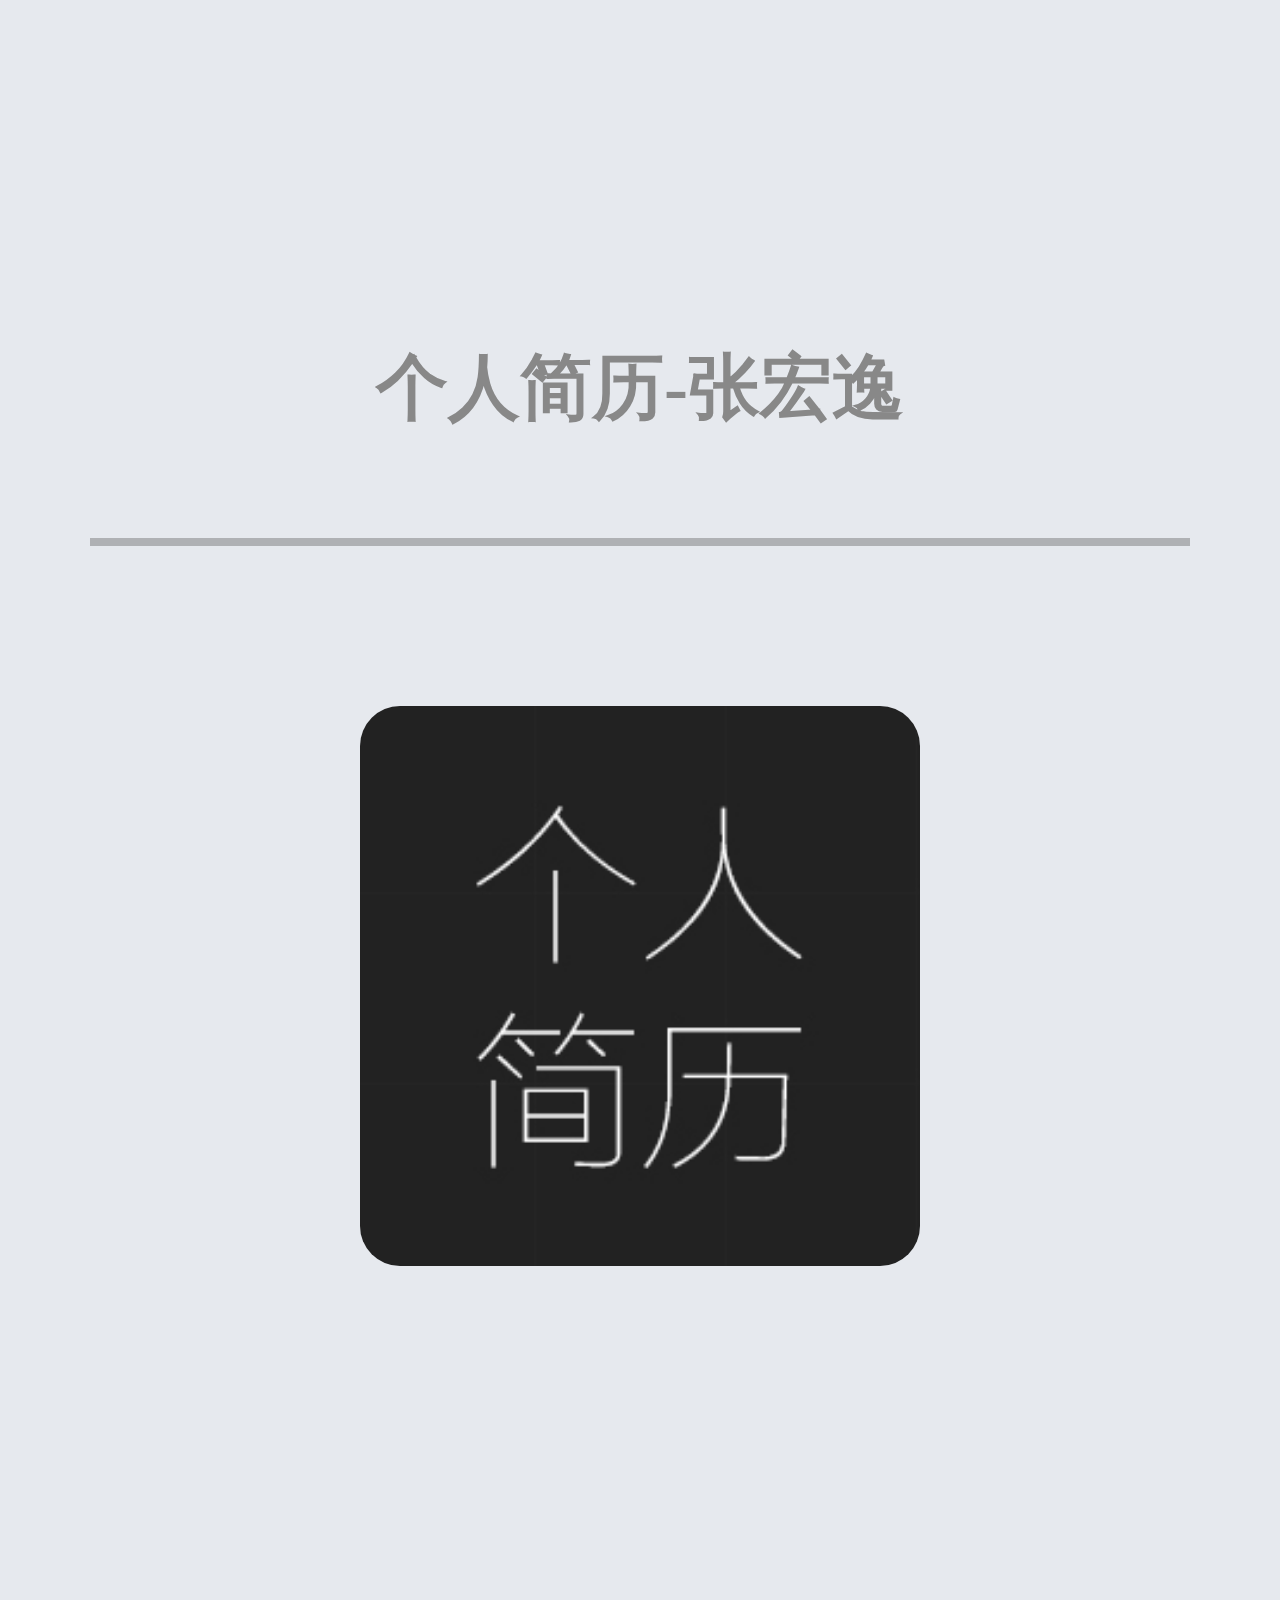
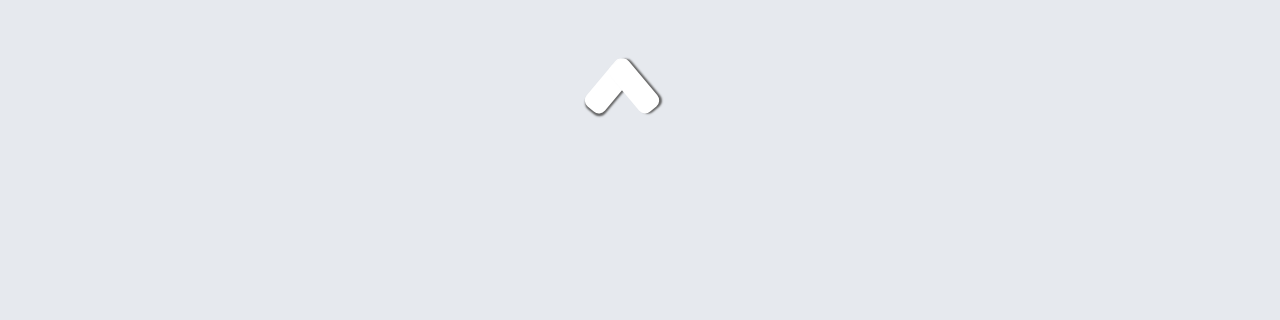
<file: 简历/index.html>
<!DOCTYPE html>
<html>
<head lang="en">
    <meta charset="UTF-8">
    <title>张宏逸的简历</title>
    <link rel="stylesheet" href="./Css/reset.css"/>
    <link rel="stylesheet" href="./Css/index.css"/>
    <meta name="viewport" content="width=device-width,initial-scale=1.0,user-scalable=no">
</head>
<body>

<div id="main" class="main">
    <ul class="list" id="list">
        <li class="active">
            <div>
                <h2>个人简历-张宏逸</h2>

                <div class="imitation-hr"></div>
                <img class="logoImg" src="images/logo.jpg"/>

                <div class="pre-wrap">
                    <div class="pre1"></div>
                    <div class="pre2"></div>
                </div>
            </div>
        </li>
        <li>
            <div class="a2">
                <div class="v-line">

                </div>
                <div class="headerBg"></div>
                <div class="headerImg">
                    <img src="images/two_1.png"/>
                </div>
                <div class="about">
                    <h2>张宏逸</h2>

                    <div class="w-line"></div>
                    <p> 我叫张宏逸，89年轻小伙。做了一年半web前端开发，因为喜欢前端的技术而一直投身前端开发。</p>

                    <p>
                        我毕业于北京航空航天大学，大专，这都不重要。重要的是，我喜欢学习。
                    </p>
                </div>

                <div class="pre-wrap">
                    <div class="pre1"></div>
                    <div class="pre2"></div>
                </div>
            </div>
        </li>
        <li>
            <div>
                <div class="joblist">
                    <div class="one-job">
                        <h3>前端学习</h3>

                        <p>2013.5-2013.10</p>

                        <p>北京珠峰世纪技术培训有限公司</p>
                    </div>

                    <div class="two-job">
                        <h3>web前端</h3>

                        <p>2014.8-至今</p>

                        <p>中艺神州科技有限公司</p>
                    </div>
                    <div class="three-job">
                        <h3>学生</h3>

                        <p>2009.9-2012.6</p>

                        <p>北京航空航天大学</p>
                    </div>
                    <h3 class="cue">!</h3>

                    <div class="new-job">
                        <h3>前端工程师</h3>

                        <p>2016.4-未来</p>

                        <p>期望就职于一家“靠谱”的企业</p>
                    </div>
                    <div class="splitline"></div>
                </div>
                <div class="left-bg">
                    <img src="images/bg_bottom.png"/>
                </div>
                <div class="pre-wrap">
                    <div class="pre1"></div>
                    <div class="pre2"></div>
                </div>
            </div>
        </li>
        <li>
            <div>
                <div class="skills">
                    <div class="myskill">

                    </div>
                    <div class="skill one-wrap"></div>
                    <p class="one-text">JS</p>

                    <div class="skill1 two-wrap"></div>
                    <p class="two-text">Html5</p>

                    <div class="skill1 three-wrap"></div>
                    <p class="three-text">Css3</p>

                    <div class="skill four-wrap"></div>
                    <p class="four-text">.Net</p>

                    <div class="skill five-wrap"></div>
                    <p class="five-text">sql server</p>

                    <div class="skill1 six-wrap"></div>
                    <p class="six-text">框架</p>
                </div>
                <div class="pre-wrap">
                    <div class="pre1"></div>
                    <div class="pre2"></div>
                </div>
            </div>
            <div class="skill-bottom">

            </div>
        </li>
        <li>
            <div class="a5">
                <h3>项目经验</h3>

                <div class="project project1">
                    <h4>青岛永旺东泰商业有限公司</h4>

                    <p>网上商场类的网站，页面简洁大方，实现pc端客户对商品的购买以及对人们关心的一些热卖品的推荐等。依据设计稿使用DIV+CSS制作相应的静态页面和jQuery动态效果。</p>

                    <p>项目中职责是<span>web前端开发</span></p>
                </div>

                <div class="project project2">
                    <h4>诸葛投资网</h4>

                    <p>诸葛投资网是一个以达到规范行业服务、降低投资者风险的金融投资实战三方服务平台。</p>

                    <p>项目中职责是<span>web前端开发</span></p>
                </div>

                <div class="project project3">
                    <h4>普惠众信</h4>

                    <p>金融投资类的商业网站，主要内容有：普惠金融，普惠财富，安全保障等页面。实现静态页面及一些简单的功能,并兼容各个浏览器,，通过jQuery实现各种交互效果</p>

                    <p>项目期间主要负责<span>web前端开发+前后端交互</span></p>
                </div>
            </div>
            <div class="pre-wrap">
                <div class="pre1"></div>
                <div class="pre2"></div>
            </div>
        </li>
        <li>
            <div class="a6">
                <div class="contact-me">
                    <span class="title1">CONTACT</span><span class="title2">联系我</span>
                </div>
                <div class="contact-information">
                    <ul class="content-1">
                        <li>
                            <i></i>
                        </li>
                        <li><i></i></li>
                        <li><i></i></li>
                        <li><i></i></li>
                    </ul>
                    <ul class="content-2">
                        <li>张宏逸</li>
                        <li>18600809039</li>
                        <li>329415684@qq.com</li>
                        <li>北京市</li>
                    </ul>
                </div>
            </div>
        </li>

    </ul>
</div>

<script type="text/javascript" src="Js/index.js"></script>
</body>
</html>
</file>
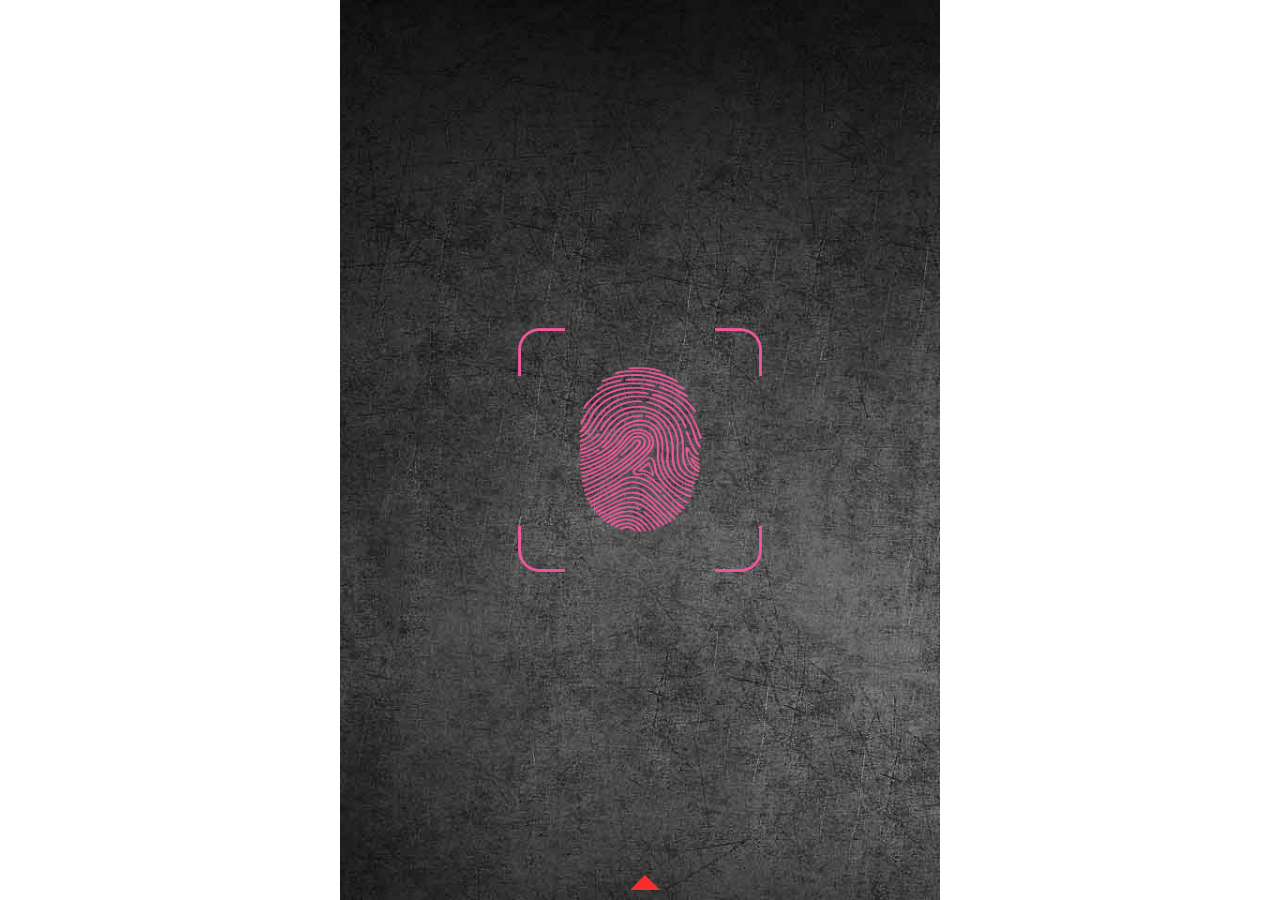
<file: jd/vita.html>
<!DOCTYPE html>
<html>
<head >
    <meta charset="UTF-8">
    <title></title>
    <meta name="viewport"
          content="width=device-width, user-scalable=no, initial-scale=1.0, maximum-scale=1.0, minimum-scale=1.0"/>
    <meta name="format-detection" content="telephone=no"/>
    <meta name="apple-mobile-web-app-capable" content="yes"/>
    <link rel="stylesheet" href="js/animate.css"/>
    <link rel="stylesheet" href="incss.css" type="text/css"/>
</head>
<body>
<div id="main">
    <ul id="list">
        <li class="zIndex">
            <p class="pp1"></p>
            <div class="d1">
                <div class="dd1" ></div>
            </div>
        </li>
        <li>
            <p class="p1">个人简历</p>
            <div >
                <img src="img/bg2down.png"/>
                <div class="Lt">
                    <span>努力不一定成功</span>
                </div>
                <div class="Ld">
                    <span>放弃就一定失败</span>
                </div>
            </div>
            <div class="ldd"></div>
            <div class="dd2"></div>
            <div class="ddt"></div>
        </li>
        <li>
               <p class="p2" >个人信息</p>
               <div class="im"><img src="img/103.png" alt=""/></div>
                <div class="im1"><img src="img/17.png" alt=""/></div>
          <div class="mess">
                    <p>姓   名:李文利</p>
                    <p>年   龄:23</p>
                    <p>学   历:大专</p>
                    <p>籍   贯:河北承德</p>
                    <p>出生年份:1993.12.24</p>
                    <p>邮   箱:lwl531466359@163.com</p>
          </div>
            <div class="mesImg"><img src="img/timer.gif" alt=""/></div>
        </li>
        <li >
            <p class="p4">专业技能</p>
             <span class="sp4"></span>
            <div class="aa">
                <p class="c1"><img src="img/c1.png" alt=""/></p>
                <p class="c2"><img src="img/c2.png" alt=""/></p>
                <p class="c3"><img src="img/c3.png" alt=""/></p>
                <p class="c4"><img src="img/c4.png" alt=""/></p>
                <p class="c5"><img src="img/c5.png" alt=""/></p>
                <p class="c6"><img src="img/c6.png" alt=""/></p>
                <div class="pc"></div>
            </div>
            <div class="text"></div>
            <div class="texts">
                <p>JS <span class="ss1">80%</span></p>
                <p>HTML5 <span class="ss2">75%</span></p>
                <p>CSS3 <span class="ss3">75%</span></p>
                <p>jQuery <span class="ss4">75%</span></p>
                <p>HTML
                    +CSS<span class="ss5">80%</span> </p>
                <p>GitHub <span class="ss6">80%</span> </p>
            </div>
        </li>
        <li>
            <div class="dd5"></div>
            <span class="pp5">自我评价</span>
            <div class="sEval">
            <p>1.热爱所从事的工作岗位，认同贵
            公司的企业文化，具有良好的团队合作精神。</p>
            <p>2.踏实，富有工作激情和强烈责任心以及良好的生活习惯和工作态度，
            与他人相处融洽，态度积极乐观、敢于挑战自我。  </p>
            <p>3.较强的团队精神，有良好的组织、协调和沟通能力，
            有强烈的集体荣誉感，能很快的融入新团队，始终以团队的利益为主。</p>
            <p> 4具有较好的沟通、协作和学习能力。工作认真负责，
            做事有责任感，吃苦耐劳，能够在强压力下工作；</p>
            </div>
        </li>
        <li>
            <div class="daa2"><img src="img/yes.png" alt=""/></div>
            <div class="daa1">
                <img src="img/wantyou.png" alt=""/>
            </div>
            <p class="ap1"></p>
            <p class="ap2"></p>
            <P class="ap3"></P>
            <span class="ssp1">lwl531466359@163.com</span>
            <span class="ssp2">QQ:156960864</span>
            <span class="ssp3">13311164764</span>
        </li>
    </ul>
</div>
<div class="tip"></div>
<div class="music">
    <audio src="img/I%20Stay%20In%20Love.mp3" loop preload="none"></audio>
</div>
<script src="js/animate.js" type="text/javascript"></script>
<script src="js/touch.js" type="text/javascript"></script>
<script src="injs.js" type="text/javascript"></script>
</body>
</html>
</file>
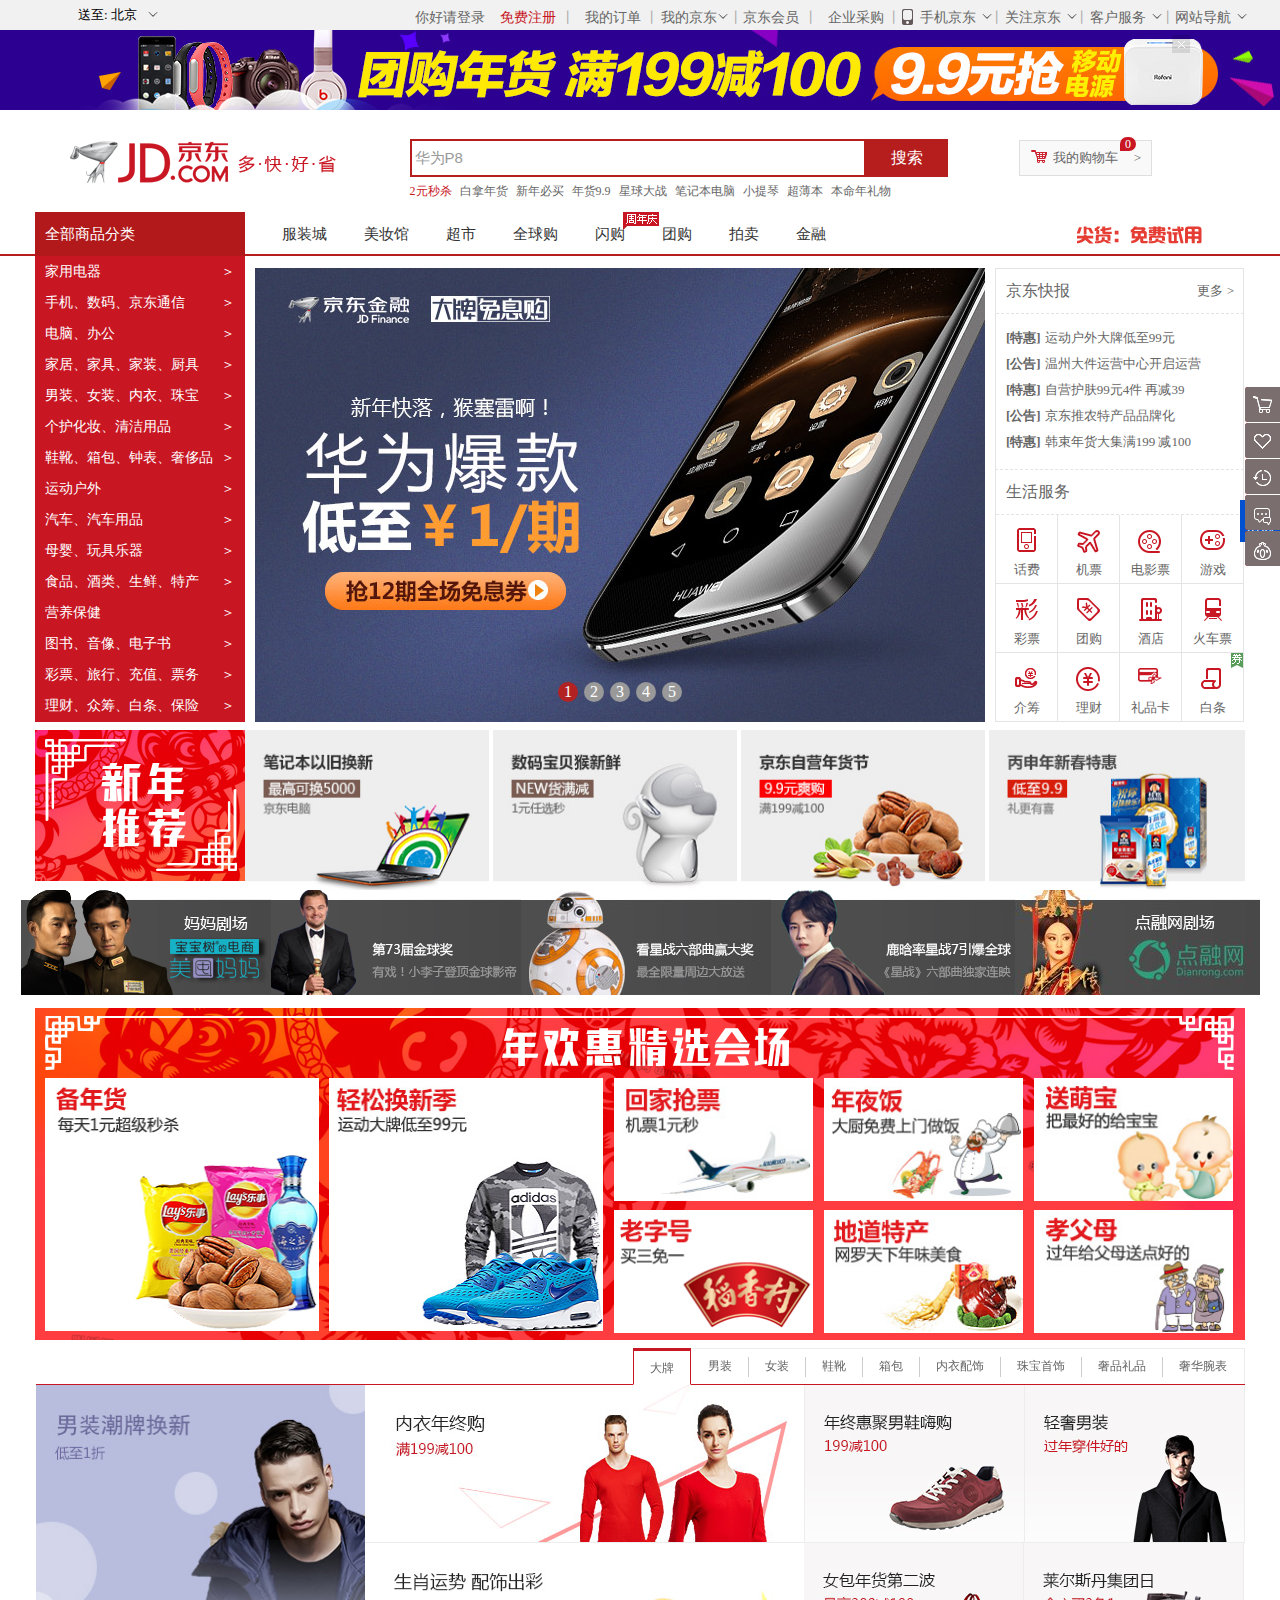
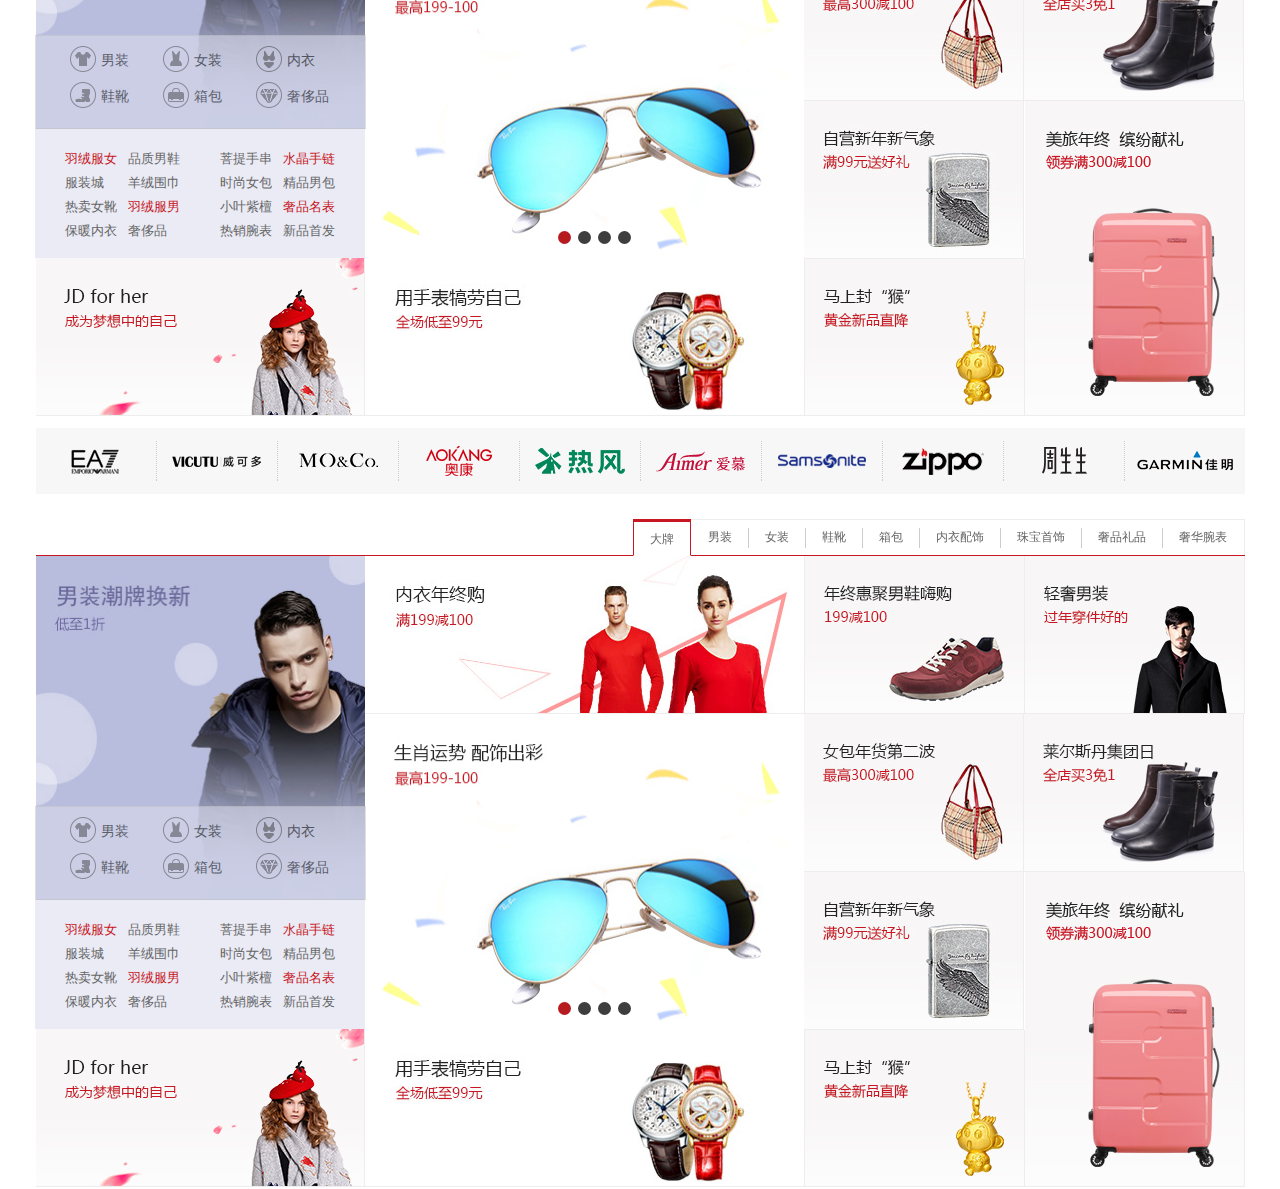
<file: jd/jd/jd.html>
<!DOCTYPE html>
<html>
<head >
    <meta charset="UTF-8">
    <title></title>
            <link rel="stylesheet" type="text/css" href="css/JD.css">
</head>
<body>
<div id="cont">
<div class="top1" id="top1">
    <ul class="topUl" id="topUl">
        <li id="topLi"><a class="topUla" id="topUla">送至:<span>北京</span></a></li>
    </ul>
    <ul class="addList" id="addList">
        <li><a href="javascript:;">北京</a></li>
        <li><a href="javascript:;">上海</a></li>
        <li><a href="javascript:;">天津</a></li>
        <li><a href="javascript:;">重庆</a></li>
        <li><a href="javascript:;">河北</a></li>
        <li><a href="javascript:;">山西</a></li>
        <li><a href="javascript:;">河南</a></li>
        <li><a href="javascript:;">辽宁</a></li>
        <li><a href="javascript:;">吉林</a></li>
        <li><a href="javascript:;">黑龙江</a></li>
        <li><a href="javascript:;">内蒙古</a></li>
        <li><a href="javascript:;">江苏</a></li>
        <li><a href="javascript:;">山东</a></li>
        <li><a href="javascript:;">安徽</a></li>
        <li><a href="javascript:;">浙江</a></li>
        <li><a href="javascript:;">福建</a></li>
        <li><a href="javascript:;">湖北</a></li>
        <li><a href="javascript:;">湖南</a></li>
        <li><a href="javascript:;">广东</a></li>
        <li><a href="javascript:;">广西</a></li>
        <li><a href="javascript:;">江西</a></li>
        <li><a href="javascript:;">四川</a></li>
        <li><a href="javascript:;">海南</a></li>
        <li><a href="javascript:;">贵州</a></li>
        <li><a href="javascript:;">云南</a></li>
        <li><a href="javascript:;">西藏</a></li>
        <li><a href="javascript:;">陕西</a></li>
        <li><a href="javascript:;">甘肃</a></li>
        <li><a href="javascript:;">青海</a></li>
        <li><a href="javascript:;">宁夏</a></li>
        <li><a href="javascript:;">新疆</a></li>
        <li><a href="javascript:;">台湾</a></li>
        <li><a href="javascript:;">香港</a></li>
        <li><a href="javascript:;">澳门</a></li>
        <li><a href="javascript:;">钓鱼岛</a></li>
        <li><a href="javascript:;">海外</a></li>
    </ul>
    <ul class="rightList" id="rightList">
        <li><a class="a1" href="">你好请登录</a></li>
        <li class="li2"><a class="a2" href="">免费注册</a><span>丨</span></li>
        <li class="li9"><a href="">我的订单</a><span>丨</span></li>
        <li id="li4" class="li4"><a class="a4" href="">我的京东</a><span>丨</span></li>
        <li class="li1"><a href="">京东会员</a><span>丨</span></li>
        <li class="li8"><a href="">企业采购</a><span>丨</span></li>
        <li class="li3" id="li3"><a class="a5" href="">手机京东</a><span class="lispan2">丨</span></li>
        <li  class="li7" id="li7"><a class="a3"href="">关注京东</a><span class="lispan">丨</span></li>
        <li  class="li5" id="li5"><a class="a3"href="">客户服务</a><span class="lispan1">丨</span></li>
        <li class="li6" id="li6"><a class="a3"href="">网站导航</a></li>
    </ul>
    <div class="myJd" id="myJd">
        <span></span>
        <h2 id="title"><a href="">你好，请登录</a></h2>
        <p class="tex"><a href="">优惠券</a>丨<a href="">消息</a></p>

        <ul>
            <li><a href="">待处理订单</a></li>
            <li><a href="">我的关注</a></li>
            <li><a href="">咨询回复</a></li>
            <li><a href="">我的京豆</a></li>
            <li><a href="">降价商品</a></li>
            <li><a href="">我的理财</a></li>
            <li><a href="">返修退换货</a></li>
            <li><a href="">我的白条</a></li>
        </ul>
    </div>
    <div class="saoma" id="saoma"> <span></span><img src="img/saoma.png" alt=""/></div>
    <div class="saoma1" id="saoma1"><img src="img/guanzhu.jpg" /></div>
    <div class="list" id="list">
        <span></span>
        <h2>客户</h2>
        <ul class="ul1">
            <li><a href="">帮助中心</a></li>
            <li><a href="">售后服务</a></li>
            <li><a href="">在线客服</a></li>
            <li><a href="">意见建议</a></li>
            <li><a href="">客服邮箱</a></li>
    </ul>
      <h2>商户</h2>
        <ul class="ul2">
            <li><a href="">京东商学院</a></li>
        </ul>
      <span></span>
    </div>
    <div id="navigation" class="navigation">
        <span></span>
        <div class="left1">
            <h3> 特色主题</h3>
            <ul>
                <li><a href="">品牌街</a></li>
                <li><a href="">今日抄底</a></li>
                <li><a href="">好东西</a></li>
                <li><a href="">京东预售</a></li>
                <li><a href="">尖er货</a></li>
                <li><a href="">京东首发</a></li>
                <li><a href="">今日团购</a></li>
                <li><a href="">优惠券</a></li>
                <li><a href="">闪购</a></li>
                <li><a href="">京东会员</a></li>
                <li><a href="">天天低价</a></li>
                <li><a href="">定期送</a></li>
                <li><a href="">装机大师</a></li>
                <li><a href="">新奇特</a></li>
                <li><a href="">京东试用</a></li>
                <li><a href="">礼品购</a></li>
                <li><a href="">智能馆</a></li>
                <li><a href="">玩bigger</a></li>
                <li><a href="">大牌免息</a></li>
                <li><a href="">北京老字号</a></li>
            </ul>
        </div>
        <div class="left2">
            <h3>行业频道</h3>
            <ul>
                <li><a href="">服装城</a></li>
                <li><a href="">家用电器</a></li>
                <li><a href="">电脑办公</a></li>
                <li><a href="">手机</a></li>
                <li><a href="">美妆馆</a></li>
                <li><a href="">食品</a></li>
                <li><a href="">数码</a></li>
                <li><a href="">母婴</a></li>
                <li><a href="">家装城</a></li>
                <li><a href="">运动户外</a></li>
                <li><a href="">整车</a></li>
                <li><a href="">图书</a></li>
                <li><a href="">农资频道</a></li>
                <li><a href="">京东智能</a></li>
            </ul>
        </div>
        <div class="left3">
            <h3>生活服务</h3>
            <ul>
                <li><a href="">京东众筹</a></li>
                <li><a href="">白条</a></li>
                <li><a href="">京东钱包</a></li>
                <li><a href="">京东小金库</a></li>
                <li><a href="">理财</a></li>
                <li><a href="">话费</a></li>
                <li><a href="">旅行</a></li>
                <li><a href="">彩票</a></li>
                <li><a href="">游戏</a></li>
                <li><a href="">机票</a></li>
                <li><a href="">电影票</a></li>
                <li><a href="">水电煤</a></li>
                <li><a href="">京东到家</a></li>
                <li><a href="">京东微联</a></li>
                <li><a href="">京东众测</a></li>
            </ul>
        </div>
        <div class="left4">
            <h3>更多精选</h3>
            <ul>
                <li><a href="">京东社区</a></li>
                <li><a href="">京东通信</a></li>
                <li><a href="">在线读书</a></li>
                <li><a href="">京东E卡</a></li>
                <li><a href="">智能社区</a></li>
                <li><a href="">游戏社区</a></li>
                <li><a href="">京友邦</a></li>
                <li><a href="">卖家入驻</a></li>
                <li><a href="">企业采购</a></li>
                <li><a href="">服务市场</a></li>
                <li><a href="">乡村招募</a></li>
                <li><a href="">校园加盟</a></li>
                <li><a href="">办公生活馆</a></li>
                <li><a href="">知识产权维权</a></li>
                <li><a href="">English Site</a></li>
            </ul>
        </div>
    </div>
</div>
    <div class="topImg" id="topImg">
        <img src="img/topImg.jpg" />
        <a  class="delete" href="javascript:;"></a>
    </div>
    <div class="searchTop" id="searchTop">
    <div class="search" id="search">
        <input id="text"class="text" type="text" value="华为P8"/>
        <input class="button" type="button" value="搜索"/>
         <ul id="boxList">
             <li><a class="lian"><p  class="p1" >手机壳</p><p>约48324个商品</p></a></li>
             <li><a class="lian"><p class="p1" >手机膜</p><p>约48324个商品</p></a></li>
             <li><a class="lian"><p class="p1" >手机支架</p><p>约48324个商品</p></a></li>
             <li><a class="lian"><p class="p1">手机内存卡</p><p>约48324个商品</p></a></li>
             <li><a class="lian"><p class="p1" >手机号</p><p>约48324个商品</p></a></li>
         </ul>
    </div>
        <div id="shopCart" class="shopCart"><a href="##">我的购物车</a>
        <i class="i-zero">0</i>
            <i class="i-right">></i>

            <div id="no-shop" class="no-shop">购物车中还没有商品，赶紧选购吧！ <div class="spacer"></div></div>
        </div>
        <div class="searchWord">
        <a class="title1" href="">2元秒杀</a>
        <a href="">白拿年货</a>
        <a href="">新年必买</a>
        <a href="">年货9.9</a>
        <a href="">星球大战</a>
        <a href="">笔记本电脑</a>
        <a href="">小提琴</a>
        <a href="">超薄本</a>
        <a href="">本命年礼物</a>
    </div>
        <div class="searchNav">
            <a  href="">服装城</a>
            <a href="">美妆馆</a>
            <a href="">超市</a>
            <a href="">全球购</a>
            <a class="goShop" href="">闪购 <i class="year"></i></a>
            <a href="">团购</a>
            <a href="">拍卖</a>
            <a href="">金融</a>
        </div>
        <div class="rightIm"><img src="img/jianhuo.png"/></div>
    </div>
    <div class="tBody">
        <div class="ttd">
        <!--<div  id="outer">-->
            <!--<div  id="inner"></div>-->
            <!--<ul id="tip"></ul>-->
            <!--<a href="javascript:;" id="left"></a>-->
            <!--<a href="javascript:;" id="right"></a>-->
        <!--</div>-->
            <div class="out">
                <ul class="img"></ul>
                <ul class="num"></ul>
                <div class="left btn"><</div>
                <div class="right btn">></div>
            </div>
        <div class="label">
        <ul id="store1" class="storeLabel">
            <li class="childLi">全部商品分类</li>
            <li class="ll" ><a class="aa" href="">家用电器<span>＞</span></a>
                <div id="houseApp" class="houseApp">
                    <ul class="hList">
                        <li><a href="">品牌日<i>></i></a></li>
                        <li><a href="">家电城 <i>></i></a></li>
                        <li><a href="">智能生活馆<i>></i></a></li>
                        <li><a href="">京东净化馆<i>></i></a></li>
                        <li><a href="">京东帮助服务店<i>></i></a></li>
                        <li><a href="">值得买精选<i>></i></a></li>
                    </ul>
                    <div class="homApp">
                        <dl class="dd1">
                            <dt><a href="">大家电<span>></span></a></dt>
                            <dd><a href="">平板电视</a>
                                <a href="">空调</a>
                                <a href="">冰箱</a>
                                <a href="">洗衣机</a>
                                <a href="">家庭影院</a>
                                <a href="">DVD</a>
                                <a href="">迷你音响</a>
                                <a href="">烟机/灶具</a>
                                <a href="">热水器</a>
                                <a href="">消毒柜/洗碗机</a>
                                <a href="">冰柜/冰吧</a>
                                <a href="">酒柜</a>
                                <a href="">家电配件</a>
                            </dd>
                        </dl>
                        <dl class="dd1">
                            <dt><a href="">大家电<span>></span></a></dt>
                            <dd><a href="">平板电视</a>
                                <a href="">空调</a>
                                <a href="">冰箱</a>
                                <a href="">洗衣机</a>
                                <a href="">家庭影院</a>
                                <a href="">DVD</a>
                                <a href="">迷你音响</a>
                                <a href="">烟机/灶具</a>
                                <a href="">热水器</a>
                                <a href="">消毒柜/洗碗机</a>
                                <a href="">冰柜/冰吧</a>
                                <a href="">酒柜</a>
                                <a href="">家电配件</a>
                            </dd>
                        </dl>
                        <dl class="dd1">
                            <dt><a href="">大家电<span>></span></a></dt>
                            <dd><a href="">平板电视</a>
                                <a href="">空调</a>
                                <a href="">冰箱</a>
                                <a href="">洗衣机</a>
                                <a href="">家庭影院</a>
                                <a href="">DVD</a>
                                <a href="">迷你音响</a>
                                <a href="">烟机/灶具</a>
                                <a href="">热水器</a>
                                <a href="">消毒柜/洗碗机</a>
                                <a href="">冰柜/冰吧</a>
                                <a href="">酒柜</a>
                                <a href="">家电配件</a>
                            </dd>
                        </dl>
                        <dl class="dd1">
                            <dt><a href="">大家电<span>></span></a></dt>
                            <dd><a href="">平板电视</a>
                                <a href="">空调</a>
                                <a href="">冰箱</a>
                                <a href="">洗衣机</a>
                                <a href="">家庭影院</a>
                                <a href="">DVD</a>
                                <a href="">迷你音响</a>
                                <a href="">烟机/灶具</a>
                                <a href="">热水器</a>
                                <a href="">消毒柜/洗碗机</a>
                                <a href="">冰柜/冰吧</a>
                                <a href="">酒柜</a>
                                <a href="">家电配件</a>
                            </dd>
                        </dl>
                        <dl class="dd1">
                            <dt><a href="">大家电<span>></span></a></dt>
                            <dd><a href="">平板电视</a>
                                <a href="">空调</a>
                                <a href="">冰箱</a>
                                <a href="">洗衣机</a>
                                <a href="">家庭影院</a>
                                <a href="">DVD</a>
                                <a href="">迷你音响</a>
                                <a href="">烟机/灶具</a>
                                <a href="">热水器</a>
                                <a href="">消毒柜/洗碗机</a>
                                <a href="">冰柜/冰吧</a>
                                <a href="">酒柜</a>
                                <a href="">家电配件</a>
                            </dd>
                        </dl>
                        <dl class="dd1">
                            <dt><a href="">大家电<span>></span></a></dt>
                            <dd><a href="">平板电视</a>
                                <a href="">空调</a>
                                <a href="">冰箱</a>
                                <a href="">洗衣机</a>
                                <a href="">家庭影院</a>
                                <a href="">DVD</a>
                                <a href="">迷你音响</a>
                                <a href="">烟机/灶具</a>
                                <a href="">热水器</a>
                                <a href="">消毒柜/洗碗机</a>
                                <a href="">冰柜/冰吧</a>
                                <a href="">酒柜</a>
                                <a href="">家电配件</a>
                            </dd>
                        </dl>
                    </div>
                    <div class="rTop1"><img src="img/rtop.png"/></div>
                    <div class="rTop2"><img src="img/rtop2.jpg"/></div>
                    <div class="rTop3"><img src="img/rtop3.jpg"/></div>
                </div></li>
            <li class="ll" ><a class="aa" href="">手机、数码、京东通信<span>＞</span></a>
                <div  class="houseApp">
                    <ul class="hList">
                        <li><a href="">品牌日<i>></i></a></li>
                        <li><a href="">家电城 <i>></i></a></li>
                        <li><a href="">智能生活馆<i>></i></a></li>
                        <li><a href="">京东净化馆<i>></i></a></li>
                        <li><a href="">京东帮助服务店<i>></i></a></li>
                        <li><a href="">值得买精选<i>></i></a></li>
                    </ul>
                    <div class="homApp">
                        <dl class="dd1">
                            <dt><a href="">大家电<span>></span></a></dt>
                            <dd><a href="">平板电视</a>
                                <a href="">空调</a>
                                <a href="">冰箱</a>
                                <a href="">洗衣机</a>
                                <a href="">家庭影院</a>
                                <a href="">DVD</a>
                                <a href="">迷你音响</a>
                                <a href="">烟机/灶具</a>
                                <a href="">热水器</a>
                                <a href="">消毒柜/洗碗机</a>
                                <a href="">冰柜/冰吧</a>
                                <a href="">酒柜</a>
                                <a href="">家电配件</a>
                            </dd>
                        </dl>
                        <dl class="dd1">
                            <dt><a href="">大家电<span>></span></a></dt>
                            <dd><a href="">平板电视</a>
                                <a href="">空调</a>
                                <a href="">冰箱</a>
                                <a href="">洗衣机</a>
                                <a href="">家庭影院</a>
                                <a href="">DVD</a>
                                <a href="">迷你音响</a>
                                <a href="">烟机/灶具</a>
                                <a href="">热水器</a>
                                <a href="">消毒柜/洗碗机</a>
                                <a href="">冰柜/冰吧</a>
                                <a href="">酒柜</a>
                                <a href="">家电配件</a>
                            </dd>
                        </dl>
                        <dl class="dd1">
                            <dt><a href="">大家电<span>></span></a></dt>
                            <dd><a href="">平板电视</a>
                                <a href="">空调</a>
                                <a href="">冰箱</a>
                                <a href="">洗衣机</a>
                                <a href="">家庭影院</a>
                                <a href="">DVD</a>
                                <a href="">迷你音响</a>
                                <a href="">烟机/灶具</a>
                                <a href="">热水器</a>
                                <a href="">消毒柜/洗碗机</a>
                                <a href="">冰柜/冰吧</a>
                                <a href="">酒柜</a>
                                <a href="">家电配件</a>
                            </dd>
                        </dl>
                        <dl class="dd1">
                            <dt><a href="">大家电<span>></span></a></dt>
                            <dd><a href="">平板电视</a>
                                <a href="">空调</a>
                                <a href="">冰箱</a>
                                <a href="">洗衣机</a>
                                <a href="">家庭影院</a>
                                <a href="">DVD</a>
                                <a href="">迷你音响</a>
                                <a href="">烟机/灶具</a>
                                <a href="">热水器</a>
                                <a href="">消毒柜/洗碗机</a>
                                <a href="">冰柜/冰吧</a>
                                <a href="">酒柜</a>
                                <a href="">家电配件</a>
                            </dd>
                        </dl>
                        <dl class="dd1">
                            <dt><a href="">大家电<span>></span></a></dt>
                            <dd><a href="">平板电视</a>
                                <a href="">空调</a>
                                <a href="">冰箱</a>
                                <a href="">洗衣机</a>
                                <a href="">家庭影院</a>
                                <a href="">DVD</a>
                                <a href="">迷你音响</a>
                                <a href="">烟机/灶具</a>
                                <a href="">热水器</a>
                                <a href="">消毒柜/洗碗机</a>
                                <a href="">冰柜/冰吧</a>
                                <a href="">酒柜</a>
                                <a href="">家电配件</a>
                            </dd>
                        </dl>
                        <dl class="dd1">
                            <dt><a href="">大家电<span>></span></a></dt>
                            <dd><a href="">平板电视</a>
                                <a href="">空调</a>
                                <a href="">冰箱</a>
                                <a href="">洗衣机</a>
                                <a href="">家庭影院</a>
                                <a href="">DVD</a>
                                <a href="">迷你音响</a>
                                <a href="">烟机/灶具</a>
                                <a href="">热水器</a>
                                <a href="">消毒柜/洗碗机</a>
                                <a href="">冰柜/冰吧</a>
                                <a href="">酒柜</a>
                                <a href="">家电配件</a>
                            </dd>
                        </dl>
                    </div>
                    <div class="rTop1"><img src="img/rtop.png"/></div>
                    <div class="rTop2"><img src="img/rtop2.jpg"/></div>
                    <div class="rTop3"><img src="img/rtop3.jpg"/></div>
                </div></li>
            <li class="ll" ><a class="aa" href="">电脑、办公<span>＞</span></a>
                <div  class="houseApp">
                    <ul class="hList">
                        <li><a href="">品牌日<i>></i></a></li>
                        <li><a href="">家电城 <i>></i></a></li>
                        <li><a href="">智能生活馆<i>></i></a></li>
                        <li><a href="">京东净化馆<i>></i></a></li>
                        <li><a href="">京东帮助服务店<i>></i></a></li>
                        <li><a href="">值得买精选<i>></i></a></li>
                    </ul>
                    <div class="homApp">
                        <dl class="dd1">
                            <dt><a href="">大家电<span>></span></a></dt>
                            <dd><a href="">平板电视</a>
                                <a href="">空调</a>
                                <a href="">冰箱</a>
                                <a href="">洗衣机</a>
                                <a href="">家庭影院</a>
                                <a href="">DVD</a>
                                <a href="">迷你音响</a>
                                <a href="">烟机/灶具</a>
                                <a href="">热水器</a>
                                <a href="">消毒柜/洗碗机</a>
                                <a href="">冰柜/冰吧</a>
                                <a href="">酒柜</a>
                                <a href="">家电配件</a>
                            </dd>
                        </dl>
                        <dl class="dd1">
                            <dt><a href="">大家电<span>></span></a></dt>
                            <dd><a href="">平板电视</a>
                                <a href="">空调</a>
                                <a href="">冰箱</a>
                                <a href="">洗衣机</a>
                                <a href="">家庭影院</a>
                                <a href="">DVD</a>
                                <a href="">迷你音响</a>
                                <a href="">烟机/灶具</a>
                                <a href="">热水器</a>
                                <a href="">消毒柜/洗碗机</a>
                                <a href="">冰柜/冰吧</a>
                                <a href="">酒柜</a>
                                <a href="">家电配件</a>
                            </dd>
                        </dl>
                        <dl class="dd1">
                            <dt><a href="">大家电<span>></span></a></dt>
                            <dd><a href="">平板电视</a>
                                <a href="">空调</a>
                                <a href="">冰箱</a>
                                <a href="">洗衣机</a>
                                <a href="">家庭影院</a>
                                <a href="">DVD</a>
                                <a href="">迷你音响</a>
                                <a href="">烟机/灶具</a>
                                <a href="">热水器</a>
                                <a href="">消毒柜/洗碗机</a>
                                <a href="">冰柜/冰吧</a>
                                <a href="">酒柜</a>
                                <a href="">家电配件</a>
                            </dd>
                        </dl>
                        <dl class="dd1">
                            <dt><a href="">大家电<span>></span></a></dt>
                            <dd><a href="">平板电视</a>
                                <a href="">空调</a>
                                <a href="">冰箱</a>
                                <a href="">洗衣机</a>
                                <a href="">家庭影院</a>
                                <a href="">DVD</a>
                                <a href="">迷你音响</a>
                                <a href="">烟机/灶具</a>
                                <a href="">热水器</a>
                                <a href="">消毒柜/洗碗机</a>
                                <a href="">冰柜/冰吧</a>
                                <a href="">酒柜</a>
                                <a href="">家电配件</a>
                            </dd>
                        </dl>
                        <dl class="dd1">
                            <dt><a href="">大家电<span>></span></a></dt>
                            <dd><a href="">平板电视</a>
                                <a href="">空调</a>
                                <a href="">冰箱</a>
                                <a href="">洗衣机</a>
                                <a href="">家庭影院</a>
                                <a href="">DVD</a>
                                <a href="">迷你音响</a>
                                <a href="">烟机/灶具</a>
                                <a href="">热水器</a>
                                <a href="">消毒柜/洗碗机</a>
                                <a href="">冰柜/冰吧</a>
                                <a href="">酒柜</a>
                                <a href="">家电配件</a>
                            </dd>
                        </dl>
                        <dl class="dd1">
                            <dt><a href="">大家电<span>></span></a></dt>
                            <dd><a href="">平板电视</a>
                                <a href="">空调</a>
                                <a href="">冰箱</a>
                                <a href="">洗衣机</a>
                                <a href="">家庭影院</a>
                                <a href="">DVD</a>
                                <a href="">迷你音响</a>
                                <a href="">烟机/灶具</a>
                                <a href="">热水器</a>
                                <a href="">消毒柜/洗碗机</a>
                                <a href="">冰柜/冰吧</a>
                                <a href="">酒柜</a>
                                <a href="">家电配件</a>
                            </dd>
                        </dl>
                    </div>
                    <div class="rTop1"><img src="img/rtop.png"/></div>
                    <div class="rTop2"><img src="img/rtop2.jpg"/></div>
                    <div class="rTop3"><img src="img/rtop3.jpg"/></div>
                </div></li>
            <li class="ll"><a class="aa" href="">家居、家具、家装、厨具<span>＞</span></a>
                <div  class="houseApp">
                    <ul class="hList">
                        <li><a href="">品牌日<i>></i></a></li>
                        <li><a href="">家电城 <i>></i></a></li>
                        <li><a href="">智能生活馆<i>></i></a></li>
                        <li><a href="">京东净化馆<i>></i></a></li>
                        <li><a href="">京东帮助服务店<i>></i></a></li>
                        <li><a href="">值得买精选<i>></i></a></li>
                    </ul>
                    <div class="homApp">
                        <dl class="dd1">
                            <dt><a href="">大家电<span>></span></a></dt>
                            <dd><a href="">平板电视</a>
                                <a href="">空调</a>
                                <a href="">冰箱</a>
                                <a href="">洗衣机</a>
                                <a href="">家庭影院</a>
                                <a href="">DVD</a>
                                <a href="">迷你音响</a>
                                <a href="">烟机/灶具</a>
                                <a href="">热水器</a>
                                <a href="">消毒柜/洗碗机</a>
                                <a href="">冰柜/冰吧</a>
                                <a href="">酒柜</a>
                                <a href="">家电配件</a>
                            </dd>
                        </dl>
                        <dl class="dd1">
                            <dt><a href="">大家电<span>></span></a></dt>
                            <dd><a href="">平板电视</a>
                                <a href="">空调</a>
                                <a href="">冰箱</a>
                                <a href="">洗衣机</a>
                                <a href="">家庭影院</a>
                                <a href="">DVD</a>
                                <a href="">迷你音响</a>
                                <a href="">烟机/灶具</a>
                                <a href="">热水器</a>
                                <a href="">消毒柜/洗碗机</a>
                                <a href="">冰柜/冰吧</a>
                                <a href="">酒柜</a>
                                <a href="">家电配件</a>
                            </dd>
                        </dl>
                        <dl class="dd1">
                            <dt><a href="">大家电<span>></span></a></dt>
                            <dd><a href="">平板电视</a>
                                <a href="">空调</a>
                                <a href="">冰箱</a>
                                <a href="">洗衣机</a>
                                <a href="">家庭影院</a>
                                <a href="">DVD</a>
                                <a href="">迷你音响</a>
                                <a href="">烟机/灶具</a>
                                <a href="">热水器</a>
                                <a href="">消毒柜/洗碗机</a>
                                <a href="">冰柜/冰吧</a>
                                <a href="">酒柜</a>
                                <a href="">家电配件</a>
                            </dd>
                        </dl>
                        <dl class="dd1">
                            <dt><a href="">大家电<span>></span></a></dt>
                            <dd><a href="">平板电视</a>
                                <a href="">空调</a>
                                <a href="">冰箱</a>
                                <a href="">洗衣机</a>
                                <a href="">家庭影院</a>
                                <a href="">DVD</a>
                                <a href="">迷你音响</a>
                                <a href="">烟机/灶具</a>
                                <a href="">热水器</a>
                                <a href="">消毒柜/洗碗机</a>
                                <a href="">冰柜/冰吧</a>
                                <a href="">酒柜</a>
                                <a href="">家电配件</a>
                            </dd>
                        </dl>
                        <dl class="dd1">
                            <dt><a href="">大家电<span>></span></a></dt>
                            <dd><a href="">平板电视</a>
                                <a href="">空调</a>
                                <a href="">冰箱</a>
                                <a href="">洗衣机</a>
                                <a href="">家庭影院</a>
                                <a href="">DVD</a>
                                <a href="">迷你音响</a>
                                <a href="">烟机/灶具</a>
                                <a href="">热水器</a>
                                <a href="">消毒柜/洗碗机</a>
                                <a href="">冰柜/冰吧</a>
                                <a href="">酒柜</a>
                                <a href="">家电配件</a>
                            </dd>
                        </dl>
                        <dl class="dd1">
                            <dt><a href="">大家电<span>></span></a></dt>
                            <dd><a href="">平板电视</a>
                                <a href="">空调</a>
                                <a href="">冰箱</a>
                                <a href="">洗衣机</a>
                                <a href="">家庭影院</a>
                                <a href="">DVD</a>
                                <a href="">迷你音响</a>
                                <a href="">烟机/灶具</a>
                                <a href="">热水器</a>
                                <a href="">消毒柜/洗碗机</a>
                                <a href="">冰柜/冰吧</a>
                                <a href="">酒柜</a>
                                <a href="">家电配件</a>
                            </dd>
                        </dl>
                    </div>
                    <div class="rTop1"><img src="img/rtop.png"/></div>
                    <div class="rTop2"><img src="img/rtop2.jpg"/></div>
                    <div class="rTop3"><img src="img/rtop3.jpg"/></div>
                </div>
            </li>
            <li class="ll"><a class="aa" href="">男装、女装、内衣、珠宝<span>＞</span></a>
                <div  class="houseApp">
                    <ul class="hList">
                        <li><a href="">品牌日<i>></i></a></li>
                        <li><a href="">家电城 <i>></i></a></li>
                        <li><a href="">智能生活馆<i>></i></a></li>
                        <li><a href="">京东净化馆<i>></i></a></li>
                        <li><a href="">京东帮助服务店<i>></i></a></li>
                        <li><a href="">值得买精选<i>></i></a></li>
                    </ul>
                    <div class="homApp">
                        <dl class="dd1">
                            <dt><a href="">大家电<span>></span></a></dt>
                            <dd><a href="">平板电视</a>
                                <a href="">空调</a>
                                <a href="">冰箱</a>
                                <a href="">洗衣机</a>
                                <a href="">家庭影院</a>
                                <a href="">DVD</a>
                                <a href="">迷你音响</a>
                                <a href="">烟机/灶具</a>
                                <a href="">热水器</a>
                                <a href="">消毒柜/洗碗机</a>
                                <a href="">冰柜/冰吧</a>
                                <a href="">酒柜</a>
                                <a href="">家电配件</a>
                            </dd>
                        </dl>
                        <dl class="dd1">
                            <dt><a href="">大家电<span>></span></a></dt>
                            <dd><a href="">平板电视</a>
                                <a href="">空调</a>
                                <a href="">冰箱</a>
                                <a href="">洗衣机</a>
                                <a href="">家庭影院</a>
                                <a href="">DVD</a>
                                <a href="">迷你音响</a>
                                <a href="">烟机/灶具</a>
                                <a href="">热水器</a>
                                <a href="">消毒柜/洗碗机</a>
                                <a href="">冰柜/冰吧</a>
                                <a href="">酒柜</a>
                                <a href="">家电配件</a>
                            </dd>
                        </dl>
                        <dl class="dd1">
                            <dt><a href="">大家电<span>></span></a></dt>
                            <dd><a href="">平板电视</a>
                                <a href="">空调</a>
                                <a href="">冰箱</a>
                                <a href="">洗衣机</a>
                                <a href="">家庭影院</a>
                                <a href="">DVD</a>
                                <a href="">迷你音响</a>
                                <a href="">烟机/灶具</a>
                                <a href="">热水器</a>
                                <a href="">消毒柜/洗碗机</a>
                                <a href="">冰柜/冰吧</a>
                                <a href="">酒柜</a>
                                <a href="">家电配件</a>
                            </dd>
                        </dl>
                        <dl class="dd1">
                            <dt><a href="">大家电<span>></span></a></dt>
                            <dd><a href="">平板电视</a>
                                <a href="">空调</a>
                                <a href="">冰箱</a>
                                <a href="">洗衣机</a>
                                <a href="">家庭影院</a>
                                <a href="">DVD</a>
                                <a href="">迷你音响</a>
                                <a href="">烟机/灶具</a>
                                <a href="">热水器</a>
                                <a href="">消毒柜/洗碗机</a>
                                <a href="">冰柜/冰吧</a>
                                <a href="">酒柜</a>
                                <a href="">家电配件</a>
                            </dd>
                        </dl>
                        <dl class="dd1">
                            <dt><a href="">大家电<span>></span></a></dt>
                            <dd><a href="">平板电视</a>
                                <a href="">空调</a>
                                <a href="">冰箱</a>
                                <a href="">洗衣机</a>
                                <a href="">家庭影院</a>
                                <a href="">DVD</a>
                                <a href="">迷你音响</a>
                                <a href="">烟机/灶具</a>
                                <a href="">热水器</a>
                                <a href="">消毒柜/洗碗机</a>
                                <a href="">冰柜/冰吧</a>
                                <a href="">酒柜</a>
                                <a href="">家电配件</a>
                            </dd>
                        </dl>
                        <dl class="dd1">
                            <dt><a href="">大家电<span>></span></a></dt>
                            <dd><a href="">平板电视</a>
                                <a href="">空调</a>
                                <a href="">冰箱</a>
                                <a href="">洗衣机</a>
                                <a href="">家庭影院</a>
                                <a href="">DVD</a>
                                <a href="">迷你音响</a>
                                <a href="">烟机/灶具</a>
                                <a href="">热水器</a>
                                <a href="">消毒柜/洗碗机</a>
                                <a href="">冰柜/冰吧</a>
                                <a href="">酒柜</a>
                                <a href="">家电配件</a>
                            </dd>
                        </dl>
                    </div>
                    <div class="rTop1"><img src="img/rtop.png"/></div>
                    <div class="rTop2"><img src="img/rtop2.jpg"/></div>
                    <div class="rTop3"><img src="img/rtop3.jpg"/></div>
                </div></li>
            <li class="ll"><a class="aa" href="">个护化妆、清洁用品<span>＞</span></a>
                <div  class="houseApp">
                    <ul class="hList">
                        <li><a href="">品牌日<i>></i></a></li>
                        <li><a href="">家电城 <i>></i></a></li>
                        <li><a href="">智能生活馆<i>></i></a></li>
                        <li><a href="">京东净化馆<i>></i></a></li>
                        <li><a href="">京东帮助服务店<i>></i></a></li>
                        <li><a href="">值得买精选<i>></i></a></li>
                    </ul>
                    <div class="homApp">
                        <dl class="dd1">
                            <dt><a href="">大家电<span>></span></a></dt>
                            <dd><a href="">平板电视</a>
                                <a href="">空调</a>
                                <a href="">冰箱</a>
                                <a href="">洗衣机</a>
                                <a href="">家庭影院</a>
                                <a href="">DVD</a>
                                <a href="">迷你音响</a>
                                <a href="">烟机/灶具</a>
                                <a href="">热水器</a>
                                <a href="">消毒柜/洗碗机</a>
                                <a href="">冰柜/冰吧</a>
                                <a href="">酒柜</a>
                                <a href="">家电配件</a>
                            </dd>
                        </dl>
                        <dl class="dd1">
                            <dt><a href="">大家电<span>></span></a></dt>
                            <dd><a href="">平板电视</a>
                                <a href="">空调</a>
                                <a href="">冰箱</a>
                                <a href="">洗衣机</a>
                                <a href="">家庭影院</a>
                                <a href="">DVD</a>
                                <a href="">迷你音响</a>
                                <a href="">烟机/灶具</a>
                                <a href="">热水器</a>
                                <a href="">消毒柜/洗碗机</a>
                                <a href="">冰柜/冰吧</a>
                                <a href="">酒柜</a>
                                <a href="">家电配件</a>
                            </dd>
                        </dl>
                        <dl class="dd1">
                            <dt><a href="">大家电<span>></span></a></dt>
                            <dd><a href="">平板电视</a>
                                <a href="">空调</a>
                                <a href="">冰箱</a>
                                <a href="">洗衣机</a>
                                <a href="">家庭影院</a>
                                <a href="">DVD</a>
                                <a href="">迷你音响</a>
                                <a href="">烟机/灶具</a>
                                <a href="">热水器</a>
                                <a href="">消毒柜/洗碗机</a>
                                <a href="">冰柜/冰吧</a>
                                <a href="">酒柜</a>
                                <a href="">家电配件</a>
                            </dd>
                        </dl>
                        <dl class="dd1">
                            <dt><a href="">大家电<span>></span></a></dt>
                            <dd><a href="">平板电视</a>
                                <a href="">空调</a>
                                <a href="">冰箱</a>
                                <a href="">洗衣机</a>
                                <a href="">家庭影院</a>
                                <a href="">DVD</a>
                                <a href="">迷你音响</a>
                                <a href="">烟机/灶具</a>
                                <a href="">热水器</a>
                                <a href="">消毒柜/洗碗机</a>
                                <a href="">冰柜/冰吧</a>
                                <a href="">酒柜</a>
                                <a href="">家电配件</a>
                            </dd>
                        </dl>
                        <dl class="dd1">
                            <dt><a href="">大家电<span>></span></a></dt>
                            <dd><a href="">平板电视</a>
                                <a href="">空调</a>
                                <a href="">冰箱</a>
                                <a href="">洗衣机</a>
                                <a href="">家庭影院</a>
                                <a href="">DVD</a>
                                <a href="">迷你音响</a>
                                <a href="">烟机/灶具</a>
                                <a href="">热水器</a>
                                <a href="">消毒柜/洗碗机</a>
                                <a href="">冰柜/冰吧</a>
                                <a href="">酒柜</a>
                                <a href="">家电配件</a>
                            </dd>
                        </dl>
                        <dl class="dd1">
                            <dt><a href="">大家电<span>></span></a></dt>
                            <dd><a href="">平板电视</a>
                                <a href="">空调</a>
                                <a href="">冰箱</a>
                                <a href="">洗衣机</a>
                                <a href="">家庭影院</a>
                                <a href="">DVD</a>
                                <a href="">迷你音响</a>
                                <a href="">烟机/灶具</a>
                                <a href="">热水器</a>
                                <a href="">消毒柜/洗碗机</a>
                                <a href="">冰柜/冰吧</a>
                                <a href="">酒柜</a>
                                <a href="">家电配件</a>
                            </dd>
                        </dl>
                    </div>
                    <div class="rTop1"><img src="img/rtop.png"/></div>
                    <div class="rTop2"><img src="img/rtop2.jpg"/></div>
                    <div class="rTop3"><img src="img/rtop3.jpg"/></div>
                </div></li>
            <li class="ll"><a class="aa" href="">鞋靴、箱包、钟表、奢侈品<span>＞</span></a>
                <div  class="houseApp">
                    <ul class="hList">
                        <li><a href="">品牌日<i>></i></a></li>
                        <li><a href="">家电城 <i>></i></a></li>
                        <li><a href="">智能生活馆<i>></i></a></li>
                        <li><a href="">京东净化馆<i>></i></a></li>
                        <li><a href="">京东帮助服务店<i>></i></a></li>
                        <li><a href="">值得买精选<i>></i></a></li>
                    </ul>
                    <div class="homApp">
                        <dl class="dd1">
                            <dt><a href="">大家电<span>></span></a></dt>
                            <dd><a href="">平板电视</a>
                                <a href="">空调</a>
                                <a href="">冰箱</a>
                                <a href="">洗衣机</a>
                                <a href="">家庭影院</a>
                                <a href="">DVD</a>
                                <a href="">迷你音响</a>
                                <a href="">烟机/灶具</a>
                                <a href="">热水器</a>
                                <a href="">消毒柜/洗碗机</a>
                                <a href="">冰柜/冰吧</a>
                                <a href="">酒柜</a>
                                <a href="">家电配件</a>
                            </dd>
                        </dl>
                        <dl class="dd1">
                            <dt><a href="">大家电<span>></span></a></dt>
                            <dd><a href="">平板电视</a>
                                <a href="">空调</a>
                                <a href="">冰箱</a>
                                <a href="">洗衣机</a>
                                <a href="">家庭影院</a>
                                <a href="">DVD</a>
                                <a href="">迷你音响</a>
                                <a href="">烟机/灶具</a>
                                <a href="">热水器</a>
                                <a href="">消毒柜/洗碗机</a>
                                <a href="">冰柜/冰吧</a>
                                <a href="">酒柜</a>
                                <a href="">家电配件</a>
                            </dd>
                        </dl>
                        <dl class="dd1">
                            <dt><a href="">大家电<span>></span></a></dt>
                            <dd><a href="">平板电视</a>
                                <a href="">空调</a>
                                <a href="">冰箱</a>
                                <a href="">洗衣机</a>
                                <a href="">家庭影院</a>
                                <a href="">DVD</a>
                                <a href="">迷你音响</a>
                                <a href="">烟机/灶具</a>
                                <a href="">热水器</a>
                                <a href="">消毒柜/洗碗机</a>
                                <a href="">冰柜/冰吧</a>
                                <a href="">酒柜</a>
                                <a href="">家电配件</a>
                            </dd>
                        </dl>
                        <dl class="dd1">
                            <dt><a href="">大家电<span>></span></a></dt>
                            <dd><a href="">平板电视</a>
                                <a href="">空调</a>
                                <a href="">冰箱</a>
                                <a href="">洗衣机</a>
                                <a href="">家庭影院</a>
                                <a href="">DVD</a>
                                <a href="">迷你音响</a>
                                <a href="">烟机/灶具</a>
                                <a href="">热水器</a>
                                <a href="">消毒柜/洗碗机</a>
                                <a href="">冰柜/冰吧</a>
                                <a href="">酒柜</a>
                                <a href="">家电配件</a>
                            </dd>
                        </dl>
                        <dl class="dd1">
                            <dt><a href="">大家电<span>></span></a></dt>
                            <dd><a href="">平板电视</a>
                                <a href="">空调</a>
                                <a href="">冰箱</a>
                                <a href="">洗衣机</a>
                                <a href="">家庭影院</a>
                                <a href="">DVD</a>
                                <a href="">迷你音响</a>
                                <a href="">烟机/灶具</a>
                                <a href="">热水器</a>
                                <a href="">消毒柜/洗碗机</a>
                                <a href="">冰柜/冰吧</a>
                                <a href="">酒柜</a>
                                <a href="">家电配件</a>
                            </dd>
                        </dl>
                        <dl class="dd1">
                            <dt><a href="">大家电<span>></span></a></dt>
                            <dd><a href="">平板电视</a>
                                <a href="">空调</a>
                                <a href="">冰箱</a>
                                <a href="">洗衣机</a>
                                <a href="">家庭影院</a>
                                <a href="">DVD</a>
                                <a href="">迷你音响</a>
                                <a href="">烟机/灶具</a>
                                <a href="">热水器</a>
                                <a href="">消毒柜/洗碗机</a>
                                <a href="">冰柜/冰吧</a>
                                <a href="">酒柜</a>
                                <a href="">家电配件</a>
                            </dd>
                        </dl>
                    </div>
                    <div class="rTop1"><img src="img/rtop.png"/></div>
                    <div class="rTop2"><img src="img/rtop2.jpg"/></div>
                    <div class="rTop3"><img src="img/rtop3.jpg"/></div>
                </div></li>
            <li class="ll"><a class="aa" href="">运动户外<span>＞</span></a>
                <div  class="houseApp">
                    <ul class="hList">
                        <li><a href="">品牌日<i>></i></a></li>
                        <li><a href="">家电城 <i>></i></a></li>
                        <li><a href="">智能生活馆<i>></i></a></li>
                        <li><a href="">京东净化馆<i>></i></a></li>
                        <li><a href="">京东帮助服务店<i>></i></a></li>
                        <li><a href="">值得买精选<i>></i></a></li>
                    </ul>
                    <div class="homApp">
                        <dl class="dd1">
                            <dt><a href="">大家电<span>></span></a></dt>
                            <dd><a href="">平板电视</a>
                                <a href="">空调</a>
                                <a href="">冰箱</a>
                                <a href="">洗衣机</a>
                                <a href="">家庭影院</a>
                                <a href="">DVD</a>
                                <a href="">迷你音响</a>
                                <a href="">烟机/灶具</a>
                                <a href="">热水器</a>
                                <a href="">消毒柜/洗碗机</a>
                                <a href="">冰柜/冰吧</a>
                                <a href="">酒柜</a>
                                <a href="">家电配件</a>
                            </dd>
                        </dl>
                        <dl class="dd1">
                            <dt><a href="">大家电<span>></span></a></dt>
                            <dd><a href="">平板电视</a>
                                <a href="">空调</a>
                                <a href="">冰箱</a>
                                <a href="">洗衣机</a>
                                <a href="">家庭影院</a>
                                <a href="">DVD</a>
                                <a href="">迷你音响</a>
                                <a href="">烟机/灶具</a>
                                <a href="">热水器</a>
                                <a href="">消毒柜/洗碗机</a>
                                <a href="">冰柜/冰吧</a>
                                <a href="">酒柜</a>
                                <a href="">家电配件</a>
                            </dd>
                        </dl>
                        <dl class="dd1">
                            <dt><a href="">大家电<span>></span></a></dt>
                            <dd><a href="">平板电视</a>
                                <a href="">空调</a>
                                <a href="">冰箱</a>
                                <a href="">洗衣机</a>
                                <a href="">家庭影院</a>
                                <a href="">DVD</a>
                                <a href="">迷你音响</a>
                                <a href="">烟机/灶具</a>
                                <a href="">热水器</a>
                                <a href="">消毒柜/洗碗机</a>
                                <a href="">冰柜/冰吧</a>
                                <a href="">酒柜</a>
                                <a href="">家电配件</a>
                            </dd>
                        </dl>
                        <dl class="dd1">
                            <dt><a href="">大家电<span>></span></a></dt>
                            <dd><a href="">平板电视</a>
                                <a href="">空调</a>
                                <a href="">冰箱</a>
                                <a href="">洗衣机</a>
                                <a href="">家庭影院</a>
                                <a href="">DVD</a>
                                <a href="">迷你音响</a>
                                <a href="">烟机/灶具</a>
                                <a href="">热水器</a>
                                <a href="">消毒柜/洗碗机</a>
                                <a href="">冰柜/冰吧</a>
                                <a href="">酒柜</a>
                                <a href="">家电配件</a>
                            </dd>
                        </dl>
                        <dl class="dd1">
                            <dt><a href="">大家电<span>></span></a></dt>
                            <dd><a href="">平板电视</a>
                                <a href="">空调</a>
                                <a href="">冰箱</a>
                                <a href="">洗衣机</a>
                                <a href="">家庭影院</a>
                                <a href="">DVD</a>
                                <a href="">迷你音响</a>
                                <a href="">烟机/灶具</a>
                                <a href="">热水器</a>
                                <a href="">消毒柜/洗碗机</a>
                                <a href="">冰柜/冰吧</a>
                                <a href="">酒柜</a>
                                <a href="">家电配件</a>
                            </dd>
                        </dl>
                        <dl class="dd1">
                            <dt><a href="">大家电<span>></span></a></dt>
                            <dd><a href="">平板电视</a>
                                <a href="">空调</a>
                                <a href="">冰箱</a>
                                <a href="">洗衣机</a>
                                <a href="">家庭影院</a>
                                <a href="">DVD</a>
                                <a href="">迷你音响</a>
                                <a href="">烟机/灶具</a>
                                <a href="">热水器</a>
                                <a href="">消毒柜/洗碗机</a>
                                <a href="">冰柜/冰吧</a>
                                <a href="">酒柜</a>
                                <a href="">家电配件</a>
                            </dd>
                        </dl>
                    </div>
                    <div class="rTop1"><img src="img/rtop.png"/></div>
                    <div class="rTop2"><img src="img/rtop2.jpg"/></div>
                    <div class="rTop3"><img src="img/rtop3.jpg"/></div>
                </div></li>
            <li class="ll"><a class="aa" href="">汽车、汽车用品<span>＞</span></a>
                <div  class="houseApp">
                    <ul class="hList">
                        <li><a href="">品牌日<i>></i></a></li>
                        <li><a href="">家电城 <i>></i></a></li>
                        <li><a href="">智能生活馆<i>></i></a></li>
                        <li><a href="">京东净化馆<i>></i></a></li>
                        <li><a href="">京东帮助服务店<i>></i></a></li>
                        <li><a href="">值得买精选<i>></i></a></li>
                    </ul>
                    <div class="homApp">
                        <dl class="dd1">
                            <dt><a href="">大家电<span>></span></a></dt>
                            <dd><a href="">平板电视</a>
                                <a href="">空调</a>
                                <a href="">冰箱</a>
                                <a href="">洗衣机</a>
                                <a href="">家庭影院</a>
                                <a href="">DVD</a>
                                <a href="">迷你音响</a>
                                <a href="">烟机/灶具</a>
                                <a href="">热水器</a>
                                <a href="">消毒柜/洗碗机</a>
                                <a href="">冰柜/冰吧</a>
                                <a href="">酒柜</a>
                                <a href="">家电配件</a>
                            </dd>
                        </dl>
                        <dl class="dd1">
                            <dt><a href="">大家电<span>></span></a></dt>
                            <dd><a href="">平板电视</a>
                                <a href="">空调</a>
                                <a href="">冰箱</a>
                                <a href="">洗衣机</a>
                                <a href="">家庭影院</a>
                                <a href="">DVD</a>
                                <a href="">迷你音响</a>
                                <a href="">烟机/灶具</a>
                                <a href="">热水器</a>
                                <a href="">消毒柜/洗碗机</a>
                                <a href="">冰柜/冰吧</a>
                                <a href="">酒柜</a>
                                <a href="">家电配件</a>
                            </dd>
                        </dl>
                        <dl class="dd1">
                            <dt><a href="">大家电<span>></span></a></dt>
                            <dd><a href="">平板电视</a>
                                <a href="">空调</a>
                                <a href="">冰箱</a>
                                <a href="">洗衣机</a>
                                <a href="">家庭影院</a>
                                <a href="">DVD</a>
                                <a href="">迷你音响</a>
                                <a href="">烟机/灶具</a>
                                <a href="">热水器</a>
                                <a href="">消毒柜/洗碗机</a>
                                <a href="">冰柜/冰吧</a>
                                <a href="">酒柜</a>
                                <a href="">家电配件</a>
                            </dd>
                        </dl>
                        <dl class="dd1">
                            <dt><a href="">大家电<span>></span></a></dt>
                            <dd><a href="">平板电视</a>
                                <a href="">空调</a>
                                <a href="">冰箱</a>
                                <a href="">洗衣机</a>
                                <a href="">家庭影院</a>
                                <a href="">DVD</a>
                                <a href="">迷你音响</a>
                                <a href="">烟机/灶具</a>
                                <a href="">热水器</a>
                                <a href="">消毒柜/洗碗机</a>
                                <a href="">冰柜/冰吧</a>
                                <a href="">酒柜</a>
                                <a href="">家电配件</a>
                            </dd>
                        </dl>
                        <dl class="dd1">
                            <dt><a href="">大家电<span>></span></a></dt>
                            <dd><a href="">平板电视</a>
                                <a href="">空调</a>
                                <a href="">冰箱</a>
                                <a href="">洗衣机</a>
                                <a href="">家庭影院</a>
                                <a href="">DVD</a>
                                <a href="">迷你音响</a>
                                <a href="">烟机/灶具</a>
                                <a href="">热水器</a>
                                <a href="">消毒柜/洗碗机</a>
                                <a href="">冰柜/冰吧</a>
                                <a href="">酒柜</a>
                                <a href="">家电配件</a>
                            </dd>
                        </dl>
                        <dl class="dd1">
                            <dt><a href="">大家电<span>></span></a></dt>
                            <dd><a href="">平板电视</a>
                                <a href="">空调</a>
                                <a href="">冰箱</a>
                                <a href="">洗衣机</a>
                                <a href="">家庭影院</a>
                                <a href="">DVD</a>
                                <a href="">迷你音响</a>
                                <a href="">烟机/灶具</a>
                                <a href="">热水器</a>
                                <a href="">消毒柜/洗碗机</a>
                                <a href="">冰柜/冰吧</a>
                                <a href="">酒柜</a>
                                <a href="">家电配件</a>
                            </dd>
                        </dl>
                    </div>
                    <div class="rTop1"><img src="img/rtop.png"/></div>
                    <div class="rTop2"><img src="img/rtop2.jpg"/></div>
                    <div class="rTop3"><img src="img/rtop3.jpg"/></div>
                </div></li>
            <li class="ll"><a class="aa" href="">母婴、玩具乐器<span>＞</span></a>
                <div  class="houseApp">
                    <ul class="hList">
                        <li><a href="">品牌日<i>></i></a></li>
                        <li><a href="">家电城 <i>></i></a></li>
                        <li><a href="">智能生活馆<i>></i></a></li>
                        <li><a href="">京东净化馆<i>></i></a></li>
                        <li><a href="">京东帮助服务店<i>></i></a></li>
                        <li><a href="">值得买精选<i>></i></a></li>
                    </ul>
                    <div class="homApp">
                        <dl class="dd1">
                            <dt><a href="">大家电<span>></span></a></dt>
                            <dd><a href="">平板电视</a>
                                <a href="">空调</a>
                                <a href="">冰箱</a>
                                <a href="">洗衣机</a>
                                <a href="">家庭影院</a>
                                <a href="">DVD</a>
                                <a href="">迷你音响</a>
                                <a href="">烟机/灶具</a>
                                <a href="">热水器</a>
                                <a href="">消毒柜/洗碗机</a>
                                <a href="">冰柜/冰吧</a>
                                <a href="">酒柜</a>
                                <a href="">家电配件</a>
                            </dd>
                        </dl>
                        <dl class="dd1">
                            <dt><a href="">大家电<span>></span></a></dt>
                            <dd><a href="">平板电视</a>
                                <a href="">空调</a>
                                <a href="">冰箱</a>
                                <a href="">洗衣机</a>
                                <a href="">家庭影院</a>
                                <a href="">DVD</a>
                                <a href="">迷你音响</a>
                                <a href="">烟机/灶具</a>
                                <a href="">热水器</a>
                                <a href="">消毒柜/洗碗机</a>
                                <a href="">冰柜/冰吧</a>
                                <a href="">酒柜</a>
                                <a href="">家电配件</a>
                            </dd>
                        </dl>
                        <dl class="dd1">
                            <dt><a href="">大家电<span>></span></a></dt>
                            <dd><a href="">平板电视</a>
                                <a href="">空调</a>
                                <a href="">冰箱</a>
                                <a href="">洗衣机</a>
                                <a href="">家庭影院</a>
                                <a href="">DVD</a>
                                <a href="">迷你音响</a>
                                <a href="">烟机/灶具</a>
                                <a href="">热水器</a>
                                <a href="">消毒柜/洗碗机</a>
                                <a href="">冰柜/冰吧</a>
                                <a href="">酒柜</a>
                                <a href="">家电配件</a>
                            </dd>
                        </dl>
                        <dl class="dd1">
                            <dt><a href="">大家电<span>></span></a></dt>
                            <dd><a href="">平板电视</a>
                                <a href="">空调</a>
                                <a href="">冰箱</a>
                                <a href="">洗衣机</a>
                                <a href="">家庭影院</a>
                                <a href="">DVD</a>
                                <a href="">迷你音响</a>
                                <a href="">烟机/灶具</a>
                                <a href="">热水器</a>
                                <a href="">消毒柜/洗碗机</a>
                                <a href="">冰柜/冰吧</a>
                                <a href="">酒柜</a>
                                <a href="">家电配件</a>
                            </dd>
                        </dl>
                        <dl class="dd1">
                            <dt><a href="">大家电<span>></span></a></dt>
                            <dd><a href="">平板电视</a>
                                <a href="">空调</a>
                                <a href="">冰箱</a>
                                <a href="">洗衣机</a>
                                <a href="">家庭影院</a>
                                <a href="">DVD</a>
                                <a href="">迷你音响</a>
                                <a href="">烟机/灶具</a>
                                <a href="">热水器</a>
                                <a href="">消毒柜/洗碗机</a>
                                <a href="">冰柜/冰吧</a>
                                <a href="">酒柜</a>
                                <a href="">家电配件</a>
                            </dd>
                        </dl>
                        <dl class="dd1">
                            <dt><a href="">大家电<span>></span></a></dt>
                            <dd><a href="">平板电视</a>
                                <a href="">空调</a>
                                <a href="">冰箱</a>
                                <a href="">洗衣机</a>
                                <a href="">家庭影院</a>
                                <a href="">DVD</a>
                                <a href="">迷你音响</a>
                                <a href="">烟机/灶具</a>
                                <a href="">热水器</a>
                                <a href="">消毒柜/洗碗机</a>
                                <a href="">冰柜/冰吧</a>
                                <a href="">酒柜</a>
                                <a href="">家电配件</a>
                            </dd>
                        </dl>
                    </div>
                    <div class="rTop1"><img src="img/rtop.png"/></div>
                    <div class="rTop2"><img src="img/rtop2.jpg"/></div>
                    <div class="rTop3"><img src="img/rtop3.jpg"/></div>
                </div></li>
            <li class="ll"><a class="aa" href="">食品、酒类、生鲜、特产<span>＞</span></a>
                <div  class="houseApp">
                    <ul class="hList">
                        <li><a href="">品牌日<i>></i></a></li>
                        <li><a href="">家电城 <i>></i></a></li>
                        <li><a href="">智能生活馆<i>></i></a></li>
                        <li><a href="">京东净化馆<i>></i></a></li>
                        <li><a href="">京东帮助服务店<i>></i></a></li>
                        <li><a href="">值得买精选<i>></i></a></li>
                    </ul>
                    <div class="homApp">
                        <dl class="dd1">
                            <dt><a href="">大家电<span>></span></a></dt>
                            <dd><a href="">平板电视</a>
                                <a href="">空调</a>
                                <a href="">冰箱</a>
                                <a href="">洗衣机</a>
                                <a href="">家庭影院</a>
                                <a href="">DVD</a>
                                <a href="">迷你音响</a>
                                <a href="">烟机/灶具</a>
                                <a href="">热水器</a>
                                <a href="">消毒柜/洗碗机</a>
                                <a href="">冰柜/冰吧</a>
                                <a href="">酒柜</a>
                                <a href="">家电配件</a>
                            </dd>
                        </dl>
                        <dl class="dd1">
                            <dt><a href="">大家电<span>></span></a></dt>
                            <dd><a href="">平板电视</a>
                                <a href="">空调</a>
                                <a href="">冰箱</a>
                                <a href="">洗衣机</a>
                                <a href="">家庭影院</a>
                                <a href="">DVD</a>
                                <a href="">迷你音响</a>
                                <a href="">烟机/灶具</a>
                                <a href="">热水器</a>
                                <a href="">消毒柜/洗碗机</a>
                                <a href="">冰柜/冰吧</a>
                                <a href="">酒柜</a>
                                <a href="">家电配件</a>
                            </dd>
                        </dl>
                        <dl class="dd1">
                            <dt><a href="">大家电<span>></span></a></dt>
                            <dd><a href="">平板电视</a>
                                <a href="">空调</a>
                                <a href="">冰箱</a>
                                <a href="">洗衣机</a>
                                <a href="">家庭影院</a>
                                <a href="">DVD</a>
                                <a href="">迷你音响</a>
                                <a href="">烟机/灶具</a>
                                <a href="">热水器</a>
                                <a href="">消毒柜/洗碗机</a>
                                <a href="">冰柜/冰吧</a>
                                <a href="">酒柜</a>
                                <a href="">家电配件</a>
                            </dd>
                        </dl>
                        <dl class="dd1">
                            <dt><a href="">大家电<span>></span></a></dt>
                            <dd><a href="">平板电视</a>
                                <a href="">空调</a>
                                <a href="">冰箱</a>
                                <a href="">洗衣机</a>
                                <a href="">家庭影院</a>
                                <a href="">DVD</a>
                                <a href="">迷你音响</a>
                                <a href="">烟机/灶具</a>
                                <a href="">热水器</a>
                                <a href="">消毒柜/洗碗机</a>
                                <a href="">冰柜/冰吧</a>
                                <a href="">酒柜</a>
                                <a href="">家电配件</a>
                            </dd>
                        </dl>
                        <dl class="dd1">
                            <dt><a href="">大家电<span>></span></a></dt>
                            <dd><a href="">平板电视</a>
                                <a href="">空调</a>
                                <a href="">冰箱</a>
                                <a href="">洗衣机</a>
                                <a href="">家庭影院</a>
                                <a href="">DVD</a>
                                <a href="">迷你音响</a>
                                <a href="">烟机/灶具</a>
                                <a href="">热水器</a>
                                <a href="">消毒柜/洗碗机</a>
                                <a href="">冰柜/冰吧</a>
                                <a href="">酒柜</a>
                                <a href="">家电配件</a>
                            </dd>
                        </dl>
                        <dl class="dd1">
                            <dt><a href="">大家电<span>></span></a></dt>
                            <dd><a href="">平板电视</a>
                                <a href="">空调</a>
                                <a href="">冰箱</a>
                                <a href="">洗衣机</a>
                                <a href="">家庭影院</a>
                                <a href="">DVD</a>
                                <a href="">迷你音响</a>
                                <a href="">烟机/灶具</a>
                                <a href="">热水器</a>
                                <a href="">消毒柜/洗碗机</a>
                                <a href="">冰柜/冰吧</a>
                                <a href="">酒柜</a>
                                <a href="">家电配件</a>
                            </dd>
                        </dl>
                    </div>
                    <div class="rTop1"><img src="img/rtop.png"/></div>
                    <div class="rTop2"><img src="img/rtop2.jpg"/></div>
                    <div class="rTop3"><img src="img/rtop3.jpg"/></div>
                </div></li>
            <li class="ll"><a class="aa" href="">营养保健<span>＞</span></a>
                <div  class="houseApp">
                    <ul class="hList">
                        <li><a href="">品牌日<i>></i></a></li>
                        <li><a href="">家电城 <i>></i></a></li>
                        <li><a href="">智能生活馆<i>></i></a></li>
                        <li><a href="">京东净化馆<i>></i></a></li>
                        <li><a href="">京东帮助服务店<i>></i></a></li>
                        <li><a href="">值得买精选<i>></i></a></li>
                    </ul>
                    <div class="homApp">
                        <dl class="dd1">
                            <dt><a href="">大家电<span>></span></a></dt>
                            <dd><a href="">平板电视</a>
                                <a href="">空调</a>
                                <a href="">冰箱</a>
                                <a href="">洗衣机</a>
                                <a href="">家庭影院</a>
                                <a href="">DVD</a>
                                <a href="">迷你音响</a>
                                <a href="">烟机/灶具</a>
                                <a href="">热水器</a>
                                <a href="">消毒柜/洗碗机</a>
                                <a href="">冰柜/冰吧</a>
                                <a href="">酒柜</a>
                                <a href="">家电配件</a>
                            </dd>
                        </dl>
                        <dl class="dd1">
                            <dt><a href="">大家电<span>></span></a></dt>
                            <dd><a href="">平板电视</a>
                                <a href="">空调</a>
                                <a href="">冰箱</a>
                                <a href="">洗衣机</a>
                                <a href="">家庭影院</a>
                                <a href="">DVD</a>
                                <a href="">迷你音响</a>
                                <a href="">烟机/灶具</a>
                                <a href="">热水器</a>
                                <a href="">消毒柜/洗碗机</a>
                                <a href="">冰柜/冰吧</a>
                                <a href="">酒柜</a>
                                <a href="">家电配件</a>
                            </dd>
                        </dl>
                        <dl class="dd1">
                            <dt><a href="">大家电<span>></span></a></dt>
                            <dd><a href="">平板电视</a>
                                <a href="">空调</a>
                                <a href="">冰箱</a>
                                <a href="">洗衣机</a>
                                <a href="">家庭影院</a>
                                <a href="">DVD</a>
                                <a href="">迷你音响</a>
                                <a href="">烟机/灶具</a>
                                <a href="">热水器</a>
                                <a href="">消毒柜/洗碗机</a>
                                <a href="">冰柜/冰吧</a>
                                <a href="">酒柜</a>
                                <a href="">家电配件</a>
                            </dd>
                        </dl>
                        <dl class="dd1">
                            <dt><a href="">大家电<span>></span></a></dt>
                            <dd><a href="">平板电视</a>
                                <a href="">空调</a>
                                <a href="">冰箱</a>
                                <a href="">洗衣机</a>
                                <a href="">家庭影院</a>
                                <a href="">DVD</a>
                                <a href="">迷你音响</a>
                                <a href="">烟机/灶具</a>
                                <a href="">热水器</a>
                                <a href="">消毒柜/洗碗机</a>
                                <a href="">冰柜/冰吧</a>
                                <a href="">酒柜</a>
                                <a href="">家电配件</a>
                            </dd>
                        </dl>
                        <dl class="dd1">
                            <dt><a href="">大家电<span>></span></a></dt>
                            <dd><a href="">平板电视</a>
                                <a href="">空调</a>
                                <a href="">冰箱</a>
                                <a href="">洗衣机</a>
                                <a href="">家庭影院</a>
                                <a href="">DVD</a>
                                <a href="">迷你音响</a>
                                <a href="">烟机/灶具</a>
                                <a href="">热水器</a>
                                <a href="">消毒柜/洗碗机</a>
                                <a href="">冰柜/冰吧</a>
                                <a href="">酒柜</a>
                                <a href="">家电配件</a>
                            </dd>
                        </dl>
                        <dl class="dd1">
                            <dt><a href="">大家电<span>></span></a></dt>
                            <dd><a href="">平板电视</a>
                                <a href="">空调</a>
                                <a href="">冰箱</a>
                                <a href="">洗衣机</a>
                                <a href="">家庭影院</a>
                                <a href="">DVD</a>
                                <a href="">迷你音响</a>
                                <a href="">烟机/灶具</a>
                                <a href="">热水器</a>
                                <a href="">消毒柜/洗碗机</a>
                                <a href="">冰柜/冰吧</a>
                                <a href="">酒柜</a>
                                <a href="">家电配件</a>
                            </dd>
                        </dl>
                    </div>
                    <div class="rTop1"><img src="img/rtop.png"/></div>
                    <div class="rTop2"><img src="img/rtop2.jpg"/></div>
                    <div class="rTop3"><img src="img/rtop3.jpg"/></div>
                </div></li>
            <li class="ll"><a class="aa" href="">图书、音像、电子书<span>＞</span></a>
                <div  class="houseApp">
                    <ul class="hList">
                        <li><a href="">品牌日<i>></i></a></li>
                        <li><a href="">家电城 <i>></i></a></li>
                        <li><a href="">智能生活馆<i>></i></a></li>
                        <li><a href="">京东净化馆<i>></i></a></li>
                        <li><a href="">京东帮助服务店<i>></i></a></li>
                        <li><a href="">值得买精选<i>></i></a></li>
                    </ul>
                    <div class="homApp">
                        <dl class="dd1">
                            <dt><a href="">大家电<span>></span></a></dt>
                            <dd><a href="">平板电视</a>
                                <a href="">空调</a>
                                <a href="">冰箱</a>
                                <a href="">洗衣机</a>
                                <a href="">家庭影院</a>
                                <a href="">DVD</a>
                                <a href="">迷你音响</a>
                                <a href="">烟机/灶具</a>
                                <a href="">热水器</a>
                                <a href="">消毒柜/洗碗机</a>
                                <a href="">冰柜/冰吧</a>
                                <a href="">酒柜</a>
                                <a href="">家电配件</a>
                            </dd>
                        </dl>
                        <dl class="dd1">
                            <dt><a href="">大家电<span>></span></a></dt>
                            <dd><a href="">平板电视</a>
                                <a href="">空调</a>
                                <a href="">冰箱</a>
                                <a href="">洗衣机</a>
                                <a href="">家庭影院</a>
                                <a href="">DVD</a>
                                <a href="">迷你音响</a>
                                <a href="">烟机/灶具</a>
                                <a href="">热水器</a>
                                <a href="">消毒柜/洗碗机</a>
                                <a href="">冰柜/冰吧</a>
                                <a href="">酒柜</a>
                                <a href="">家电配件</a>
                            </dd>
                        </dl>
                        <dl class="dd1">
                            <dt><a href="">大家电<span>></span></a></dt>
                            <dd><a href="">平板电视</a>
                                <a href="">空调</a>
                                <a href="">冰箱</a>
                                <a href="">洗衣机</a>
                                <a href="">家庭影院</a>
                                <a href="">DVD</a>
                                <a href="">迷你音响</a>
                                <a href="">烟机/灶具</a>
                                <a href="">热水器</a>
                                <a href="">消毒柜/洗碗机</a>
                                <a href="">冰柜/冰吧</a>
                                <a href="">酒柜</a>
                                <a href="">家电配件</a>
                            </dd>
                        </dl>
                        <dl class="dd1">
                            <dt><a href="">大家电<span>></span></a></dt>
                            <dd><a href="">平板电视</a>
                                <a href="">空调</a>
                                <a href="">冰箱</a>
                                <a href="">洗衣机</a>
                                <a href="">家庭影院</a>
                                <a href="">DVD</a>
                                <a href="">迷你音响</a>
                                <a href="">烟机/灶具</a>
                                <a href="">热水器</a>
                                <a href="">消毒柜/洗碗机</a>
                                <a href="">冰柜/冰吧</a>
                                <a href="">酒柜</a>
                                <a href="">家电配件</a>
                            </dd>
                        </dl>
                        <dl class="dd1">
                            <dt><a href="">大家电<span>></span></a></dt>
                            <dd><a href="">平板电视</a>
                                <a href="">空调</a>
                                <a href="">冰箱</a>
                                <a href="">洗衣机</a>
                                <a href="">家庭影院</a>
                                <a href="">DVD</a>
                                <a href="">迷你音响</a>
                                <a href="">烟机/灶具</a>
                                <a href="">热水器</a>
                                <a href="">消毒柜/洗碗机</a>
                                <a href="">冰柜/冰吧</a>
                                <a href="">酒柜</a>
                                <a href="">家电配件</a>
                            </dd>
                        </dl>
                        <dl class="dd1">
                            <dt><a href="">大家电<span>></span></a></dt>
                            <dd><a href="">平板电视</a>
                                <a href="">空调</a>
                                <a href="">冰箱</a>
                                <a href="">洗衣机</a>
                                <a href="">家庭影院</a>
                                <a href="">DVD</a>
                                <a href="">迷你音响</a>
                                <a href="">烟机/灶具</a>
                                <a href="">热水器</a>
                                <a href="">消毒柜/洗碗机</a>
                                <a href="">冰柜/冰吧</a>
                                <a href="">酒柜</a>
                                <a href="">家电配件</a>
                            </dd>
                        </dl>
                    </div>
                    <div class="rTop1"><img src="img/rtop.png"/></div>
                    <div class="rTop2"><img src="img/rtop2.jpg"/></div>
                    <div class="rTop3"><img src="img/rtop3.jpg"/></div>
                </div></li>
            <li class="ll"><a class="aa" href="">彩票、旅行、充值、票务<span>＞</span></a>
                <div  class="houseApp">
                    <ul class="hList">
                        <li><a href="">品牌日<i>></i></a></li>
                        <li><a href="">家电城 <i>></i></a></li>
                        <li><a href="">智能生活馆<i>></i></a></li>
                        <li><a href="">京东净化馆<i>></i></a></li>
                        <li><a href="">京东帮助服务店<i>></i></a></li>
                        <li><a href="">值得买精选<i>></i></a></li>
                    </ul>
                    <div class="homApp">
                        <dl class="dd1">
                            <dt><a href="">大家电<span>></span></a></dt>
                            <dd><a href="">平板电视</a>
                                <a href="">空调</a>
                                <a href="">冰箱</a>
                                <a href="">洗衣机</a>
                                <a href="">家庭影院</a>
                                <a href="">DVD</a>
                                <a href="">迷你音响</a>
                                <a href="">烟机/灶具</a>
                                <a href="">热水器</a>
                                <a href="">消毒柜/洗碗机</a>
                                <a href="">冰柜/冰吧</a>
                                <a href="">酒柜</a>
                                <a href="">家电配件</a>
                            </dd>
                        </dl>
                        <dl class="dd1">
                            <dt><a href="">大家电<span>></span></a></dt>
                            <dd><a href="">平板电视</a>
                                <a href="">空调</a>
                                <a href="">冰箱</a>
                                <a href="">洗衣机</a>
                                <a href="">家庭影院</a>
                                <a href="">DVD</a>
                                <a href="">迷你音响</a>
                                <a href="">烟机/灶具</a>
                                <a href="">热水器</a>
                                <a href="">消毒柜/洗碗机</a>
                                <a href="">冰柜/冰吧</a>
                                <a href="">酒柜</a>
                                <a href="">家电配件</a>
                            </dd>
                        </dl>
                        <dl class="dd1">
                            <dt><a href="">大家电<span>></span></a></dt>
                            <dd><a href="">平板电视</a>
                                <a href="">空调</a>
                                <a href="">冰箱</a>
                                <a href="">洗衣机</a>
                                <a href="">家庭影院</a>
                                <a href="">DVD</a>
                                <a href="">迷你音响</a>
                                <a href="">烟机/灶具</a>
                                <a href="">热水器</a>
                                <a href="">消毒柜/洗碗机</a>
                                <a href="">冰柜/冰吧</a>
                                <a href="">酒柜</a>
                                <a href="">家电配件</a>
                            </dd>
                        </dl>
                        <dl class="dd1">
                            <dt><a href="">大家电<span>></span></a></dt>
                            <dd><a href="">平板电视</a>
                                <a href="">空调</a>
                                <a href="">冰箱</a>
                                <a href="">洗衣机</a>
                                <a href="">家庭影院</a>
                                <a href="">DVD</a>
                                <a href="">迷你音响</a>
                                <a href="">烟机/灶具</a>
                                <a href="">热水器</a>
                                <a href="">消毒柜/洗碗机</a>
                                <a href="">冰柜/冰吧</a>
                                <a href="">酒柜</a>
                                <a href="">家电配件</a>
                            </dd>
                        </dl>
                        <dl class="dd1">
                            <dt><a href="">大家电<span>></span></a></dt>
                            <dd><a href="">平板电视</a>
                                <a href="">空调</a>
                                <a href="">冰箱</a>
                                <a href="">洗衣机</a>
                                <a href="">家庭影院</a>
                                <a href="">DVD</a>
                                <a href="">迷你音响</a>
                                <a href="">烟机/灶具</a>
                                <a href="">热水器</a>
                                <a href="">消毒柜/洗碗机</a>
                                <a href="">冰柜/冰吧</a>
                                <a href="">酒柜</a>
                                <a href="">家电配件</a>
                            </dd>
                        </dl>
                        <dl class="dd1">
                            <dt><a href="">大家电<span>></span></a></dt>
                            <dd><a href="">平板电视</a>
                                <a href="">空调</a>
                                <a href="">冰箱</a>
                                <a href="">洗衣机</a>
                                <a href="">家庭影院</a>
                                <a href="">DVD</a>
                                <a href="">迷你音响</a>
                                <a href="">烟机/灶具</a>
                                <a href="">热水器</a>
                                <a href="">消毒柜/洗碗机</a>
                                <a href="">冰柜/冰吧</a>
                                <a href="">酒柜</a>
                                <a href="">家电配件</a>
                            </dd>
                        </dl>
                    </div>
                    <div class="rTop1"><img src="img/rtop.png"/></div>
                    <div class="rTop2"><img src="img/rtop2.jpg"/></div>
                    <div class="rTop3"><img src="img/rtop3.jpg"/></div>
                </div></li>
            <li class="ll"><a class="aa" href="">理财、众筹、白条、保险<span>＞</span></a>
                <div  class="houseApp">
                    <ul class="hList">
                        <li><a href="">品牌日<i>></i></a></li>
                        <li><a href="">家电城 <i>></i></a></li>
                        <li><a href="">智能生活馆<i>></i></a></li>
                        <li><a href="">京东净化馆<i>></i></a></li>
                        <li><a href="">京东帮助服务店<i>></i></a></li>
                        <li><a href="">值得买精选<i>></i></a></li>
                    </ul>
                    <div class="homApp">
                        <dl class="dd1">
                            <dt><a href="">大家电<span>></span></a></dt>
                            <dd><a href="">平板电视</a>
                                <a href="">空调</a>
                                <a href="">冰箱</a>
                                <a href="">洗衣机</a>
                                <a href="">家庭影院</a>
                                <a href="">DVD</a>
                                <a href="">迷你音响</a>
                                <a href="">烟机/灶具</a>
                                <a href="">热水器</a>
                                <a href="">消毒柜/洗碗机</a>
                                <a href="">冰柜/冰吧</a>
                                <a href="">酒柜</a>
                                <a href="">家电配件</a>
                            </dd>
                        </dl>
                        <dl class="dd1">
                            <dt><a href="">大家电<span>></span></a></dt>
                            <dd><a href="">平板电视</a>
                                <a href="">空调</a>
                                <a href="">冰箱</a>
                                <a href="">洗衣机</a>
                                <a href="">家庭影院</a>
                                <a href="">DVD</a>
                                <a href="">迷你音响</a>
                                <a href="">烟机/灶具</a>
                                <a href="">热水器</a>
                                <a href="">消毒柜/洗碗机</a>
                                <a href="">冰柜/冰吧</a>
                                <a href="">酒柜</a>
                                <a href="">家电配件</a>
                            </dd>
                        </dl>
                        <dl class="dd1">
                            <dt><a href="">大家电<span>></span></a></dt>
                            <dd><a href="">平板电视</a>
                                <a href="">空调</a>
                                <a href="">冰箱</a>
                                <a href="">洗衣机</a>
                                <a href="">家庭影院</a>
                                <a href="">DVD</a>
                                <a href="">迷你音响</a>
                                <a href="">烟机/灶具</a>
                                <a href="">热水器</a>
                                <a href="">消毒柜/洗碗机</a>
                                <a href="">冰柜/冰吧</a>
                                <a href="">酒柜</a>
                                <a href="">家电配件</a>
                            </dd>
                        </dl>
                        <dl class="dd1">
                            <dt><a href="">大家电<span>></span></a></dt>
                            <dd><a href="">平板电视</a>
                                <a href="">空调</a>
                                <a href="">冰箱</a>
                                <a href="">洗衣机</a>
                                <a href="">家庭影院</a>
                                <a href="">DVD</a>
                                <a href="">迷你音响</a>
                                <a href="">烟机/灶具</a>
                                <a href="">热水器</a>
                                <a href="">消毒柜/洗碗机</a>
                                <a href="">冰柜/冰吧</a>
                                <a href="">酒柜</a>
                                <a href="">家电配件</a>
                            </dd>
                        </dl>
                        <dl class="dd1">
                            <dt><a href="">大家电<span>></span></a></dt>
                            <dd><a href="">平板电视</a>
                                <a href="">空调</a>
                                <a href="">冰箱</a>
                                <a href="">洗衣机</a>
                                <a href="">家庭影院</a>
                                <a href="">DVD</a>
                                <a href="">迷你音响</a>
                                <a href="">烟机/灶具</a>
                                <a href="">热水器</a>
                                <a href="">消毒柜/洗碗机</a>
                                <a href="">冰柜/冰吧</a>
                                <a href="">酒柜</a>
                                <a href="">家电配件</a>
                            </dd>
                        </dl>
                        <dl class="dd1">
                            <dt><a href="">大家电<span>></span></a></dt>
                            <dd><a href="">平板电视</a>
                                <a href="">空调</a>
                                <a href="">冰箱</a>
                                <a href="">洗衣机</a>
                                <a href="">家庭影院</a>
                                <a href="">DVD</a>
                                <a href="">迷你音响</a>
                                <a href="">烟机/灶具</a>
                                <a href="">热水器</a>
                                <a href="">消毒柜/洗碗机</a>
                                <a href="">冰柜/冰吧</a>
                                <a href="">酒柜</a>
                                <a href="">家电配件</a>
                            </dd>
                        </dl>
                    </div>
                    <div class="rTop1"><img src="img/rtop.png"/></div>
                    <div class="rTop2"><img src="img/rtop2.jpg"/></div>
                    <div class="rTop3"><img src="img/rtop3.jpg"/></div>
                </div></li>
        </ul>
        </div>
        <div class="lnList">
        <div class="news">
            <div class="newsTitle"><h2>京东快报</h2><a href="javascript:;">更多 ></a></div>
        <ul class="newsText">
            <li><a href=""><span>[特惠]</span>运动户外大牌低至99元</a></li>
            <li><a href=""><span>[公告]</span>温州大件运营中心开启运营</a></li>
            <li><a href=""><span>[特惠]</span>自营护肤99元4件 再减39</a></li>
            <li><a href=""><span>[公告]</span>京东推农特产品品牌化</a></li>
            <li><a href=""><span>[特惠]</span>韩束年货大集满199 减100</a></li>
          </ul>
        </div>
        <div class="lfServer" >
            <div class="lfTitle"><h2>生活服务</h2></div>
            <div class="lfNav">
                <ul id="leftUl">
                    <li><a href=""><i></i><span>话费</span></a></li>
                    <li><a href=""><i></i><span>机票</span></a></li>
                    <li><a href=""><i></i><span>电影票</span></a></li>
                    <li><a href=""><i></i><span>游戏</span></a></li>
                    <li><a href=""><i></i><span>彩票</span></a></li>
                    <li><a href=""><i></i><span>团购</span></a></li>
                    <li><a href=""><i></i><span>酒店</span></a></li>
                    <li><a href=""><i></i><span>火车票</span></a></li>
                    <li><a href=""><i></i><span>介筹</span></a></li>
                    <li><a href=""><i></i><span>理财</span></a></li>
                    <li><a href=""><i></i><span>礼品卡</span></a></li>
                    <li class="ticket"><a href=""><i></i><span>白条</span></a></li>
                </ul>
            </div>
            <div class="lfTab" id="lfTab">
                <ul id="lfLi">
                    <li class="lfselect"><a href="">话费</a></li>
                    <li><a href="">机票</a></li>
                    <li><a href="">电影票</a></li>
                    <li><a href="">游戏</a></li>
                </ul>
                <div class="lfselect ddi1">
                    <a class="dele" href="javascript:;">×</a>
                    <a class="de1" href="">话费充值</a>
                    <a class="de1" href="">流量充值</a>
                    <a class="de1" href="">套餐变更</a>
                    <span>号码</span><input id="inp" maxlength="11" value="移动、联通、电信"  style="color:rgb(153,153,153);" type="text"/>
                    <span class="lln">流量</span>
                    <select class="sse">
                        <option value="10">10元</option>
                        <option value="20">20元</option>
                        <option value="30">30元</option>
                        <option value="50">50元</option>
                        <option value="100" selected="selected">100元</option>
                        <option value="200">200元</option>
                        <option value="300">300元</option>
                        <option value="500">500元</option>
                    </select>
                    <input type="button" value="快速充值"/>
                </div>
                <div class="ddi2">
                    <a class="dele" href="javascript:;">×</a>
                    <a  class="de" href="">国内</a>
                    <a  class="de" href="">国际</a>
                    <a  class="de" href="">特惠</a>
                    <span class="spp1" >出发</span>
                    <select  id="addres" class="addres" >
                        <option   value="B北京">B北京</option>
                        <option value="S上海">S上海</option>
                        <option value="H杭州">H杭州</option>
                        <option value="N南京">N南京</option>
                        <option value="C成都">C成都</option>
                        <option value="W武汉">W武汉</option>
                        <option value="T天津">T天津</option>
                        <option value="G广州">G广州</option>
                        <option value="S深圳">S深圳</option>
                        <option value="F福州">F福州</option>
                    </select>
                    <span class="spp2">到达</span>
                    <select  id="addres1" class="addres1" >
                        <option id="ad2" value="X香港">X香港</option>
                        <option value="A澳门">A澳门</option>
                        <option value="T台北">T台北</option>
                        <option value="D大阪">D大阪</option>
                        <option value="G高雄">G高雄</option>
                        <option value="S首尔">S首尔</option>
                        <option value="M曼谷">M曼谷</option>
                        <option value="P普吉">P普吉</option>
                        <option value="Q清迈">Q清迈</option>
                        <option value="F釜山">F釜山</option>
                    </select>
                    <a href="javascript:;" class="btn-change" id="btnChange" title="互换"></a>
                </div>
                <div class="ddi3"><a  class="dele" href="javascript:;">×</a>正在热映、即将上映</div>
                <div class="ddi4"><a  class="dele" href="javascript:;">×</a>点开、QQ、页游</div>
            </div>
        </div></div>
        </div>
        <div class="localT">
            <img class="yearIm" src="img/xinnian%20tuijian.jpg" />
            <div id="utiler">
                <div id="innt">
                    <div ><img src="img/l1.jpg" alt=""/>
                        <img src="img/l2.jpg" alt=""/>
                        <img src="img/l3.jpg" alt=""/>
                        <img src="img/l4.jpg" alt=""/>
                    </div>
                    <div><img src="img/l5.jpg" alt=""/>
                        <img src="img/l6.jpg" alt=""/>
                        <img src="img/l7.jpg" alt=""/>
                        <img src="img/l8.jpg" alt=""/>
                    </div>
                    <div><img src="img/l9.jpg" alt=""/>
                        <img src="img/l10.jpg" alt=""/>
                        <img src="img/l11.jpg" alt=""/>
                        <img src="img/l12.jpg" alt=""/>
                    </div>
                    <div ><img src="img/l1.jpg" alt=""/>
                        <img src="img/l2.jpg" alt=""/>
                        <img src="img/l3.jpg" alt=""/>
                        <img src="img/l4.jpg" alt=""/>
                    </div>
                </div>
                <a id="left1"></a>
                <a id="right1"></a>
            </div>
        </div>
    </div>
    <div id="dell">
    <div class="Tim" >
        <ul class="TT1" id="TT1">
            <li class="T1" id="T1"><img src="img/T1.jpg" alt=""/></li>
            <li class="T11" id="T11"><img src="img/T11.jpg" alt=""/></li>
        </ul>
        <ul class="TT2" id="TT2">
            <li class="T2"><img src="img/T2.jpg" alt=""/></li>
            <li class="T22"><img src="img/T22.jpg" alt=""/></li>
        </ul>
        <ul class="TT3" id="TT3">
            <li class="T3"><img src="img/T3.jpg" alt=""/></li>
            <li class="T33"><img src="img/T33.jpg" alt=""/></li>
        </ul>
        <ul class="TT4" id="TT4">
            <li class="T4"><img src="img/T4.jpg" alt=""/></li >
            <li class="T44"><img src="img/T44.jpg" alt=""/></li>
        </ul>
        <ul class="TT5" id="TT5">
            <li class="T4"><img src="img/T5.jpg" alt=""/></li >
            <li class="T44"><img src="img/T55.jpg" alt=""/></li>
        </ul>
    </div>
    <div class="ye">
        <div class="yeIm">
        <img src="img/ye1.jpg" alt=""/>
        <img src="img/ye2.jpg" alt=""/>
        </div>
        <ul>
            <li><img src="img/y1.jpg" alt=""/></li>
            <li><img src="img/y2.jpg" alt=""/></li>
            <li><img src="img/y3.jpg" alt=""/></li>
            <li><img src="img/y4.png" alt=""/></li>
            <li><img src="img/y5.jpg" alt=""/></li>
            <li><img src="img/y6.jpg" alt=""/></li>
        </ul>
    </div>
    <div class="tabNav">
        <ul id="seList">
            <li class="seler"><a href="javascript:;">大牌</a></li>
            <li><a href="javascript:;">男装</a></li>
            <li><a href="javascript:;">女装</a></li>
            <li><a href="javascript:;">鞋靴</a></li>
            <li><a href="javascript:;">箱包</a></li>
            <li><a href="javascript:;">内衣配饰</a></li>
            <li><a href="javascript:;">珠宝首饰</a></li>
            <li><a href="javascript:;">奢品礼品</a></li>
            <li><a class="se" href="javascript:;">奢华腕表</a></li>
        </ul>
        <div class="rig">
            <div class="riTop">
                <ul>
                    <li class="tl1"><a href="">男装</a></li>
                    <li class="tl2" ><a href="">女装</a></li>
                    <li class="tl3"><a href="">内衣</a></li>
                    <li class="tl4"><a href="">鞋靴</a></li>
                    <li class="tl5"><a href="">箱包</a></li>
                    <li class="tl6"><a href="">奢侈品</a></li>
                </ul>
            </div>
            <div class="riBto">
                <ul class="ri1">
                    <li><a class="cn1" href="">羽绒服女</a></li>
                    <li><a href="">品质男鞋</a></li>
                    <li><a href="">服装城</a></li>
                    <li><a href="">羊绒围巾</a></li>
                    <li><a href="">热卖女靴</a></li>
                    <li><a class="cn1" href="">羽绒服男</a></li>
                    <li><a href="">保暖内衣</a></li>
                    <li><a href="">奢侈品</a></li>
                </ul>
                <ul class="ri2">
                    <li><a href="">菩提手串</a></li>
                    <li><a class="cn1" href="">水晶手链</a></li>
                    <li><a href="">时尚女包</a></li>
                    <li><a href="">精品男包</a></li>
                    <li><a href="">小叶紫檀</a></li>
                    <li><a class="cn1" href="">奢品名表</a></li>
                    <li><a href="">热销腕表</a></li>
                    <li><a href="">新品首发</a></li>
                </ul>
            </div>
            <img class="righIm1" src="img/righna1.jpg"/>
            <img class="righIm2" src="img/righnv1.jpg"/>
        </div>
        <div class="siv selc">
            <img src="img/a1.jpg" />
            <img src="img/a2.jpg" />
            <img src="img/a3.jpg" />
            <div id="outi" class="outi">
                <div class="inti" id="inti"></div>
                <ul id="tipe"></ul>
                <a href="javascript:;" id="lefte"></a>
                <a href="javascript:;" id="righte"></a>
            </div>
            <img src="img/a5.jpg" />
            <img src="img/a6.jpg" />
            <img class="ima3" src="img/a7.jpg" />
            <img class="ima2" src="img/a8.jpg" />
            <img class="ima1" src="img/a9.jpg" />
            <img src="img/a10.jpg" />
        </div>
        <div class="siv" >
            <div class="sin"><img src="img/na1.jpg" />
                <a href="javascript:;">裂帛波普几何提花 长袖套头针织衫女</a>
                <span>￥169.80</span>
            </div>
            <div class="sin"><img src="img/na2.jpg" />
                <a href="javascript:;">裂帛波普几何提花 长袖套头针织衫女</a>
                <span>￥169.80</span>
            </div>
            <div class="sin"><img src="img/na3.jpg" />
                <a href="javascript:;">裂帛波普几何提花 长袖套头针织衫女</a>
                <span>￥169.80</span>
            </div>
            <div class="sin"><img src="img/na4.jpg" />
                <a href="javascript:;">裂帛波普几何提花 长袖套头针织衫女</a>
                <span>￥179.80</span>
            </div>
            <div class="sin"><img src="img/na5.jpg" />
                <a href="javascript:;">裂帛波普几何提花 长袖套头针织衫女</a>
                <span>￥219.00</span>
            </div>
            <div class="sin"><img src="img/na6.jpg" />
                <a href="javascript:;">裂帛波普几何提花 长袖套头针织衫女</a>
                <span>￥209.80</span>
            </div>
            <div class="sin"><img src="img/na7.jpg" />
                <a href="javascript:;">裂帛波普几何提花 长袖套头针织衫女</a>
                <span>￥179.80</span>
            </div>
            <div class="sin"><img src="img/na8.jpg" />
                <a href="javascript:;">裂帛波普几何提花 长袖套头针织衫女</a>
                <span>￥199.50</span>
            </div>
            <div class="sin1"><img src="img/na9.jpg" /></div>
            <div class="sin1"><img src="img/na10.jpg" /></div>
            <div class="sin1"><img src="img/na11.jpg" /></div>
            <div class="sin1"><img src="img/na12.jpg" /></div>
        </div>
        <div class="siv" >
            <div class="sin"><img src="img/nv1.jpg" />
                <a href="javascript:;">裂帛波普几何提花 长袖套头针织衫女</a>
                <span>￥169.80</span>
            </div>
            <div class="sin"><img src="img/nv2.jpg" />
                <a href="javascript:;">裂帛波普几何提花 长袖套头针织衫女</a>
                <span>￥169.80</span>
            </div>
            <div class="sin"><img src="img/nv3.jpg" />
                <a href="javascript:;">裂帛波普几何提花 长袖套头针织衫女</a>
                <span>￥169.80</span>
            </div>
            <div class="sin"><img src="img/nv4.jpg" />
                <a href="javascript:;">裂帛波普几何提花 长袖套头针织衫女</a>
                <span>￥179.80</span>
            </div>
            <div class="sin"><img src="img/nv5.jpg" />
                <a href="javascript:;">裂帛波普几何提花 长袖套头针织衫女</a>
                <span>￥219.00</span>
            </div>
            <div class="sin"><img src="img/nv6.jpg" />
                <a href="javascript:;">裂帛波普几何提花 长袖套头针织衫女</a>
                <span>￥209.80</span>
            </div>
            <div class="sin"><img src="img/nv7.jpg" />
                <a href="javascript:;">裂帛波普几何提花 长袖套头针织衫女</a>
                <span>￥179.80</span>
            </div>
            <div class="sin"><img src="img/nv8.jpg" />
                <a href="javascript:;">裂帛波普几何提花 长袖套头针织衫女</a>
                <span>￥199.50</span>
            </div>
            <div class="sin1"><img src="img/nv9.jpg" /></div>
            <div class="sin1"><img src="img/nv10.jpg" /></div>
            <div class="sin1"><img src="img/nv11.jpg" /></div>
            <div class="sin1"><img src="img/nv12.jpg" /></div>
        </div>
        <div class="siv">
            <img src="img/a1.jpg" />
            <img src="img/a2.jpg" />
            <img src="img/a3.jpg" />
            <img src="img/a4.jpg" />
            <img src="img/a5.jpg" />
            <img src="img/a6.jpg" />
            <img class="ima3" src="img/a7.jpg" />
            <img class="ima2" src="img/a8.jpg" />
            <img class="ima1" src="img/a9.jpg" />
            <img src="img/a10.jpg" />
        </div>
        <div class="siv">
            <img src="img/a1.jpg" />
            <img src="img/a2.jpg" />
            <img src="img/a3.jpg" />
            <img src="img/a4.jpg" />
            <img src="img/a5.jpg" />
            <img src="img/a6.jpg" />
            <img class="ima3" src="img/a7.jpg" />
            <img class="ima2" src="img/a8.jpg" />
            <img class="ima1" src="img/a9.jpg" />
            <img src="img/a10.jpg" />
        </div>
        <div class="siv">
            <img src="img/a1.jpg" />
            <img src="img/a2.jpg" />
            <img src="img/a3.jpg" />
            <img src="img/a4.jpg" />
            <img src="img/a5.jpg" />
            <img src="img/a6.jpg" />
            <img class="ima3" src="img/a7.jpg" />
            <img class="ima2" src="img/a8.jpg" />
            <img class="ima1" src="img/a9.jpg" />
            <img src="img/a10.jpg" />
        </div>
        <div class="siv">
            <img src="img/a1.jpg" />
            <img src="img/a2.jpg" />
            <img src="img/a3.jpg" />
            <img src="img/a4.jpg" />
            <img src="img/a5.jpg" />
            <img src="img/a6.jpg" />
            <img class="ima3" src="img/a7.jpg" />
            <img class="ima2" src="img/a8.jpg" />
            <img class="ima1" src="img/a9.jpg" />
            <img src="img/a10.jpg" />
        </div>
        <div class="siv">
            <img src="img/a1.jpg" />
            <img src="img/a2.jpg" />
            <img src="img/a3.jpg" />
            <img src="img/a4.jpg" />
            <img src="img/a5.jpg" />
            <img src="img/a6.jpg" />
            <img class="ima3" src="img/a7.jpg" />
            <img class="ima2" src="img/a8.jpg" />
            <img class="ima1" src="img/a9.jpg" />
            <img src="img/a10.jpg" />
        </div>
        <div class="siv">
            <img src="img/a1.jpg" />
            <img src="img/a2.jpg" />
            <img src="img/a3.jpg" />
            <img src="img/a4.jpg" />
            <img src="img/a5.jpg" />
            <img src="img/a6.jpg" />
            <img class="ima3" src="img/a7.jpg" />
            <img class="ima2" src="img/a8.jpg" />
            <img class="ima1" src="img/a9.jpg" />
            <img src="img/a10.jpg" />
        </div>
    </div>
    <div class="he9"><img src="img/hh1.png" alt=""/></div>
    <div class="tabNav">
        <ul id="seList1">
            <li class="seler"><a href="javascript:;">大牌</a></li>
            <li><a href="javascript:;">男装</a></li>
            <li><a href="javascript:;">女装</a></li>
            <li><a href="javascript:;">鞋靴</a></li>
            <li><a href="javascript:;">箱包</a></li>
            <li><a href="javascript:;">内衣配饰</a></li>
            <li><a href="javascript:;">珠宝首饰</a></li>
            <li><a href="javascript:;">奢品礼品</a></li>
            <li><a class="se" href="javascript:;">奢华腕表</a></li>
        </ul>
        <div class="rig">
            <div class="riTop">
                <ul>
                    <li class="tl1"><a href="">男装</a></li>
                    <li class="tl2" ><a href="">女装</a></li>
                    <li class="tl3"><a href="">内衣</a></li>
                    <li class="tl4"><a href="">鞋靴</a></li>
                    <li class="tl5"><a href="">箱包</a></li>
                    <li class="tl6"><a href="">奢侈品</a></li>
                </ul>
            </div>
            <div class="riBto">
                <ul class="ri1">
                    <li><a class="cn1" href="">羽绒服女</a></li>
                    <li><a href="">品质男鞋</a></li>
                    <li><a href="">服装城</a></li>
                    <li><a href="">羊绒围巾</a></li>
                    <li><a href="">热卖女靴</a></li>
                    <li><a class="cn1" href="">羽绒服男</a></li>
                    <li><a href="">保暖内衣</a></li>
                    <li><a href="">奢侈品</a></li>
                </ul>
                <ul class="ri2">
                    <li><a href="">菩提手串</a></li>
                    <li><a class="cn1" href="">水晶手链</a></li>
                    <li><a href="">时尚女包</a></li>
                    <li><a href="">精品男包</a></li>
                    <li><a href="">小叶紫檀</a></li>
                    <li><a class="cn1" href="">奢品名表</a></li>
                    <li><a href="">热销腕表</a></li>
                    <li><a href="">新品首发</a></li>
                </ul>
            </div>
            <img class="righIm1" src="img/righna1.jpg"/>
            <img class="righIm2" src="img/righnv1.jpg"/>
        </div>
        <div class="siv selc">
            <img src="img/a1.jpg" />
            <img src="img/a2.jpg" />
            <img src="img/a3.jpg" />
            <div id="outi1" class="outi">
                <div class="inti" id="inti1"></div>
                <ul id="tips"></ul>
                <a href="javascript:;" id="lefts"></a>
                <a href="javascript:;" id="rights"></a>
            </div>
            <img src="img/a5.jpg" />
            <img src="img/a6.jpg" />
            <img class="ima3" src="img/a7.jpg" />
            <img class="ima2" src="img/a8.jpg" />
            <img class="ima1" src="img/a9.jpg" />
            <img src="img/a10.jpg" />
        </div>
        <div class="siv" >
            <div class="sin"><img src="img/na1.jpg" />
                <a href="javascript:;">裂帛波普几何提花 长袖套头针织衫女</a>
                <span>￥169.80</span>
            </div>
            <div class="sin"><img src="img/na2.jpg" />
                <a href="javascript:;">裂帛波普几何提花 长袖套头针织衫女</a>
                <span>￥169.80</span>
            </div>
            <div class="sin"><img src="img/na3.jpg" />
                <a href="javascript:;">裂帛波普几何提花 长袖套头针织衫女</a>
                <span>￥169.80</span>
            </div>
            <div class="sin"><img src="img/na4.jpg" />
                <a href="javascript:;">裂帛波普几何提花 长袖套头针织衫女</a>
                <span>￥179.80</span>
            </div>
            <div class="sin"><img src="img/na5.jpg" />
                <a href="javascript:;">裂帛波普几何提花 长袖套头针织衫女</a>
                <span>￥219.00</span>
            </div>
            <div class="sin"><img src="img/na6.jpg" />
                <a href="javascript:;">裂帛波普几何提花 长袖套头针织衫女</a>
                <span>￥209.80</span>
            </div>
            <div class="sin"><img src="img/na7.jpg" />
                <a href="javascript:;">裂帛波普几何提花 长袖套头针织衫女</a>
                <span>￥179.80</span>
            </div>
            <div class="sin"><img src="img/na8.jpg" />
                <a href="javascript:;">裂帛波普几何提花 长袖套头针织衫女</a>
                <span>￥199.50</span>
            </div>
            <div class="sin1"><img src="img/na9.jpg" /></div>
            <div class="sin1"><img src="img/na10.jpg" /></div>
            <div class="sin1"><img src="img/na11.jpg" /></div>
            <div class="sin1"><img src="img/na12.jpg" /></div>
        </div>
        <div class="siv" >
            <div class="sin"><img src="img/nv1.jpg" />
                <a href="javascript:;">裂帛波普几何提花 长袖套头针织衫女</a>
                <span>￥169.80</span>
            </div>
            <div class="sin"><img src="img/nv2.jpg" />
                <a href="javascript:;">裂帛波普几何提花 长袖套头针织衫女</a>
                <span>￥169.80</span>
            </div>
            <div class="sin"><img src="img/nv3.jpg" />
                <a href="javascript:;">裂帛波普几何提花 长袖套头针织衫女</a>
                <span>￥169.80</span>
            </div>
            <div class="sin"><img src="img/nv4.jpg" />
                <a href="javascript:;">裂帛波普几何提花 长袖套头针织衫女</a>
                <span>￥179.80</span>
            </div>
            <div class="sin"><img src="img/nv5.jpg" />
                <a href="javascript:;">裂帛波普几何提花 长袖套头针织衫女</a>
                <span>￥219.00</span>
            </div>
            <div class="sin"><img src="img/nv6.jpg" />
                <a href="javascript:;">裂帛波普几何提花 长袖套头针织衫女</a>
                <span>￥209.80</span>
            </div>
            <div class="sin"><img src="img/nv7.jpg" />
                <a href="javascript:;">裂帛波普几何提花 长袖套头针织衫女</a>
                <span>￥179.80</span>
            </div>
            <div class="sin"><img src="img/nv8.jpg" />
                <a href="javascript:;">裂帛波普几何提花 长袖套头针织衫女</a>
                <span>￥199.50</span>
            </div>
            <div class="sin1"><img src="img/nv9.jpg" /></div>
            <div class="sin1"><img src="img/nv10.jpg" /></div>
            <div class="sin1"><img src="img/nv11.jpg" /></div>
            <div class="sin1"><img src="img/nv12.jpg" /></div>
        </div>
        <div class="siv">
            <img src="img/a1.jpg" />
            <img src="img/a2.jpg" />
            <img src="img/a3.jpg" />
            <img src="img/a4.jpg" />
            <img src="img/a5.jpg" />
            <img src="img/a6.jpg" />
            <img class="ima3" src="img/a7.jpg" />
            <img class="ima2" src="img/a8.jpg" />
            <img class="ima1" src="img/a9.jpg" />
            <img src="img/a10.jpg" />
        </div>
        <div class="siv">
            <img src="img/a1.jpg" />
            <img src="img/a2.jpg" />
            <img src="img/a3.jpg" />
            <img src="img/a4.jpg" />
            <img src="img/a5.jpg" />
            <img src="img/a6.jpg" />
            <img class="ima3" src="img/a7.jpg" />
            <img class="ima2" src="img/a8.jpg" />
            <img class="ima1" src="img/a9.jpg" />
            <img src="img/a10.jpg" />
        </div>
        <div class="siv">
            <img src="img/a1.jpg" />
            <img src="img/a2.jpg" />
            <img src="img/a3.jpg" />
            <img src="img/a4.jpg" />
            <img src="img/a5.jpg" />
            <img src="img/a6.jpg" />
            <img class="ima3" src="img/a7.jpg" />
            <img class="ima2" src="img/a8.jpg" />
            <img class="ima1" src="img/a9.jpg" />
            <img src="img/a10.jpg" />
        </div>
        <div class="siv">
            <img src="img/a1.jpg" />
            <img src="img/a2.jpg" />
            <img src="img/a3.jpg" />
            <img src="img/a4.jpg" />
            <img src="img/a5.jpg" />
            <img src="img/a6.jpg" />
            <img class="ima3" src="img/a7.jpg" />
            <img class="ima2" src="img/a8.jpg" />
            <img class="ima1" src="img/a9.jpg" />
            <img src="img/a10.jpg" />
        </div>
        <div class="siv">
            <img src="img/a1.jpg" />
            <img src="img/a2.jpg" />
            <img src="img/a3.jpg" />
            <img src="img/a4.jpg" />
            <img src="img/a5.jpg" />
            <img src="img/a6.jpg" />
            <img class="ima3" src="img/a7.jpg" />
            <img class="ima2" src="img/a8.jpg" />
            <img class="ima1" src="img/a9.jpg" />
            <img src="img/a10.jpg" />
        </div>
        <div class="siv">
            <img src="img/a1.jpg" />
            <img src="img/a2.jpg" />
            <img src="img/a3.jpg" />
            <img src="img/a4.jpg" />
            <img src="img/a5.jpg" />
            <img src="img/a6.jpg" />
            <img class="ima3" src="img/a7.jpg" />
            <img class="ima2" src="img/a8.jpg" />
            <img class="ima1" src="img/a9.jpg" />
            <img src="img/a10.jpg" />
        </div>
    </div>
    </div>
    <div class="fix">
        <ul id="ridd1">
            <li id="rin1"><a  class="rin1" href=""></a><div id="rid1" class="rid1">购物车</div></li>
            <li id="rin2"><a  class="rin2" href=""></a><div id="rid2" class="rid2">我的关注</div></li>
            <li id="rin3"><a  class="rin3" href=""></a><div id="rid3" class="rid3">我的足迹</div></li>
            <li id="rin4"><a  class="rin4" href=""></a><div id="rid4" class="rid4">我的消息</div></li>
            <li id="rin5"><a  class="rin5" href=""></a><div id="rid5" class="rid5">咨询JIMI</div></li>
        </ul>
    </div>
    <div id="floor">
        <ul>
            <li><a href="javascript:;">1F</a>
                <a href="javascript:;">服饰</a>
            </li>
            <li><a href="javascript:;">2F</a>
                <a href="javascript:;">美妆</a>
            </li>
            <li><a href="javascript:;">3F</a>
                <a href="javascript:;">运动</a>
            </li>
            <li><a href="javascript:;">4F</a>
                <a href="javascript:;">休闲</a>
            </li>
        </ul>
    </div>
    <div class="nn"><a href="javascript:;">回到顶部</a></div>
</div>
</body>
<script type="text/javascript" src="js/jquery-1.11.3.min.js"></script>
<script type="text/javascript" src="js/DOM.js"></script>
<script type="text/javascript" src="js/animate.js"></script>
<script type="text/javascript" src="js/utils.js"></script>
<script type="text/javascript" src="js/JD.js"></script>
</html>
</file>
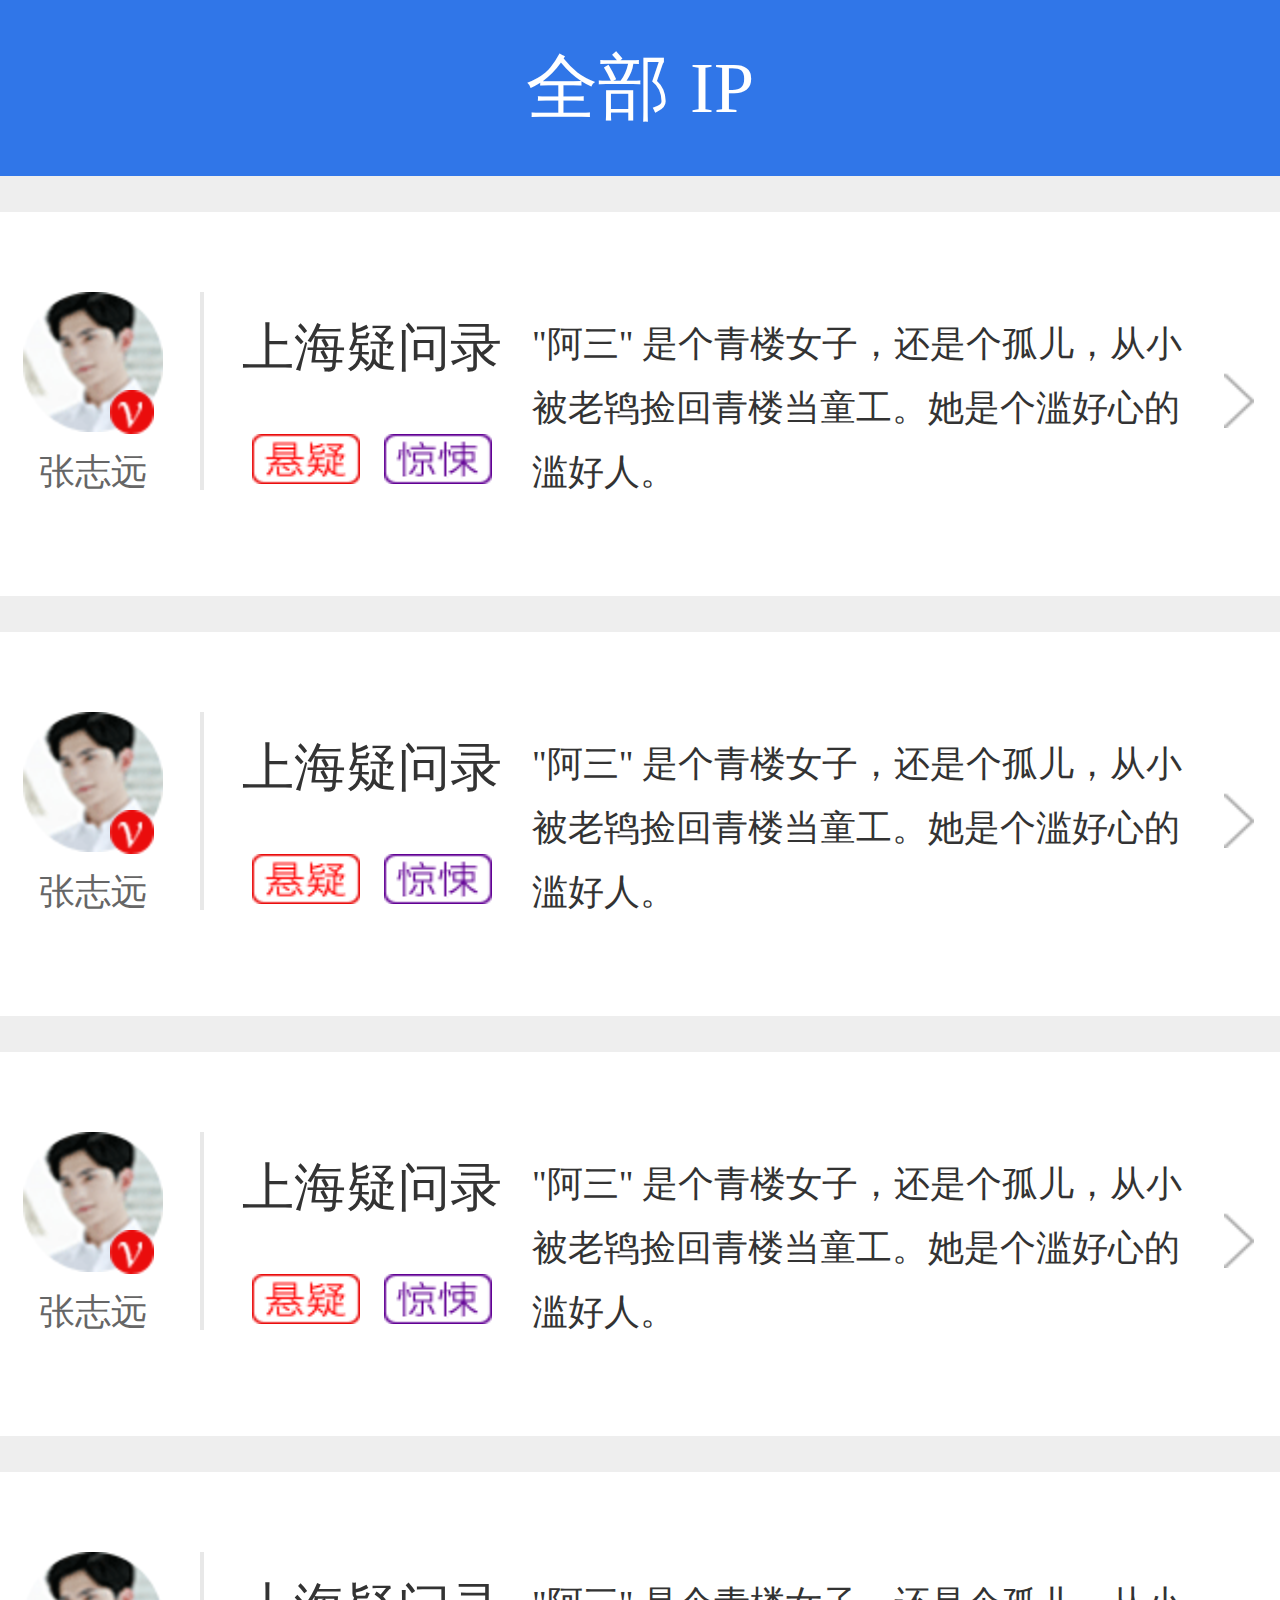
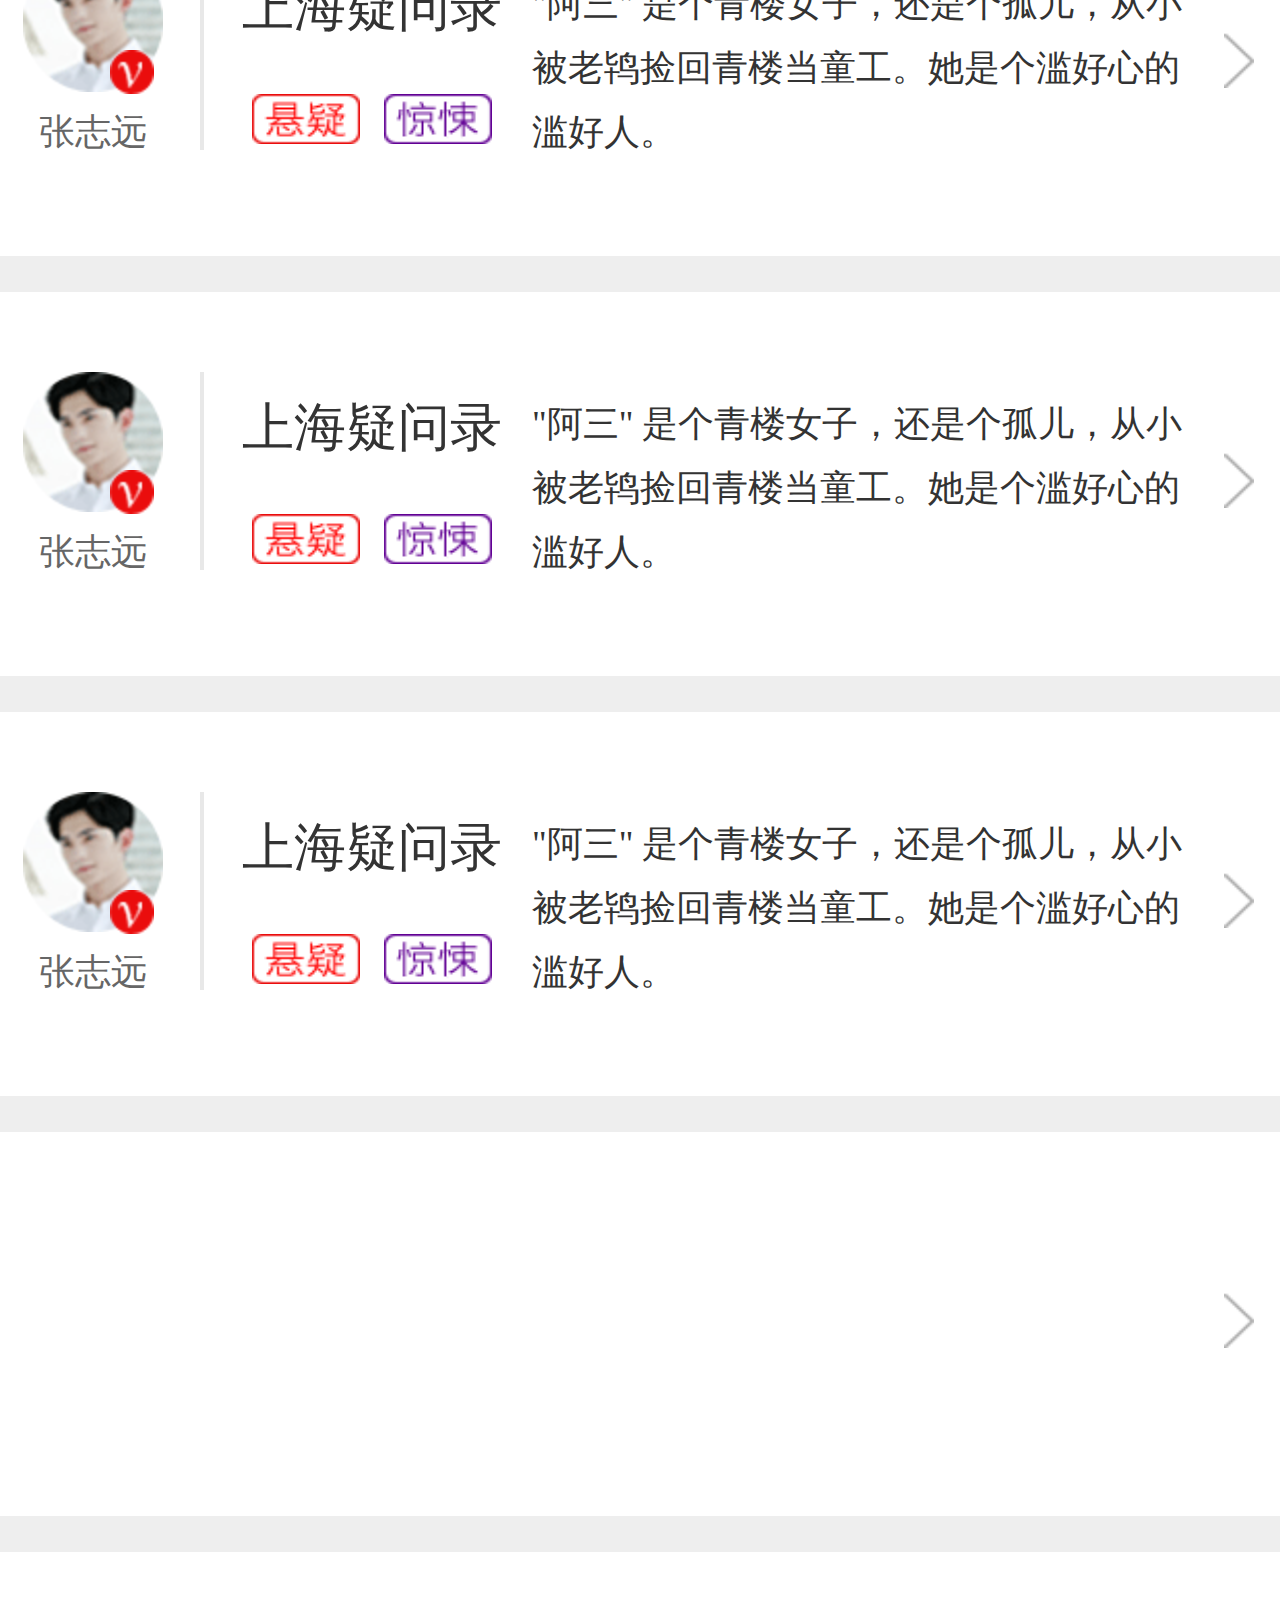
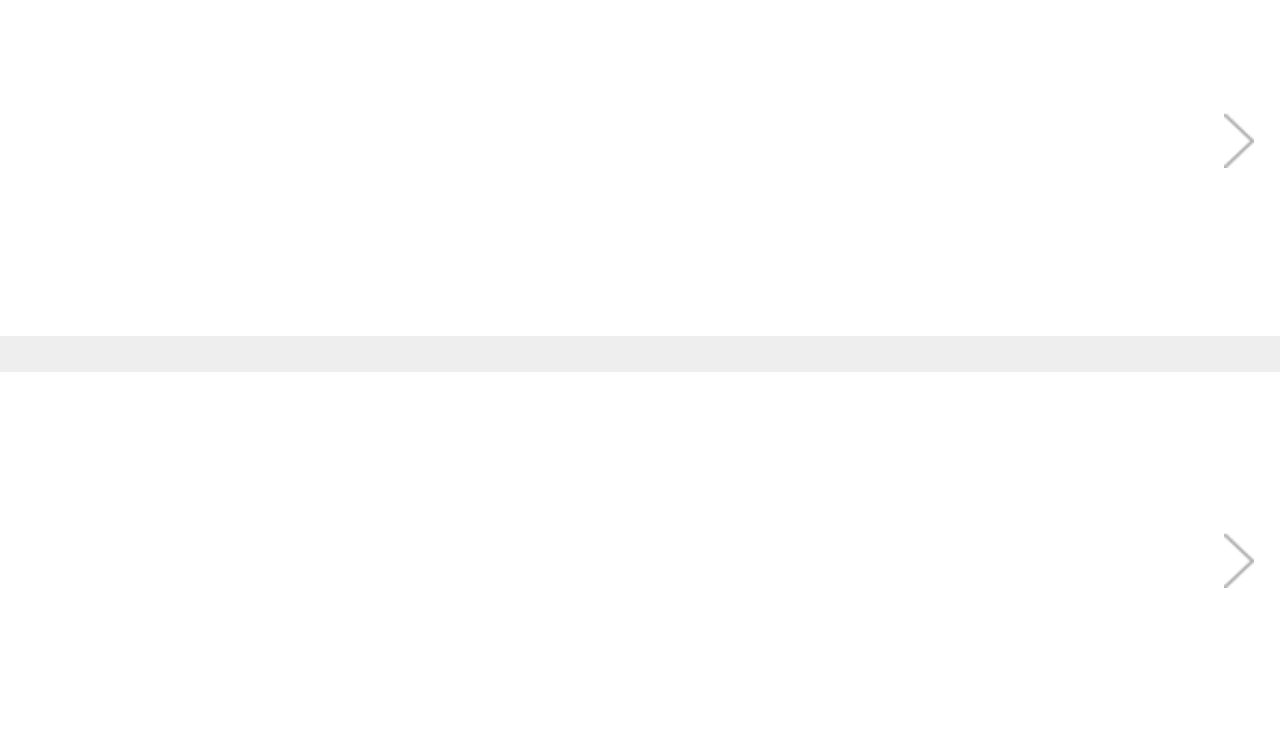
<file: jd/myproject/yehmobilephone/hotIp.html>
<!DOCTYPE html>
<html>
<head lang="en">
    <meta charset="UTF-8">
    <title></title>
    <meta charset="UTF-8">
    <meta http-equiv="X-UA-Compatible" content="IE=edge,chrome=1">
    <meta name="format-detection" content="telephone=no,email=no,address=no">
    <meta name="viewport" content="width=device-width,initial-scale=1.0,user-scalable=no">
    <title>首页</title>
    <script>document.documentElement.style.fontSize = document.documentElement.clientWidth * 0.05 + 'px';</script>
    <link rel="stylesheet" href="../common/css/reset.css"/>
    <link rel="stylesheet" href="css/hotIp.css"/>
</head>
<body>
<nav class="top">全部<span class="ip">IP</span></nav>
<div class="cont">
    <ul class="list">
        <li>
     <div class="head1">
         <img src="img/head.png" />
         <img class="im2" src="img/dj.png"/>
         <p>张志远</p>
     </div>
            <div class="head2">
                <p class="ti">上海疑问录</p>
                <p><img class="img1" src="img/xuanyi.png" alt="悬疑"/><img src="img/jinsong.png" alt="惊悚"/></p>
            </div>
            <p class="cont">"阿三" 是个青楼女子，还是个孤儿，从小被老鸨捡回青楼当童工。她是个滥好心的滥好人。</p>
        <span></span>
        </li>
        <li>
            <div class="head1">
                <img src="img/head.png" />
                <img class="im2" src="img/dj.png"/>
                <p>张志远</p>
            </div>
            <div class="head2">
                <p class="ti">上海疑问录</p>
                <p><img class="img1" src="img/xuanyi.png" alt="悬疑"/><img src="img/jinsong.png" alt="惊悚"/></p>
            </div>
            <p class="cont">"阿三" 是个青楼女子，还是个孤儿，从小被老鸨捡回青楼当童工。她是个滥好心的滥好人。</p>
            <span></span>
        </li>
        <li>
            <div class="head1">
                <img src="img/head.png" />
                <img class="im2" src="img/dj.png"/>
                <p>张志远</p>
            </div>
            <div class="head2">
                <p class="ti">上海疑问录</p>
                <p><img class="img1" src="img/xuanyi.png" alt="悬疑"/><img src="img/jinsong.png" alt="惊悚"/></p>
            </div>
            <p class="cont">"阿三" 是个青楼女子，还是个孤儿，从小被老鸨捡回青楼当童工。她是个滥好心的滥好人。</p>
            <span></span>
        </li>
        <li>
            <div class="head1">
                <img src="img/head.png" />
                <img class="im2" src="img/dj.png"/>
                <p>张志远</p>
            </div>
            <div class="head2">
                <p class="ti">上海疑问录</p>
                <p><img class="img1" src="img/xuanyi.png" alt="悬疑"/><img src="img/jinsong.png" alt="惊悚"/></p>
            </div>
            <p class="cont">"阿三" 是个青楼女子，还是个孤儿，从小被老鸨捡回青楼当童工。她是个滥好心的滥好人。</p>
            <span></span>
        </li>
        <li>
            <div class="head1">
                <img src="img/head.png" />
                <img class="im2" src="img/dj.png"/>
                <p>张志远</p>
            </div>
            <div class="head2">
                <p class="ti">上海疑问录</p>
                <p><img class="img1" src="img/xuanyi.png" alt="悬疑"/><img src="img/jinsong.png" alt="惊悚"/></p>
            </div>
            <p class="cont">"阿三" 是个青楼女子，还是个孤儿，从小被老鸨捡回青楼当童工。她是个滥好心的滥好人。</p>
            <span></span>
        </li>
        <li>
            <div class="head1">
                <img src="img/head.png" />
                <img class="im2" src="img/dj.png"/>
                <p>张志远</p>
            </div>
            <div class="head2">
                <p class="ti">上海疑问录</p>
                <p><img class="img1" src="img/xuanyi.png" alt="悬疑"/><img src="img/jinsong.png" alt="惊悚"/></p>
            </div>
            <p class="cont">"阿三" 是个青楼女子，还是个孤儿，从小被老鸨捡回青楼当童工。她是个滥好心的滥好人。</p>
            <span></span>
        </li>
        <li></li>
        <li></li>
        <li></li>
    </ul>
</div>
<script type="text/javascript" src="../common/js/commonFontsize.js"></script>
</body>
</html>
</file>
<file: 简历/Css/index.css>
html, body {
    width: 100%;
    height: 100%;
    overflow: hidden;
    font-family: "Microsoft Yahei";
}

.main {
    position: absolute;
    width: 640px;
    height: 960px;
    overflow: hidden;
    left: 50%;
    top: 0;
    margin-left: -320px;
    -webkit-transform-origin: top;
    transform-origin: top;
}

.list {
    height: 100%;
}

.list > li {
    position: absolute;
    width: 100%;
    height: 100%;
}

.list > li.active {
    z-index: 5;
}

.list > li:nth-child(1) {
    background-color: #E6E9EE;
}

.list > li:nth-child(1) h2 {
    margin: 170px 0 50px;
    color: #888888;
    font-size: 36px;
    text-align: center;
}

.imitation-hr {
    margin: 0 auto 80px;
    width: 550px;
    height: 4px;
    background-color: rgba(60, 60, 60, 0.4);
    opacity: 0.8;
}

.list > li .logoImg {
    display: block;
    margin: 0 auto;
    width: 280px;
    height: 280px;
    -webkit-border-radius: 20px;
    -moz-border-radius: 20px;
    border-radius: 20px;
}

.list > li:nth-child(2) {
    background-color: #48CFAE;
}

.a2 {
    width: 100%;
    height: 100%;
}

.list > li:nth-child(2) .about {
    position: absolute;
    top: 55%;
    width: 100%;
    color: #fff;
}

.v-line {
    position: absolute;
    left: 50%;
    margin-left: -1px;
    width: 3px;
    background-color: rgba(255, 255, 255, 0.3);
    height: 15%;
    -webkit-transform: translate(0, -1000px);
    transform: translate(0, -1000px);
}

.w-line {
    margin: 0 auto;
    width: 530px;
    background-color: rgba(255, 255, 255, 0.3);
    height: 3px;
}

.about h2 span {
    font-size: 36px;
}

.about h2 {
    line-height: 100px;
    font-size: 46px;
    font-weight: 500;
    text-align: center;
}

.about p {
    font-size: 26px;
    padding: 26px 34px 0;
    text-indent: 47px;
    line-height: 42px;
    opacity: 0;
}

.about h2:nth-child(odd) {
    -webkit-transform: translate(1000px, 0);
    transform: translate(1000px, 0);
}

.about h2:nth-child(even) {
    -webkit-transform: translate(-1000px, 0);
    transform: translate(-1000px, 0);
}

.headerImg {
    position: absolute;
    top: 15%;
    left: 50%;
    margin-left: -155px;
    margin-top: 15px;
    width: 290px;
    height: 290px;
    border: 12px solid #fff;
    background-color: #fff;
    border-radius: 50%;
    -webkit-transform: scaleY(0);
    transform: scaleY(0);
}

.headerBg {
    position: absolute;
    top: 15%;
    left: 50%;
    margin-left: -170px;
    width: 340px;
    height: 340px;
    border: 2px dashed #fff;
    -webkit-border-radius: 50%;
    border-radius: 50%;
    -webkit-transform: translate(0, -1000px);
    transform: translate(0, -1000px);
}

.headerImg img {
    width: 290px;
    height: 290px;
    opacity: 0;
}

#a2 h2 {
    -webkit-transform: translate(0, 0);
    transform: translate(0, 0);
    -webkit-transition: 0.5s ease-out;
    -moz-transition: 0.5s ease-out;
    -ms-transition: 0.5s ease-out;
    -o-transition: 0.5s ease-out;
    transition: 0.5s ease-out;
}

#a2 .v-line {
    -webkit-transform: translate(0, 0);
    transform: translate(0, 0);
    -webkit-transition: 1s ease-out;
    -moz-transition: 1s ease-out;
    -ms-transition: 1s ease-out;
    -o-transition: 1s ease-out;
    transition: 1s ease-out;
}

#a2 .about p {
    -webkit-animation: p-animation 2s ease-out;
    animation: p-animation 2s ease-out;
    opacity: 1;
    -webkit-transition: opacity 0s;
    -moz-transition: opacity 0s;
    -ms-transition: opacity 0s;
    -o-transition: opacity 0s;
    transition: opacity 0s;
}

#a2 .headerBg {
    -webkit-transform: translate(0, 0);
    transform: translate(0, 0);
    -webkit-transition: 1s ease-out;
    -moz-transition: 1s ease-out;
    -ms-transition: 1s ease-out;
    -o-transition: 1s ease-out;
    transition: 1s ease-out;
    -webkit-animation: turn 15s linear infinite 1.5s;
    animation: turn 15s linear infinite 1.5s;
}

#a2 .headerImg {
    -webkit-transform: scaleY(1);
    transform: scaleY(1);
    -webkit-transition: -webkit-transform 0.5s linear 1s;
    -moz-transition: -moz-transform 0.5s linear 1s;
    -ms-transition: -ms-transform 0.5s linear 1s;
    -o-transition: -o-transform 0.5s linear 1s;
    transition: transform 0.5s linear 1s;
}

#a2 .headerImg img {

    animation: swing 1.5s ease-out 2s;
    -webkit-animation: swing 1.5s ease-out 2s;
    opacity: 1;
    -webkit-transition: opacity 0s 3.5s;
    -moz-transition: opacity 0s 3.5s;
    -ms-transition: opacity 0s 3.5s;
    -o-transition: opacity 0s 3.5s;
    transition: opacity 0s 3.5s;
}

.list > li:nth-child(3) {
    background-color: #5FD9CD;
}

#a3 .cur {
    -webkit-animation: play 1s ease-in-out;
    animation: play 0.5s ease-in-out;
}

@-webkit-keyframes play {
    0% {
        -webkit-transform: translate(-500px, 0);
        transform: translate(-500px, 0);
    }
    40% {
        -webkit-transform: translate(50px, 0);
        transform: translate(50px, 0);
    }
    80% {
        -webkit-transform: translate(-40px, 0);
        transform: translate(-40px, 0);
    }
    100% {
        -webkit-transform: translate(0, 0);
        transform: translate(0, 0);
    }

}

@keyframes play {
    0% {
        -webkit-transform: translate(-500px, 0);
        transform: translate(-500px, 0);
    }
    40% {
        -webkit-transform: translate(50px, 0);
        transform: translate(50px, 0);
    }
    80% {
        -webkit-transform: translate(-40px, 0);
        transform: translate(-40px, 0);
    }
    100% {
        -webkit-transform: translate(0, 0);
        transform: translate(0, 0);
    }

}

.joblist h3 {
    color: #ffffff;
    font-size: 32px;
    font-weight: 500;
}

.joblist p {
    color: #ffffff;
    font-size: 24px;
    line-height: 50px;
}

.one-job {
    position: absolute;
    width: 38%;
    top: 20%;
    left: 10%;
    -webkit-transform: translate(-1000px, 0);
    transform: translate(-1000px, 0);
}

.two-job {
    position: absolute;
    width: 38%;
    top: 35%;
    left: 53%;
    -webkit-transform: translate(1000px, 0);
    transform: translate(1000px, 0);
}

.three-job {
    position: absolute;
    width: 38%;
    top: 50%;
    left: 10%;
    -webkit-transform: translate(-1000px, 0);
    transform: translate(-1000px, 0);
}

.four-job {
    position: absolute;
    width: 38%;
    top: 67%;
    left: 53%;
    -webkit-transform: translate(1000px, 0);
    transform: translate(1000px, 0);
}

.new-job {
    position: absolute;
    width: 38%;
    top: 5%;
    left: 53%;
    opacity: 0;
}

.joblist .cue {
    position: absolute;
    right: 28%;
    top: 5%;
    font-size: 0px;

}

.left-bg {
    position: absolute;
    left: 10%;
    bottom: 10%;
}

.left-bg img {
    width: 160px;
    height: 160px;
}

.splitline {
    position: absolute;
    left: 50%;
    top: 11%;
    height: 70%;
    width: 2px;
    background-color: #ffffff;
    opacity: 0.7;
    -webkit-transform: translate(0, -1500px);
    transform: translate(0, -1500px);
}

#a3 .splitline {
    -webkit-transform: translate(0, 0);
    transform: translate(0, 0);
    -webkit-transition: 1s ease-out;
    -moz-transition: 1s ease-out;
    -ms-transition: 1s ease-out;
    -o-transition: 1s ease-out;
    transition: 1s ease-out;
}

#a3 .one-job {
    -webkit-transform: translate(0, 0);
    transform: translate(0, 0);
    -webkit-transition: 1s ease-out 1s;
    -moz-transition: 1s ease-out 1s;
    -ms-transition: 1s ease-out 1s;
    -o-transition: 1s ease-out 1s;
    transition: 1s ease-out 1s;
}

#a3 .two-job {
    -webkit-transform: translate(0, 0);
    transform: translate(0, 0);
    -webkit-transition: 1s ease-out 2s;
    -moz-transition: 1s ease-out 2s;
    -ms-transition: 1s ease-out 2s;
    -o-transition: 1s ease-out 2s;
    transition: 1s ease-out 2s;
}

#a3 .three-job {
    -webkit-transform: translate(0, 0);
    transform: translate(0, 0);
    -webkit-transition: 1s ease-out 3s;
    -moz-transition: 1s ease-out 3s;
    -ms-transition: 1s ease-out 3s;
    -o-transition: 1s ease-out 3s;
    transition: 1s ease-out 3s;
}

#a3 .four-job {
    -webkit-transform: translate(0, 0);
    transform: translate(0, 0);
    -webkit-transition: 1s ease-out 4s;
    -moz-transition: 1s ease-out 4s;
    -ms-transition: 1s ease-out 4s;
    -o-transition: 1s ease-out 4s;
    transition: 1s ease-out 4s;
}

#a3 .cue {
    -webkit-animation: cue-animation 1.5s linear 2 5s;
    animation: cue-animation 1.5s linear 2 5s;
}

#a3 .new-job {
    opacity: 1;
    -webkit-transition: opacity 1s ease-out 8s;
    -moz-transition: opacity 1s ease-out 8s;
    -ms-transition: opacity 1s ease-out 8s;
    -o-transition: opacity 1s ease-out 8s;
    transition: opacity 1s ease-out 8s;
}
@-webkit-keyframes cue-animation {
    0%, 100% {
        opacity: 0;
        font-size: 150px;
    }
    50% {
        opacity: 1;
    }
}

@keyframes cue-animation {
    0%, 100% {
        opacity: 0;
        font-size: 150px;
    }
    50% {
        opacity: 1;
    }
}

.list > li:nth-child(4) {
    background-color: #EEEEEF;
}

.skill-bottom {
    position: absolute;
    bottom: 0;
    width: 100%;
    height: 154px;
    background: url("../images/skill_bottom.png") no-repeat;
    background-size: cover;
    z-index: 1;
}

#a4 {
    width: 100%;
    height: 100%;
}

.skills {
    position: absolute;
    z-index: 2;
    left: 5%;
    top: 4%;
    width: 90%;
    height: 92%;
    background: url("../images/skill-border.png") no-repeat;
    background-size: 100% 100%;
    color: #ffffff;
    font-size: 30px;
}

.myskill {
    position: absolute;
    left: -4%;
    top: 8%;
    width: 156px;
    height: 156px;
    background: url("../images/myskill.png") no-repeat;
    background-size: 110% 110%;
}

.skill {
    width: 150px;
    height: 152px;
    background: url("../images/bg_skill.png") no-repeat;
    background-size: cover;
}

.skill1 {
    width: 150px;
    height: 152px;
    background: url("../images/bg_skill1.png") no-repeat;
    background-size: cover;
}

#a4 .one-wrap {
    -webkit-animation: turn 2s linear infinite;
    animation: turn 2s linear infinite;
}

#a4 .two-wrap {
    -webkit-animation: turn 2s linear infinite 1s;
    animation: turn 2s linear infinite 1s;
}

#a4 .three-wrap {
    -webkit-animation: turn 2s linear infinite 2s;
    animation: turn 2s linear infinite 2s;
}

#a4 .four-wrap {
    -webkit-animation: turn 2s linear infinite 3s;
    animation: turn 2s linear infinite 3s;
}

#a4 .five-wrap {
    -webkit-animation: turn 2s linear infinite 4s;
    animation: turn 2s linear infinite 4s;
}

#a4 .six-wrap {
    -webkit-animation: turn 2s linear infinite 5s;
    animation: turn 2s linear infinite 5s;
}

.one-wrap {
    position: absolute;
    top: 16%;
    left: 20%;
}

.one-text {
    position: absolute;
    top: 21%;
    left: 29%;
    width: 80px;
    height: 80px;
    word-break: break-all;
    font-size: 50px;
}

.two-wrap {
    position: absolute;
    top: 16%;
    left: 57%;
}

.two-text {
    position: absolute;
    top: 22%;
    left: 61%;
    width: 120px;
    height: 120px;
    font-size: 37px;
}

.three-wrap {
    position: absolute;
    top: 41%;
    left: 20%;
}

.three-text {
    position: absolute;
    top: 46%;
    left: 26%;
    width: 120px;
    height: 120px;
    font-size: 40px;
}

.four-wrap {
    position: absolute;
    top: 41%;
    left: 57%;
}

.four-text {
    position: absolute;
    top: 46%;
    left: 63%;
    width: 120px;
    height: 120px;
    font-size: 40px;
}

.five-wrap {
    position: absolute;
    top: 67%;
    left: 20%;
}

.five-text {
    position: absolute;
    top: 70%;
    left: 23%;
    width: 120px;
    height: 120px;
    text-align: center;
    font-size: 32px;

}

.six-wrap {
    position: absolute;
    top: 67%;
    left: 57%;
}

.six-text {
    position: absolute;
    top: 72%;
    left: 62%;
    width: 120px;
    height: 120px;
    font-size: 46px;
}

.list li:nth-child(5) {
    background-color: #F6BB43;
    color: #ffffff;
}

.a5 {
    width: 100%;
    height: 100%;
}

.a5 h3 {
    margin: 8% 0 2%;
    font-size: 40px;
    text-align: center;
}

.a5 div {
    width: 80%;
    height: 20%;
    padding: 4%;
    margin: 0 auto;
    border: 1px solid rgba(236, 236, 171, 0.37);
    -webkit-border-radius: 5px;
    -moz-border-radius: 5px;
    border-radius: 20px;
    margin-top: 3%;
}

.project h4 {
    font-size: 30px;
    font-weight: 500;
    color: midnightblue;
}

.project p {
    font-size: 24px;
    line-height: 35px;
}

.project span {
    font-size: 34px;
    color: brown;
}

.project1 {
    position: relative;
    top: 4%;
    opacity: 0;
    -webkit-transform: rotate(-7deg);
    -webkit-transform-origin: left bottom;
    transform: rotate(-7deg);
    transform-origin: left bottom;
    z-index: 1;
}

.project2 {
    opacity: 0;
    position: relative;
    top: 5%;
    transform: rotate(8deg);
    -webkit-transform: rotate(8deg);
    z-index: 2;
    background-color: #F6BB43;
    -webkit-transform-origin: right bottom;
    transform-origin: right bottom;

}

.a5 .project3 {
    opacity: 0;
    position: relative;
    z-index: 3;
    margin-top: -1%;
    background-color: #F6BB43;
}

#a5 .project1 {
    -webkit-animation: rotateInDownLeft 1s;
    animation: rotateInDownLeft 1s;
    opacity: 1;
    -webkit-transition: opacity 0s 1s;
    -moz-transition: opacity 0s 1s;
    -ms-transition: opacity 0s 1s;
    -o-transition: opacity 0s 1s;
    transition: opacity 0s 1s;
}

#a5 .project2 {
    -webkit-animation: rotateInDownRight 1s 1s;
    animation: rotateInDownRight 1s 1s;
    opacity: 1;
    -webkit-transition: opacity 0s 2s;
    -moz-transition: opacity 0s 2s;
    -ms-transition: opacity 0s 2s;
    -o-transition: opacity 0s 2s;
    transition: opacity 0s 2s;
}

#a5 .project3 {
    -webkit-animation: zoomIn 1s 2s;
    animation: zoomIn 1s 2s;
    opacity: 1;
    -webkit-transition: opacity 0s 3s;
    -moz-transition: opacity 0s 3s;
    -ms-transition: opacity 0s 3s;
    -o-transition: opacity 0s 3s;
    transition: opacity 0s 3s;
}
@-webkit-keyframes rotateInDownLeft {
    from {
        -webkit-transform-origin: left bottom;
        transform-origin: left bottom;
        -webkit-transform: rotate3d(0, 0, 1, -45deg);
        transform: rotate3d(0, 0, 1, -45deg);
        opacity: 0;
    }
    to {
        -webkit-transform-origin: left bottom;
        transform-origin: left bottom;
        -webkit-transform: rotate(-7deg);
        transform: rotate(-7deg);
        opacity: 1;
    }
}

@keyframes rotateInDownLeft {
    from {
        -webkit-transform-origin: left bottom;
        transform-origin: left bottom;
        -webkit-transform: rotate3d(0, 0, 1, -45deg);
        transform: rotate3d(0, 0, 1, -45deg);
        opacity: 0;
    }
    to {
        -webkit-transform-origin: left bottom;
        transform-origin: left bottom;
        -webkit-transform: rotate(-7deg);
        transform: rotate(-7deg);
        opacity: 1;
    }
}
@keyframes rotateInDownRight {
    from {
        -webkit-transform-origin: right bottom;
        transform-origin: right bottom;
        -webkit-transform: rotate3d(0, 0, 1, 45deg);
        transform: rotate3d(0, 0, 1, 45deg);
        opacity: 0;
    }

    to {
        -webkit-transform-origin: right bottom;
        transform-origin: right bottom;
        -webkit-transform: rotate(8deg);
        transform: rotate(8deg);
        opacity: 1;
    }
}
@-webkit-keyframes rotateInDownRight {
    from {
        -webkit-transform-origin: right bottom;
        transform-origin: right bottom;
        -webkit-transform: rotate3d(0, 0, 1, 45deg);
        transform: rotate3d(0, 0, 1, 45deg);
        opacity: 0;
    }

    to {
        -webkit-transform-origin: right bottom;
        transform-origin: right bottom;
        -webkit-transform: rotate(8deg);
        transform: rotate(8deg);
        opacity: 1;
    }
}

@-webkit-keyframes zoomIn {
    from {
        opacity: 0;
        -webkit-transform: scale3d(.3, .3, .3);
        transform: scale3d(.3, .3, .3);
    }

    50% {
        opacity: 1;
    }
}
@keyframes zoomIn {
    from {
        opacity: 0;
        -webkit-transform: scale3d(.3, .3, .3);
        transform: scale3d(.3, .3, .3);
    }

    50% {
        opacity: 1;
    }
}

.list li:nth-child(6) {
    background: url("../images/GBG.gif") no-repeat;
    background-size: cover;
    color: #ffffff;
}

.a6 {
    width: 100%;
    height: 100%;
}

.contact-me {
    width: 77%;
    height: 8%;
    padding: 10% 0 2%;
    margin: 0 auto;
    border-bottom: 3px solid #8E9BA6;
    -webkit-transform: translate(-1000px, 0);
    transform: translate(-1000px, 0)

}

.contact-me .title1 {
    display: inline-block;
    font-size: 47px;
}

.contact-me .title2 {
    display: inline-block;
    margin-left: 4%;
    font-size: 32px;
}

.contact-information {
    width: 77%;
    height: 40%;
    margin: 0 auto;
    margin-top: 45%;
}

.content-1 {
    float: left;
    width: 20%;
    height: 100%;
}

.content-2 {
    float: left;
    width: 79%;
    height: 100%;
    padding-left: 2px;
}

.content-1 li {
    width: 100%;
    height: 25%;
    background-color: rgba(0, 0, 0, 0.3);
    margin-bottom: 2px;
    -webkit-transform: translate(0, 1000px);
    transform: translate(0, 1000px)
}

.content-1 li i {
    display: block;
    width: 100%;
    height: 100%;
}

.content-1 li:nth-child(1) i {
    background: url("../images/home.png") no-repeat;
    background-size: cover;

}

.content-1 li:nth-child(2) i {
    background: url("../images/phone.png") no-repeat;
    background-size: cover;

}

.content-1 li:nth-child(3) i {
    background: url("../images/email.png") no-repeat;
    background-size: cover;

}

.content-1 li:nth-child(4) i {
    background: url("../images/address.png") no-repeat;
    background-size: cover;
}

.content-2 li {
    height: 25%;
    width: 81%;
    background-color: rgba(0, 0, 0, 0.3);
    margin-bottom: 2px;
    line-height: 100px;
    font-size: 24px;
    padding: 0 10%;
    -webkit-transform: translate(1000px, 0);
    transform: translate(1000px, 0)

}

#a6 .contact-me {
    -webkit-transform: translate(0, 0);
    transform: translate(0, 0);
    -webkit-transition: 1s;
    -moz-transition: 1s;
    -ms-transition: 1s;
    -o-transition: 1s;
    transition: 1s;
}

#a6 .content-1 li:nth-child(1) {
    -webkit-transform: translate(0, 0);
    transform: translate(0, 0);
    -webkit-transition: 1s;
    -moz-transition: 1s;
    -ms-transition: 1s;
    -o-transition: 1s;
    transition: 1s;
}

#a6 .content-1 li:nth-child(2) {
    -webkit-transform: translate(0, 0);
    transform: translate(0, 0);
    -webkit-transition: 1s 0.2s;
    -moz-transition: 1s 0.2s;
    -ms-transition: 1s 0.2s;
    -o-transition: 1s 0.2s;
    transition: 1s 0.2s;
}

#a6 .content-1 li:nth-child(3) {
    -webkit-transform: translate(0, 0);
    transform: translate(0, 0);
    -webkit-transition: 1s 0.4s;
    -moz-transition: 1s 0.4s;
    -ms-transition: 1s 0.4s;
    -o-transition: 1s 0.4s;
    transition: 1s 0.4s;
}

#a6 .content-1 li:nth-child(4) {
    -webkit-transform: translate(0, 0);
    transform: translate(0, 0);
    -webkit-transition: 1s 0.6s;
    -moz-transition: 1s 0.6s;
    -ms-transition: 1s 0.6s;
    -o-transition: 1s 0.6s;
    transition: 1s 0.6s;
}

#a6 .content-2 li:nth-child(1) {
    -webkit-transform: translate(0, 0);
    transform: translate(0, 0);
    -webkit-transition: 1s;
    -moz-transition: 1s;
    -ms-transition: 1s;
    -o-transition: 1s;
    transition: 1s;
}

#a6 .content-2 li:nth-child(2) {
    -webkit-transform: translate(0, 0);
    transform: translate(0, 0);
    -webkit-transition: 1s 0.2s;
    -moz-transition: 1s 0.2s;
    -ms-transition: 1s 0.2s;
    -o-transition: 1s 0.2s;
    transition: 1s 0.2s;
}

#a6 .content-2 li:nth-child(3) {
    -webkit-transform: translate(0, 0);
    transform: translate(0, 0);
    -webkit-transition: 1s 0.4s;
    -moz-transition: 1s 0.4s;
    -ms-transition: 1s 0.4s;
    -o-transition: 1s 0.4s;
    transition: 1s 0.4s;
}

#a6 .content-2 li:nth-child(4) {
    -webkit-transform: translate(0, 0);
    transform: translate(0, 0);
    -webkit-transition: 1s 0.6s;
    -moz-transition: 1s 0.6s;
    -ms-transition: 1s 0.6s;
    -o-transition: 1s 0.6s;
    transition: 1s 0.6s;
}

.smaill-headerImg, .smaill-headerBg {
    position: absolute;
    top: 3.5%;
    left: 8%;
    width: 142px;
    height: 142px;
}

.smaill-headerBg {
    background: url("../images/two_2.jpg") no-repeat;
    background-size: cover;
    -webkit-animation: turn 2s linear infinite;
    animation: turn 2s linear infinite;
}

.smaill-headerImg img {
    margin: 21px 0 0 21px;
    width: 104px;
    height: 104px;
}

.pre-wrap {
    position: absolute;
    left: 50%;
    margin-left: -30px;
    bottom: 10%;
    -webkit-animation: up 1s ease-in-out infinite;
    animation: up 1s ease-in-out infinite;
    z-index: 4;
}

.pre1, .pre2 {
    position: absolute;
    width: 30px;
    background-color: #fff;
    height: 12px;
    -webkit-box-shadow: 1px -1px 1px #646464;
    -moz-box-shadow: 1px -1px 1px #646464;
    box-shadow: 1px -1px 1px #646464;
    border-radius: 4px;
}

.pre1 {
    top: 50px;
    -webkit-transform: rotate(130deg);
    transform: rotate(130deg);
}

.pre2 {
    top: 50px;
    left: 12px;
    -webkit-transform: rotate(50deg);
    transform: rotate(50deg);
}

@-webkit-keyframes up {
    50% {
        -webkit-transform: translate(0, -20px);
        transform: translate(0, -20px);
    }
    100% {
        -webkit-transform: translate(0, -40px);
        transform: translate(0, -40px);
        opacity: 0;
    }
}
@keyframes up {
    50% {
        -webkit-transform: translate(0, -20px);
        transform: translate(0, -20px);
    }
    100% {
        -webkit-transform: translate(0, -40px);
        transform: translate(0, -40px);
        opacity: 0;
    }
}
@-webkit-keyframes turn {
    0% {
        transform: rotate(0deg);
        -webkit-transform: rotate(0deg);
    }
    50% {
        transform: rotate(280deg);
        -webkit-transform: rotate(280deg);
    }
    100% {
        transform: rotate(360deg);
        -webkit-transform: rotate(360deg);
    }
}

@keyframes turn {
    0% {
        transform: rotate(0deg);
        -webkit-transform: rotate(0deg);
    }
    50% {
        transform: rotate(280deg);
        -webkit-transform: rotate(280deg);
    }
    100% {
        transform: rotate(360deg);
        -webkit-transform: rotate(360deg);
    }
}
@keyframes p-animation {
    0% {
        -webkit-transform: translate(0, 1000px);
        transform: translate(0, 1000px);
        opacity: 0;
    }
    50% {
        -webkit-transform: translate(0, 500px);
        transform: translate(0, 500px);
    }
    75% {
        opacity: 0;
    }
    100% {
        -webkit-transform: translate(0, 0);
        transform: translate(0, 0);
        opacity: 1;
    }
}


@-webkit-keyframes p-animation {
    0% {
        -webkit-transform: translate(0, 1000px);
        transform: translate(0, 1000px);
        opacity: 0;
    }
    50% {
        -webkit-transform: translate(0, 500px);
        transform: translate(0, 500px);
    }
    75% {
        opacity: 0;
    }
    100% {
        -webkit-transform: translate(0, 0);
        transform: translate(0, 0);
        opacity: 1;
    }
}
@-webkit-keyframes swing {
    0% {
        -webkit-transform: rotateY(90deg);
        transform: rotateY(90deg);
        opacity: 0;
    }
    30% {
        -webkit-transform: rotateY(0deg);
        transform: rotateY(0deg);
        opacity: 1;
    }
    60% {
        -moz-transform: rotateY(-30deg);
        -ms-transform: rotateY(-30deg);
        -o-transform: rotateY(-30deg);
        -webkit-transform: rotateY(-30deg);
        transform: rotateY(-30deg)
    }
    90% {
        -moz-transform: rotateY(30deg);
        -ms-transform: rotateY(30deg);
        -o-transform: rotateY(30deg);
        -webkit-transform: rotateY(30deg);
        transform: rotateY(30deg)
    }
    to {
        -moz-transform: rotateY(0deg);
        -ms-transform: rotateY(0deg);
        -o-transform: rotateY(0deg);
        -webkit-transform: rotateY(0deg);
        transform: rotateY(0deg);
    }
}

@keyframes swing {
    0% {
        -webkit-transform: rotateY(90deg);
        transform: rotateY(90deg);
        opacity: 0;
    }
    30% {
        -webkit-transform: rotateY(0deg);
        transform: rotateY(0deg);
        opacity: 1;
    }
    60% {
        -moz-transform: rotateY(-30deg);
        -ms-transform: rotateY(-30deg);
        -o-transform: rotateY(-30deg);
        -webkit-transform: rotateY(-30deg);
        transform: rotateY(-30deg)
    }
    90% {
        -moz-transform: rotateY(30deg);
        -ms-transform: rotateY(30deg);
        -o-transform: rotateY(30deg);
        -webkit-transform: rotateY(30deg);
        transform: rotateY(30deg)
    }
    to {
        -moz-transform: rotateY(0deg);
        -ms-transform: rotateY(0deg);
        -o-transform: rotateY(0deg);
        -webkit-transform: rotateY(0deg);
        transform: rotateY(0deg);
    }
}


@media all and (min-width: 768px) {
    .list > li:nth-child(2) .about {
        top: 45%;
    }

    .v-line {
        height: 10%;
    }

    .headerBg {
        top: 10%;
    }

    .headerImg {
        top: 10%;
    }

    .pre-wrap {
        bottom: 18%;
    }
}

@media all and (max-width: 414px) and (min-height: 700px) {

    .about p {
        padding: 26px 60px 0;
    }

    .project1 {
        left: 3%;
    }

    .project2 {
        right: 3%;
    }
}
</file>
<file: jd/incss.css>
* {
    margin: 0;
    padding: 0
}

html, body {
    width: 100%;
    height: 100%;
    overflow: hidden;
}

ul {
    list-style: none;
}

#main {
    width: 640px;
    height: 960px;
    position: absolute;
    left: 50%;
    top: 0;
    margin-left: -320px;
    -webkit-transform-origin: top;
    transform-origin: top;
}

#list {
    height: 100%
}

#list li {
    width: 100%;
    height: 100%;
    position: absolute;
    top: 0;
    left: 0;
    background-repeat: no-repeat;
}

#list li.zIndex {
    z-index: 7
}

#list li:nth-child(1) {
    background-image: url(img/bg1.jpg)
}

#list li:nth-child(1) .d1 {
    width: 260px;
    height: 260px;
    position: absolute;
    left: 50%;
    top: 50%;
    margin-top: -130px;
    margin-left: -130px;
    background-image: url(img/zhiwen1.png);
    overflow: hidden
}

#list li:nth-child(1) .d1 .dd1 {
    position: absolute;
    left: -13%;
    bottom: -60%;
    width: 120%;
    height: 196px;
    background: url(img/scaner.png) -53px;
    -webkit-transform: scale(0.8);
    transform: scale(0.8)
}

#list li:nth-child(1) .d1 #dd1 {
    -webkit-transform: translate(0, -260px);
    transform: translate(0, -260px);
    -webkit-transition: all .3s ease-out;
    transition: all .3s ease-out
}

#list li:nth-child(1) p {
    font-family: Helvetica;
    position: absolute;
    left: 41%;
    top: 32%;
    text-align: center;
    font-size: 30px;
    height: 20px;
    line-height: 20px;
    color: #fff
}

#list li:nth-child(2) {
    background-image: url(img/bg2.jpg);
}

#list li:nth-child(2) img {
    width: 1200px;
    height: 309px;
    position: absolute;
    left: -45%;
    top: 76%;
    -webkit-transform: scale(0.6);
    transform: scale(0.6)
}

#list li:nth-child(2) span {
    display: block;
    height: 10%;
    font-size: 36px;
    font-family: Helvetica;
    color: #fff
}

.Lt {
    text-align: center;
    position: absolute;
    left: -52%;
    width: 54%;
    top: 50%
}

#a2 .Lt {
    animation: Lt 1s linear .3s forwards;
    -webkit-animation: Lt 1s linear .3s forwards
}

@-webkit-keyframes Lt {
    0% {
        -webkit-transform: translate(-200px, 0)
    }
    30% {
        -webkit-transform: translate(-100px, 0)
    }
    100% {
        -webkit-transform: translate(140%, 0)
    }
}

@keyframes Lt {
    0% {
        transform: translate(-200px, 0)
    }
    30% {
        transform: translate(-100px, 0)
    }
    100% {
        transform: translate(140%, 0)
    }
}

.Ld {
    text-align: center;
    position: absolute;
    left: 96%;
    width: 54%;
    top: 56%;
    height: 30px;
    line-height: 30px;
    padding-top: 23px
}

#a2 .Ld {
    animation: Ld 1s linear .3S forwards;
    -webkit-animation: Ld 1s linear .3s forwards
}

@-webkit-keyframes Ld {
    0% {
        -webkit-transform: translate(200px, 0)
    }
    30% {
        -webkit-transform: translate(100px, 0)
    }
    100% {
        -webkit-transform: translate(-133%, 0)
    }
}

@keyframes Ld {
    0% {
        transform: translate(200px, 0)
    }
    30% {
        transform: translate(100px, 0)
    }
    100% {
        transform: translate(-133%, 0)
    }
}

.ldd {
    position: absolute;
    left: 23%;
    top: 56%;
    width: 54%;
    border-top: 2px solid #fff
}

#a2 .dd2 {
    position: absolute;
    left: 22%;
    top: 39%;
    width: 360px;
    height: 360px;
    border-radius: 50%;
    border: 1px solid #fff;
    -webkit-animation: dd2 1s linear forwards;
    animation: dd2 1s linear forwards;
    opacity: 0
}

@-webkit-keyframes dd2 {
    0% {
        -webkit-transform: scale(0.2);
        opacity: 1
    }
    100% {
        -webkit-transform: scale(1);
        opacity: 1
    }
}

@keyframes dd2 {
    0% {
        transform: scale(0.2);
        opacity: 1
    }
    100% {
        transform: scale(1);
        opacity: 1
    }
}

.ddt {
    position: absolute;
    left: 19%;
    top: 37%;
    width: 390px;
    height: 390px;
    border-radius: 50%;
    border: 3px dashed #fff;
    -webkit-animation: rotateIn 1s linear .9s infinite both;
    animation: rotateIn 1s linear .9s infinite both
}

@keyframes rotateIn {
    0% {
        transform: rotate(360deg)
    }
    100% {
        transform: rotate(720deg)
    }
}

@-webkit-keyframes rotateIn {
    0% {
        -webkit-transform: rotate(360deg)
    }
    100% {
        -webkit-transform: rotate(720deg)
    }
}

#list li:nth-child(2) .p1 {
    position: absolute;
    left: 31%;
    top: -85px;
    font-size: 65px;
    color: #fff
}

#a2 .p1 {
    -webkit-animation: totay 1s ease-in-out forwards;
    animation: totay 1s ease-in-out forwards
}

@-webkit-keyframes totay {
    0% {
        -webkit-transform: translate(0, -15px) scale(0.4)
    }
    70% {
        -webkit-transform: translate(0, 115px) scale(0.7)
    }
    90% {
        -webkit-transform: translate(0, 90px) scale(1.3)
    }
    100% {
        -webkit-transform: translate(0, 125px) scale(1)
    }
}

@keyframes totay {
    0% {
        transform: translate(0, -15px) scale(0.4)
    }
    70% {
        transform: translate(0, 115px) scale(0.7)
    }
    90% {
        transform: translate(0, 90px) scale(1.3)
    }
    100% {
        transform: translate(0, 125px) scale(1)
    }
}

#list li:nth-child(3) {
    background-image: url(img/bg3.jpg);
}

#list li:nth-child(3) .im {
    position: absolute;
    left: 15%;
    top: 17%;
    opacity: 0
}

#a3 .im {
    -webkit-animation: im 1s ease-in forwards;
    animation: im 1s ease-in forwards;
    -webkit-transform-origin: center
}

@-webkit-keyframes im {
    0% {
        -webkit-transform: scale(0.3);
        opacity: .3
    }
    30% {
        -webkit-transform: scale(0.8);
        opacity: .5
    }
    60% {
        -webkit-transform: scale(1.2);
        opacity: 1
    }
    100% {
        -webkit-transform: scale(1);
        opacity: 1
    }
}

@keyframes im {
    0% {
        transform: scale(0.3);
        opacity: .3
    }
    30% {
        transform: scale(0.8);
        opacity: .5
    }
    60% {
        transform: scale(1.2);
        opacity: 1
    }
    100% {
        transform: scale(1);
        opacity: 1
    }
}

#list li:nth-child(3) .im img {
    width: 53%;
    height: 23%;
    border-radius: 5px
}

#list li:nth-child(3) .im1 {
    position: absolute;
    right: -5%;
    top: 36%;
    opacity: 0
}

#a3 .im1 {
    -webkit-animation: im1 .1s linear forwards;
    animation: im1 1s linear .1s forwards
}

@-webkit-keyframes im1 {
    0% {
        -webkit-transform: translate(200px, 0)
    }
    50% {
        -webkit-transform: translate(120px, 0)
    }
    80% {
        -webkit-transform: translate(-20%, 0)
    }
    100% {
        -webkit-transform: translate(-12%, 0);
        opacity: 1
    }
}

@keyframes im1 {
    0% {
        transform: translate(200px, 0)
    }
    50% {
        transform: translate(120px, 0)
    }
    80% {
        transform: translate(-20%, 0)
    }
    100% {
        transform: translate(-12%, 0);
        opacity: 1
    }
}

#list li:nth-child(3) .im1 img {
    width: 292px;
    height: 440px
}

#list li:nth-child(3) .p2 {
    height: 35px;
    font-size: 65px;
    line-height: 35px;
    color: #fff;
    text-align: center;
    position: absolute;
    left: 30%;
    top: 5%
}

#list li:nth-child(3) .mesImg {
    position: absolute;
    right: 16%;
    top: 14%;
    opacity: 0
}

#a3 .mesImg {
    -webkit-animation: me 1.2s linear .7s forwards;
    animation: me 1.2s linear .7s forwards
}

@-webkit-keyframes me {
    0% {
        -webkit-transform: rotateY(360deg);
        opacity: .5
    }
    50% {
        -webkit-transform: rotateY(360deg)
    }
    100% {
        -webkit-transform: rotateY(0deg);
        opacity: 1
    }
}

@keyframes me {
    0% {
        transform: rotateY(360deg);
        opacity: .5
    }
    50% {
        transform: rotateY(360deg)
    }
    100% {
        transform: rotateY(0deg);
        opacity: 1
    }
}

#list li:nth-child(3) .mesImg img {
    width: 90px;
    height: 170px
}

#list li:nth-child(3) .mess {
    list-style: none;
    position: absolute;
    left: 15%;
    top: 58%;
    width: 60%;
    height: 300px;
    font-family: "\5FAE\8F6F\96C5\9ED1", Helvetica, sans-serif;
    color: #000;
    opacity: 0
}

#a3 .mess {
    -webkit-animation: mes .5s linear forwards;
    animation: mes .5s linear forwards
}

@-webkit-keyframes mes {
    0% {
        -webkit-transform: translate(300px, 0)
    }
    50% {
        -webkit-transform: translate(150px, 0)
    }
    100% {
        -webkit-transform: translate(0, 0);
        opacity: 1
    }
}

@keyframes mes {
    0% {
        transform: translate(300px, 0)
    }
    50% {
        transform: translate(150px, 0)
    }
    100% {
        transform: translate(0, 0);
        opacity: 1
    }
}

#list li:nth-child(3) .mess p {
    font-size: 28px;
    width: 420px;
    height: 30px;
    line-height: 30px;
    margin-bottom: 15px
}

#list li:nth-child(4) {
    background-image: url(img/bg4.jpg)
}

#list li:nth-child(4) .p4 {
    height: 35px;
    font-size: 65px;
    line-height: 35px;
    color: #fff;
    text-align: center;
    position: absolute;
    left: 30%;
    top: 5%;
    opacity: .3
}

#a4 .p4 {
    -webkit-animation: p4 1s ease-in .1s forwards;
    animation: p4 1s ease-in .1s forwards;
    -webkit-transition: all 1s ease-out;
    transition: all 1s ease-out
}

@-webkit-keyframes p4 {
    0% {
        -webkit-transform: translate(0, -5%) rotate(-22deg) scale(0.5)
    }
    30% {
        -webkit-transform: translate(0, 10%) rotate(22deg) scale(0.5)
    }
    60% {
        -webkit-transform: translate(0, -5%) rotate(-22deg) scale(1);
        opacity: .7
    }
    80% {
        -webkit-transform: translate(0, 10%) rotate(22deg) scale(0.9)
    }
    100% {
        -webkit-transform: translate(0, 0) scale(1);
        opacity: 1
    }
}

@keyframes p4 {
    0% {
        transform: translate(0, -5%) rotate(-22deg) scale(0.5)
    }
    30% {
        transform: translate(0, 10%) rotate(22deg) scale(0.5)
    }
    60% {
        transform: translate(0, -5%) rotate(-22deg) scale(1);
        opacity: .7
    }
    80% {
        transform: translate(0, 10%) rotate(22deg) scale(0.9)
    }
    100% {
        transform: translate(0, 0) scale(1);
        opacity: 1
    }
}

#list li:nth-child(4) .aa p {
    position: absolute;
    left: 43%;
    top: 39%
}

#list li:nth-child(4) .sp4 {
    position: absolute;
    top: 15%;
    display: inline-block;
    width: 0;
    border-top: 1px solid #ffe
}

#list li:nth-child(4) .texts {
    position: absolute;
    left: 17%;
    top: 30%;
    list-style: none;
    color: #ffe;
    font-family: Helvetica;
    font-size: 32px;
    height: 60%
}

#list li:nth-child(4) .texts p {
    margin-bottom: 32%;
    width: 5%;
    height: 5%;
    opacity: 0
}

#a4 {
    -webkit-transition: all 2.5s;
    transition: all 2.5s
}

#a4 .sp4 {
    -webkit-transform-origin: right;
    transform-origin: right;
    -webkit-animation: s4 1s linear 1s forwards;
    animation: s4 1s linear 1s forwards
}

@-webkit-keyframes s4 {
    0% {
        width: 0
    }
    100% {
        width: 100%
    }
}

@keyframes s4 {
    0% {
        width: 0
    }
    100% {
        width: 100%
    }
}

#list #a4 .aa p {
    -webkit-transform: rotate(1080deg);
    transform: rotate(1080deg);
    -webkit-transition: all 1s linear .1s;
    transition: all 1s linear .1s
}

#list #a4 .aa p.c1 {
    left: 44%;
    top: 28%
}

#list #a4 .aa p.c2 {
    left: 19%;
    top: 37%
}

#list #a4 .aa p.c3 {
    left: 67%;
    top: 37%
}

#list #a4 .aa p.c4 {
    left: 17%;
    top: 56%
}

#list #a4 .aa p.c5 {
    left: 68%;
    top: 57%
}

#list #a4 .aa p.c6 {;
    left: 43%;
    top: 65%
}

#list li:nth-child(4) .aa .pc {
    position: absolute;
    left: 33%;
    top: 41%;
    width: 35%;
    height: 20%;
    background: url(img/pc.png) no-repeat center;
    border-radius: 50%;
    opacity: .3;
    -webkit-transform: scale(0.3);
    transform: scale(0.3)
}

#a4 .aa .pc {
    -webkit-animation: pc 1s linear .5s forwards;
    animation: pc 1s linear .5s forwards
}

@-webkit-keyframes pc {
    0% {
        -webkit-transform: scale(0.5);
        opacity: .5
    }
    50% {
        -webkit-transform: scale(0.8);
        opacity: .7
    }
    100% {
        -webkit-transform: scale(1);
        opacity: 1
    }
}

@keyframes pc {
    0% {
        transform: scale(0.5);
        opacity: .5
    }
    50% {
        transform: scale(0.8);
        opacity: .7
    }
    100% {
        transform: scale(1);
        opacity: 1
    }
}

#list li:nth-child(4) .text {
    position: absolute;
    left: -50%;
    margin-left: -35%;
    top: 24%;
    width: 70%;
    height: 64%;
    background: #000;
    opacity: .5
}

#a4 .text {
    -webkit-animation: tex 1.5s ease-in .3s forwards;
    animation: tex 1.5s ease-in .3s forwards
}

@-webkit-keyframes tex {
    0% {
        left: 0
    }
    50% {
        left: 50%;
        -webkit-transform: rotateY(45deg)
    }
    100% {
        left: 50%;
        -webkit-transform: rotateY(0deg)
    }
}

@keyframes tex {
    0% {
        left: 0
    }
    50% {
        left: 50%;
        transform: rotateY(45deg)
    }
    100% {
        left: 50%;
        transform: rotateY(0deg)
    }
}

#list li:nth-child(4) .texts p span {
    position: absolute;
    left: 69%;
    display: inline-block;
    height: 8%;
    line-height: 45px;
    padding-left: 5%
}

#list li:nth-child(4) .texts p span.ss1 {
    top: 0;
    width: 0;
    background: #36bc9b
}

#list li:nth-child(4) .texts p span.ss2 {
    top: 15%;
    width: 0;
    background: #ffce55
}

#list li:nth-child(4) .texts p span.ss3 {
    top: 30%;
    width: 0;
    background: #e9573e
}

#list li:nth-child(4) .texts p span.ss4 {
    top: 45%;
    width: 0;
    background: #a0d468
}

#list li:nth-child(4) .texts p span.ss5 {
    top: 61%;
    width: 0;
    background: #50c1e9
}

#list li:nth-child(4) .texts p span.ss6 {
    top: 74%;
    width: 0;
    background: #ec87c1
}

#a4 .texts p {
    width: 180%;
    -webkit-animation: ss .5s linear 1s forwards;
    animation: ss .5s linear 1s forwards
}

@-webkit-keyframes ss {
    0% {
        opacity: .3
    }
    80% {
        opacity: .6
    }
    100% {
        opacity: 1
    }
}

@keyframes ss {
    0% {
        opacity: .3
    }
    80% {
        opacity: .6
    }
    100% {
        opacity: 1
    }
}

#a4 span.ss1, #a4 span.ss5, #a4 span.ss6 {
    -webkit-animation: spa 1s linear 2s forwards;
    animation: spa 1s linear 2s forwards
}

@-webkit-keyframes spa {
    0% {
        width: 20%
    }
    50% {
        width: 70%
    }
    100% {
        width: 160%
    }
}

@keyframes spa {
    0% {
        width: 20%
    }
    50% {
        width: 70%
    }
    100% {
        width: 160%
    }
}

#a4 span.ss2, #a4 span.ss3, #a4 span.ss4 {
    -webkit-animation: spa1 1s linear 2s forwards;
    animation: spa1 1s linear 2s forwards
}

@-webkit-keyframes spa1 {
    0% {
        width: 20%
    }
    50% {
        width: 70%
    }
    100% {
        width: 150%
    }
}

@keyframes spa1 {
    0% {
        width: 20%
    }
    50% {
        width: 70%
    }
    100% {
        width: 150%
    }
}

#list li:nth-child(5) {
    width: 100%;
    height: 100%;
    background: url(img/bg5.jpg);
}

#list li:nth-child(5) .dd5 {
    position: absolute;
    left: 25%;
    top: 12%;
    height: 55%;
    border-left: 2px solid #ffe
}

#list li:nth-child(5) .pp5 {
    display: block;
    width: 57px;
    position: absolute;
    color: black;
    left: 12%;
    top: 11%;
    font-size: 60px;
    overflow: hidden
}

#list li:nth-child(5) .sEval {
    position: absolute;
    right: 10%;
    top: 11%;
    width: 60%;
    font-size: 28px;
    font-family: "\5FAE\8F6F\96C5\9ED1", Helvetica, sans-serif
}

#list li:nth-child(5) .sEval p {
    line-height: 42px
}

#list li:nth-child(6) {
    background: url(img/bg6.jpg);
}

#list li:nth-child(6) .daa1 {
    position: absolute;
    margin-left: -5%;
    margin-top: -15%;
    -webkit-transform: scale(0.3);
    transform: scale(0.3);
    opacity: 0
}

#list li:nth-child(6) .daa2 {
    width: 65%;
    height: 50%;
    margin-left: 22%;
    padding-top: 5%
}

#list li:nth-child(6) .ap1 {
    position: absolute;
    left: 55%;
    top: 66%;
    width: 80px;
    height: 80px;
    border-radius: 50%;
    background: url(img/email.png) no-repeat center;
    background-size: 185%;
    opacity: 0
}

#a6 .ap1 {
    -webkit-animation: ap1 1s linear .1s forwards;
    animation: ap1 1s linear .1s forwards
}

@-webkit-keyframes ap1 {
    0% {
        -webkit-transform: translate(0, 0);
        opacity: 0
    }
    50% {
        -webkit-transform: translate(-90%, 0);
        opacity: .3
    }
    100% {
        -webkit-transform: translate(-315%, 0);
        opacity: 1
    }
}

@keyframes ap1 {
    0% {
        transform: translate(0, 0);
        opacity: 0
    }
    50% {
        transform: translate(-90%, 0);
        opacity: .3
    }
    100% {
        transform: translate(-315%, 0);
        opacity: 1
    }
}

#list li:nth-child(6) .ap2 {
    position: absolute;
    left: 55%;
    top: 76%;
    width: 80px;
    height: 80px;
    border-radius: 50%;
    background: url(img/QQ.png) no-repeat center;
    background-size: 185%;
    opacity: 0
}

#a6 .ap2 {
    -webkit-animation: ap2 1s linear .2s forwards;
    animation: ap2 1s linear .2s forwards
}

@-webkit-keyframes ap2 {
    0% {
        -webkit-transform: translate(0, 0);
        opacity: 0
    }
    50% {
        -webkit-transform: translate(-90%, 0);
        opacity: .3
    }
    100% {
        -webkit-transform: translate(-315%, 0);
        opacity: 1
    }
}

@keyframes ap2 {
    0% {
        transform: translate(0, 0);
        opacity: 0
    }
    50% {
        transform: translate(-90%, 0);
        opacity: .3
    }
    100% {
        transform: translate(-315%, 0);
        opacity: 1
    }
}

#list li:nth-child(6) .ap3 {
    position: absolute;
    left: 55%;
    top: 86%;
    width: 80px;
    height: 80px;
    border-radius: 50%;
    background: url(img/tel2.png) no-repeat center;
    background-size: 185%;
    opacity: 0
}

#a6 .ap3 {
    -webkit-animation: ap3 1s linear .3s forwards;
    animation: ap3 1s linear .3s forwards
}

@-webkit-keyframes ap3 {
    0% {
        -webkit-transform: translate(0, 0);
        opacity: 0
    }
    50% {
        -webkit-transform: translate(-90%, 0);
        opacity: .3
    }
    100% {
        -webkit-transform: translate(-315%, 0);
        opacity: 1
    }
}

@keyframes ap3 {
    0% {
        transform: translate(0, 0);
        opacity: 0
    }
    50% {
        transform: translate(-90%, 0);
        opacity: .3
    }
    100% {
        transform: translate(-315%, 0);
        opacity: 1
    }
}

#list li:nth-child(6) span {
    display: block;
    width: 366px;
    height: 60px;
    line-height: 60px;
    text-align: center;
    font-size: 28px;
    color: black;
    font-family: "\5FAE\8F6F\96C5\9ED1", Helvetica, sans-serif;
    background: #ffe;
    opacity: 0;
    position: absolute;
    left: 96%
}

#list li:nth-child(6) span.ssp1 {
    top: 67%
}

#a6 .ssp1 {
    -webkit-animation: ssp1 1s linear .4s forwards;
    animation: ssp1 1s linear .4s forwards
}

@-webkit-keyframes ssp1 {
    0% {
        -webkit-transform: translate(0, 0);
        opacity: 0
    }
    50% {
        -webkit-transform: translate(-85%, 0);
        opacity: .3
    }
    100% {
        -webkit-transform: translate(-115%, 0);
        opacity: 1
    }
}

@keyframes ssp1 {
    0% {
        transform: translate(0, 0);
        opacity: 0
    }
    50% {
        transform: translate(-85%, 0);
        opacity: .3
    }
    100% {
        transform: translate(-115%, 0);
        opacity: 1
    }
}

#list li:nth-child(6) span.ssp2 {
    top: 77%
}

#a6 .ssp2 {
    -webkit-animation: ssp1 1s linear .5s forwards;
    animation: ssp1 1s linear .5s forwards
}

@-webkit-keyframes ssp2 {
    0% {
        -webkit-transform: translate(0, 0);
        opacity: 0
    }
    50% {
        -webkit-transform: translate(-85%, 0);
        opacity: .3
    }
    100% {
        -webkit-transform: translate(-115%, 0);
        opacity: 1
    }
}

@keyframes ssp2 {
    0% {
        transform: translate(0, 0);
        opacity: 0
    }
    50% {
        transform: translate(-85%, 0);
        opacity: .3
    }
    100% {
        transform: translate(-115%, 0);
        opacity: 1
    }
}

#list li:nth-child(6) span.ssp3 {
    top: 87%
}

#a6 .ssp3 {
    -webkit-animation: ssp1 1s linear .6s forwards;
    animation: ssp1 1s linear .6s forwards
}

@-webkit-keyframes ssp3 {
    0% {
        -webkit-transform: translate(0, 0);
        opacity: 0
    }
    50% {
        -webkit-transform: translate(-85%, 0);
        opacity: .3
    }
    100% {
        -webkit-transform: translate(-115%, 0);
        opacity: 1
    }
}

@keyframes ssp3 {
    0% {
        transform: translate(0, 0);
        opacity: 0
    }
    50% {
        transform: translate(-85%, 0);
        opacity: .3
    }
    100% {
        transform: translate(-115%, 0);
        opacity: 1
    }
}
.tip {
    position: absolute;
    bottom: 10px;
    left: 50%;
    margin-left: -10px;
    width: 0;
    height: 0;
    border: 15px solid #f82d2d;
    border-color: transparent transparent #f82d2d transparent;

    -webkit-animation: tipMove 1.5s ease-in-out 0s infinite both;
    animation: tipMove 1.5s ease-in-out 0s infinite both;
}

@-webkit-keyframes tipMove {
    0%, 100% {
        opacity: 1;
        bottom: 10px;
    }
    50% {
        opacity: 0;
        bottom: 20px;
    }
}

@keyframes tipMove {
    0%, 100% {
        opacity: 1;
        bottom: 10px;
    }
    50% {
        opacity: 0;
        bottom: 20px;
    }
}
.music{
    display: none;
    position: absolute;
    top: 13px;
    right: 13px;
    width: 40px;
    height:40px;
    background-image: url("video/music.svg") ;
    background-size: 100% 100%;
}

.music.move{
    -webkit-animation: audioMove 1s linear 0s infinite both;
    animation: audioMove 1s linear 0s infinite both;
}

@-webkit-keyframes audioMove {
    100% {
        -webkit-transform: rotate(360deg);
        transform: rotate(360deg);
    }
}

@keyframes audioMove {
    100% {
        -webkit-transform: rotate(360deg);
        transform: rotate(360deg);
    }
}
</file>
<file: jd/jd/css/JD.css>
*{margin:0;padding:0}#cont{max-width:1349px;margin:0 auto}.top1{position:relative;max-width:1349px;height:30px;background:#f1f1f1;z-index:20}.topUl{font-family:"Microsoft YaHei";width:90px;height:30px;font-size:13px;list-style:none;margin-left:70px}.topUl li a{display:block;width:88px;height:28px;background:url("../img/jiantouD.png") no-repeat 74px 2px;padding-left:8px;line-height:30px}.topUl .topUla:hover{position:relative;z-index:11;display:block;width:88px;height:28px;padding-left:7px;line-height:28px;background:#fff url("../img/jiantouT.png") no-repeat 74px 1px;border:1px solid #dadada;border-bottom-color:#fff}.select{font-family:"Microsoft YaHei";font-size:13px;list-style:none;margin-left:70px;position:relative;z-index:11;display:block;width:88px;height:28px;padding-left:7px;line-height:28px;background:#fff url("../img/jiantouT.png") no-repeat 74px 1px;border:1px solid #dadada;border-bottom-color:#fff}.top1 .addList{display:none;padding:20px 10px;position:absolute;top:29px;left:70px;width:270px;height:218px;background:#fff;border:1px solid #dadada}.top1 .addList li{list-style:none;width:48px;height:28px;line-height:28px;float:left;font-size:13px;margin-left:5px}.top1 .addList li a{-webkit-user-select:none;display:block;text-align:center;color:#666;text-decoration:none}.top1 .addList li a:hover{background:#f1f1f1;color:#c81623}.top1 .addList li a:active{background:#c81623;color:#fff}.top1 .addList li a.visit{background:#c81623;color:white}.aSelect{display:block;text-align:center;text-decoration:none;background:#c81623;color:#fff}li .topUla span{margin-left:3px}.rightList{position:absolute;top:2px;left:410px;list-style:none;width:900px;height:30px}.rightList li{width:75px;height:30px;line-height:30px;float:left;font-family:"Microsoft Yahei",Arial;font-size:14px;margin-left:5px;padding-right:5px}.rightList li a{text-align:center;text-decoration:none;color:#666;padding-right:5px}#cont div.top1 .rightList li span{opacity:.3;filter:alpha(opacity=30)}.rightList li a:hover{color:#c81623}.rightList li .a3{padding-right:16px;display:block;width:65px;background:url("../img/jiantouD.png") no-repeat 63px 2px}.rightList li .a3:hover{color:#666}.rightList .lispan1{display:block;position:absolute;top:0;right:-10px}.rightList .lispan2{display:block;position:absolute;top:0;right:-9px}.rightList li .a1{color:#666}.rightList li .a1:hover{color:#666}.rightList li .a2{color:#c81623}.rightList li.li3{position:relative;z-index:11;height:29px;margin-left:0;padding-left:17px;background:url("../img/shoujigouwu.png") no-repeat 2px 5px}.rightList li .a4{display:block;width:58px;padding-right:10px;background:url("../img/jiantouD.png") no-repeat 54px 2px}.rightList li.li4{width:70px;margin-right:3px;margin-left:0;padding-left:5px;position:relative;z-index:11}.rightList li.li5{position:relative;z-index:11}.rightList li.li4 span{position:absolute;top:0;left:74px}.rightList li.li3:hover{position:relative;z-index:22;background:#fff url("../img/shoujigouwu.png") no-repeat 2px -20px}.rightList li .a5{padding-right:16px;display:block;width:65px;background:url("../img/jiantouD.png") no-repeat 63px 2px}.rightList li.li3:hover .a5{background:#fff;background:url("../img/jiantouT.png") no-repeat 62px 0}.rightList li.li7{position:relative;z-index:11}.rightList li.li6{position:relative;z-index:11}.rightList .li7 .lispan{display:block;position:absolute;top:0;left:75px}.rightList li.li4:hover{background:#fff;padding-right:5px}.rightList li.li5:hover{background:#fff}.rightList li.li6:hover{width:75px;background:#fff}.rightList li.li7:hover{background:#fff}.rightList li.li4:hover .a4{background:url("../img/jiantouT.png") no-repeat 55px 0}.rightList li.li5:hover .a3{background:#fff;background:url("../img/jiantouT.png") no-repeat 62px 0}.rightList li.li6:hover .a3{background:#fff;background:url("../img/jiantouT.png") no-repeat 62px 0}.rightList li.li7:hover .a3{background:#fff;background:url("../img/jiantouT.png") no-repeat 62px 0}.rightList li.li8{position:relative;width:65px}.rightList li.li8 a{margin:0}.rightList li.li8 span{position:absolute;left:59px;top:0}.rightList li.li9{position:relative;width:70px;padding:0}.rightList li.li9 span{position:absolute;left:60px;top:0}.myJd{display:none;position:absolute;width:250px;height:142px;padding:25px 0;border:#dadada 1px solid;left:654px;top:30px;background:#fff url("../img/li11.png") no-repeat 11px 15px}.myJd span{position:absolute;top:-1px;left:0;display:block;width:80px;height:1px;border-top:1px solid #fff}.saoma span{position:absolute;top:-1px;display:block;width:97px;height:1px;border-top:1px solid #fff}.myJd h2{margin-left:90px;width:104px;height:25px;font-family:"Microsoft Yahei",Arial;font-size:13px;font-weight:bold;clear:both}.myJd h2 a{text-decoration:none;color:black}.myJd h2 a:hover{text-decoration:none;color:#c81623}.myJd p.tex{font-size:14px;width:100px;margin-left:90px;clear:both}.myJd p.tex a{color:#666;text-decoration:none}.myJd p.tex a:hover{color:#c81623}.myJd ul{width:270px;margin-top:15px;padding-left:25px;list-style:none}.myJd ul li{width:100px;float:left;padding-top:5px;padding-right:15px}.myJd ul li a{-webkit-user-select:none;color:#666;text-decoration:none;font-size:14px}.myJd ul li a:hover{color:#c81623}.rightList .liover{width:70px;margin-right:3px;margin-left:0;padding-left:5px;position:relative;z-index:11;background:#fff;padding-right:5px}.rightList li.liover span{position:absolute;left:74px;top:0}.rightList .liover a{display:block;width:58px;padding-right:10px;background:#fff url("../img/jiantouT.png") no-repeat 55px 0}.saoma{position:absolute;right:200px;top:29px;width:250px;border:1px solid #ccc;height:195px;display:none;z-index:11}.saoma img{width:250px;height:195px}.rightList li.li3l{position:relative;z-index:222;margin-left:0;padding-left:17px;background:#fff url("../img/shoujigouwu.png") no-repeat 2px -20px}.rightList li.li3l .a5{background:#fff;background:url("../img/jiantouT.png") no-repeat 62px 0}.saoma1{position:absolute;right:268px;width:80px;height:97px;border:1px solid #ccc;border-top:0;display:none;z-index:11}.saoma1 img{border:0;width:80px;height:97px}.rightList li.li7l .a3{background:#fff;background:url("../img/jiantouT.png") no-repeat 62px 0}.rightList li.li7l{width:75px;margin-left:5px;padding-right:5px;background:#fff}.rightList .li7l .lispan{display:block;position:absolute;top:0;right:221px}.list{display:none;position:absolute;right:93px;border:1px solid #ccc;width:170px;height:160px;font-size:13px;background:#fff}.list span{position:absolute;top:-1px;left:0;display:block;width:80px;height:1px;border-top:1px solid #fff}.list h2{font-family:"Microsoft Yahei",Arial;font-size:14px;clear:both;padding:8px 0 8px 10px}.list .ul1{overflow:hidden;zoom:1;padding-left:10px;border-bottom:1px dashed #ccc}.list .ul1 li{list-style:none;width:80px;float:left;padding-bottom:8px}.list .ul2{list-style:none;padding-left:10px}.list a{text-decoration:none;color:#666}.list a:hover{color:#c81623}.rightList li.li5l .a3{background:#fff;background:url("../img/jiantouT.png") no-repeat 62px 0}.rightList li.li5l{position:relative;z-index:11;width:75px;margin-left:5px;padding-right:5px;background:#fff}.rightList .li5l .lispan1{display:block;position:absolute;top:0;right:-10px}.top1 .navigation{display:none;position:absolute;right:98px;width:1209px;height:149px;border:1px solid #ccc;padding:12px 0 12px 12px;background:#fff}.top1 .navigation span{position:absolute;top:-1px;right:0;display:block;width:80px;height:1px;border-top:1px solid #fff}.top1 .navigation h3{font-family:"Microsoft Yahei",Arial;font-size:15px;color:#6b6b6b}.top1 .navigation .left1{float:left;width:350px;height:150px;padding-left:10px;border-right:1px solid #ccc}.top1 .navigation ul{list-style:none;font-size:13px;font-family:"Microsoft Yahei",Arial}.top1 .navigation .left1 ul li{float:left;width:70px;padding-right:11px;padding-top:8px}.top1 .navigation ul li a{text-decoration:none;color:#666}.top1 .navigation ul li a:hover{color:#c81623}.top1 .navigation .left2{float:left;width:255px;height:150px;padding-left:20px;border-right:1px solid #ccc}.top1 .navigation .left2 ul li{float:left;width:70px;padding-right:15px;padding-top:8px}.top1 .navigation .left3{float:left;width:260px;height:150px;padding-left:20px;border-right:1px solid #ccc}.top1 .navigation .left3 ul li{float:left;width:70px;padding-right:15px;padding-top:8px}.top1 .navigation .left4{float:left;width:262px;height:150px;padding-left:20px}.top1 .navigation .left4 ul li{float:left;width:80px;padding-right:6px;padding-top:8px}.rightList li.li6l .a3{background:#fff;background:url("../img/jiantouT.png") no-repeat 62px 0}.rightList li.li6l{position:relative;z-index:11;width:75px;margin-left:5px;padding-right:5px;background:#fff}.topImg{position:relative;overflow:hidden;zoom:1;width:100%;height:80px;margin:0 auto;background-color:#2c0091;opacity:1;filter:alpha(opacity=100)}.topImg img{width:1210px;height:80px;margin:0 78px}.delete{width:18px;height:18px;background:url("../img/delete.png");position:absolute;top:5px;right:90px}.delete:hover{background:url("../img/delete.png") no-repeat 0 -19px}#cont .searchTop{position:relative;width:100%;height:144px;border-bottom:2px solid #b61d1d;background:url("../img/logo-JD.png") no-repeat 69px 22px}#cont .searchTop .rightIm{position:absolute;right:70px;bottom:0}.search{width:538px;height:36px;position:absolute;top:20%;left:32%;z-index:11}.search .text{float:left;width:446px;height:28px;line-height:28px;padding:3px;border:2px solid #b61d1d;color:#999;font-family:"\5FAE\8F6F\96C5\9ED1",Helvetica;font-size:15px;font-weight:500;outline:0}.search .button{float:left;width:82px;height:38px;background:#b61d1d;border:0;line-height:1;color:#fff;font-family:"Microsoft YaHei";font-size:16px;cursor:pointer}.search ul{display:none;list-style:none;width:453px;height:165px;border:1px solid #b61d1d;border-top:0;background:#fff;float:left}.search ul li{cursor:pointer}.search ul li .lian{float:left;display:block;height:30px;width:443px;padding:3px 5px 0 5px;text-decoration:none;color:#2f2f2f;font-family:"Microsoft Yahei",Arial;font-size:16px}.search ul li .lian:hover{background:#08bece}.search ul li p{float:right;width:210px;text-align:right;margin-top:3px;line-height:26px;padding-right:5px;font-size:13px;color:#666}.search ul li .lian .p1{float:left;width:210px;text-align:left;margin-top:3px;line-height:26px;padding-right:5px;font-size:13px;color:#333}.searchTop .shopCart{position:absolute;right:10%;top:30px;width:131px;height:34px;line-height:34px;font-size:13px;color:#666;text-align:center;background:#f9f9f9 url("../img/shoujigouwu.png") no-repeat 10px -50px;border:1px solid #dfdfdf;z-index:9}.searchTop .shopCart:hover{background:#fff url("../img/shoujigouwu.png") no-repeat 10px -50px;box-shadow:0 0 5px rgba(0,0,0,.5)}.searchTop .shopCart a{text-decoration:none;color:#666}.searchTop .shopCart a:hover{color:#cc2632}.searchTop .shopCart .i-zero{position:absolute;top:-4px;right:15px;display:inline-block;padding:1px 2px;font-style:normal;background-color:#c81623;font-size:12px;line-height:12px;color:#fff;border-radius:7px 7px 7px 0;width:12px;text-align:center}.searchTop .shopCart .i-right{position:absolute;right:10px;top:0;font-style:normal}.searchTop .no-shop{display:none;position:absolute;top:35px;right:-1px;width:298px;height:69px;border:1px solid #dfdfdf;background:#fff url("../img/no-shop.png") no-repeat 38px 10px;font-size:13px;color:#999;line-height:69px;text-align:right;padding-right:16px;box-shadow:0 0 5px rgba(0,0,0,.5)}.searchTop .no-shop div.spacer{position:absolute;top:-6px;right:0;display:block;width:129px;height:8px;background:#fff;border:1px solid #fff}.searchTop .searchWord{position:absolute;top:73px;left:32%;list-style:none;width:518px;height:20px;font-size:12px;z-index:0}.searchTop .searchWord a{text-align:center;text-decoration:none;color:#666;margin-right:5px}.searchTop .searchWord a.title1{color:#c81623}.searchTop .searchWord a:hover{color:#c81623}.searchTop .searchNav{position:absolute;top:115px;left:22%;width:605px;height:21px}.searchTop .searchNav a{margin-right:33px;color:#333;text-decoration:none;font-family:"\5FAE\8F6F\96C5\9ED1",Helvetica,sans-serif;font-size:15px}.searchTop .searchNav a:hover{color:#c81623}.searchTop .searchNav a.goShop{position:relative}.searchTop .searchNav a .year{position:absolute;font-size:8px;top:-13px;right:-30px;width:36px;height:18px;background:url("../img/year.jpg") no-repeat center;font-style:normal}.tBody{position:relative;width:1210px;margin:12px auto 0 auto}ul li{list-style:none}.out{position:relative;margin-left:220px;overflow:hidden;width:730px;height:454px;background:url("../img/default.gif") no-repeat center center #f5f5f5}.img{position:absolute}.img li{position:absolute;display:none}.img li img{opacity:0}.num{position:absolute;left:50%;margin-left:-65px;bottom:20px;text-align:center;overflow:hidden;zoom:1}.num li{float:left;display:inline-block;text-align:center;line-height:20px;width:20px;height:20px;border-radius:50%;background:#999;color:#fff;margin:0 3px;cursor:pointer;-webkit-user-select:none}.btn{width:30px;height:60px;background:#000;opacity:.4;filter:alpha(opacity=40);position:absolute;top:50%;margin-top:-30px;text-align:center;line-height:60px;font-size:22px;color:#fff;display:none;cursor:pointer;-webkit-user-select:none}.right{right:0}.num li.active{background:firebrick}.out:hover .btn{display:block}.tBody .label{position:absolute;top:-56px;width:210px;height:510px;background:#c81623}.tBody .label ul.storeLabel{list-style:none}.tBody .label ul.storeLabel li.ll{position:relative;width:210px;height:31px;line-height:31px;font-size:14px}.tBody .label ul.storeLabel li.selectl{position:relative;width:210px;height:31px;*height:28px;*line-height:29px;line-height:31px;font-size:14px}.tBody .label ul.storeLabel li a.aa{display:block;width:200px;height:31px;padding-left:10px;text-decoration:none;color:#fff;font-family:"\5FAE\8F6F\96C5\9ED1",Helvetica,sans-serif}.tBody .label ul.storeLabel li a.aa:hover{color:#c81623;background:#f3f4f5}.tBody .label ul.storeLabel li.childLi{width:200px;height:44px;background:#b1191a;font-size:15px;color:#fff;font-family:"Microsoft Yahei",Arial;line-height:44px;padding-left:10px}.tBody .label ul.storeLabel li span{position:absolute;top:0;right:10px}.tBody .label ul.storeLabel li a.aa:hover span{display:none}.tBody .label ul.storeLabel li .houseApp{position:absolute;left:210px;top:0;width:981px;height:465px;padding-left:10px;background:#f7f7f7;z-index:222;display:none;border:1px solid #c81623;border-top:0;border-left:0;overflow:hidden}.tBody .label ul.storeLabel .selectl a.aa{display:block;width:200px;height:31px;padding-left:10px;text-decoration:none;font-family:"\5FAE\8F6F\96C5\9ED1",Helvetica,sans-serif;color:#c81623;background:#f3f4f5}.tBody .label ul.storeLabel li.selectl a.aa span{display:none}.tBody .label ul.storeLabel li .houseApp .hList{list-style:none;width:790px;height:24px;padding-left:20px;padding-top:18px}.tBody .label ul.storeLabel li .houseApp .hList li{float:left}.tBody .label ul.storeLabel li .houseApp .hList li a{display:inline-block;padding-left:8px;line-height:24px;color:#fff;margin-right:10px;background:#7c7171;text-decoration:none;font-size:13px}.houseApp .hList li a i{display:inline-block;width:23px;height:24px;background:#5c5251;font-style:normal;margin-left:8px;text-align:center}.tBody .label ul.storeLabel li .houseApp .hList li a:hover{background:#c81623}.tBody .label ul.storeLabel li .houseApp .hList li a:hover i{background:#b1191a}.tBody .label ul.storeLabel li .houseApp div.homeApp{position:relative;width:790px;height:409px;background:#f7f7f7;padding:6px 0 0 20px}.tBody .label ul.storeLabel li .houseApp div dl{width:100%;overflow:hidden;line-height:2em}.tBody .label ul.storeLabel li .houseApp div dl dt{position:relative;float:left;width:45px;padding:8px 22px 0 5px;cursor:pointer}.tBody .label ul.storeLabel li .houseApp div dl dt span{position:absolute;right:10px;top:8px}.houseApp div dl dt a{font-size:13px;font-weight:700;text-decoration:none;color:#666}.tBody .label ul.storeLabel li .houseApp div dl dd{width:641px;height:48px;padding:6px 0 6px 0;float:left;font-size:12px;margin-left:5px;cursor:pointer}.tBody .label ul.storeLabel li .houseApp div dl dd a{text-decoration:none;font:12px/150% Arial,Verdana,"\5b8b\4f53";color:#666;padding:0 8px;margin:4px 0;height:16px;line-height:16px;border-left:1px solid #e0e0e0;white-space:nowrap}.tBody .label ul.storeLabel li .houseApp div dl a:hover{color:#b1191a}.tBody .label ul.storeLabel li .houseApp .rTop1{width:168px;position:absolute;top:20px;right:20px;margin-bottom:10px}.tBody .label ul.storeLabel li .houseApp .rTop2{width:168px;height:134px;position:absolute;top:175px;right:18px}.tBody .label ul.storeLabel li .houseApp .rTop3{width:168px;height:134px;position:absolute;top:313px;right:18px}.tBody .news{position:absolute;right:1px;top:0;width:247px;height:200px;border:1px solid #e4e4e4;border-bottom:1px dashed #e4e4e4}.tBody .newsTitle{width:228px;height:44px;line-height:44px;padding:0 10px 0 10px;border-bottom:1px dashed #e4e4e4}.tBody .news .newsTitle h2{display:inline-block;font-size:16px;color:#666;font-family:"microsoft yahei";font-weight:400}.tBody .news .newsTitle a{color:#666;text-decoration:none;font-size:13px;float:right}.tBody .news .newsTitle a:hover{color:#c81623}.tBody .news .newsText{width:228px;padding:10px;list-style:none}.tBody .news .newsText li{height:26px;line-height:26px}.tBody .news .newsText li a{color:#666;font-size:13px;text-decoration:none}.tBody .news .newsText li a:hover{color:#c81623}.tBody .news .newsText li a span{font-weight:600;padding-right:4px}.tBody .lfServer{position:absolute;right:-1px;top:202px;width:250px;height:252px;border-left:1px solid #e4e4e4;overflow:hidden}.tBody .lfServer .lfTitle{width:227px;height:44px;line-height:44px;padding:0 10px 0 10px;border-bottom:1px dashed #e4e4e4;border-right:1px solid #e4e4e4}.tBody .lfServer h2{font-size:16px;color:#666;font-family:"microsoft yahei";font-weight:400}.tBody .lfServer .lfNav{width:249px;height:208px}.tBody .lfServer .lfNav ul{list-style:none}.tBody .lfServer .lfNav ul li{float:left;width:61px;height:68px;border-right:1px solid #e4e4e4;border-bottom:1px solid #e4e4e4;text-align:center}.tBody .lfServer .lfNav ul li a{position:relative;display:block;width:61px;height:28px;padding-top:41px;line-height:28px;color:#666;text-decoration:none;font-size:13px}.tBody .lfServer .lfNav ul li a:hover{color:#c81623}.tBody .lfServer .lfNav ul li a i{position:absolute;left:18px;top:13px;display:block;font-style:normal;width:25px;height:25px}.tBody .lfServer .lfNav ul li a i.oli1{background:url("../img/lifeserver.png") no-repeat 0 0}.tBody .lfServer .lfNav ul li a i.oli2{background:url("../img/lifeserver.png") no-repeat 0 -25px}.tBody .lfServer .lfNav ul li a i.oli3{background:url("../img/lifeserver.png") no-repeat 0 -50px}.tBody .lfServer .lfNav ul li a i.oli4{background:url("../img/lifeserver.png") no-repeat 0 -75px}.tBody .lfServer .lfNav ul li a i.oli5{background:url("../img/lifeserver.png") no-repeat 0 -100px}.tBody .lfServer .lfNav ul li a i.oli6{background:url("../img/lifeserver.png") no-repeat 0 -125px}.tBody .lfServer .lfNav ul li a i.oli7{background:url("../img/lifeserver.png") no-repeat 0 -150px}.tBody .lfServer .lfNav ul li a i.oli8{background:url("../img/lifeserver.png") no-repeat 0 -175px}.tBody .lfServer .lfNav ul li a i.oli9{background:url("../img/lifeserver.png") no-repeat 0 -250px}.tBody .lfServer .lfNav ul li a i.oli10{background:url("../img/lifeserver.png") no-repeat 0 -200px}.tBody .lfServer .lfNav ul li a i.oli11{background:url("../img/lifeserver.png") no-repeat 0 -275px}.tBody .lfServer .lfNav ul li a i.oli12{background:url("../img/lifeserver.png") no-repeat 0 -225px}.tBody .lfServer .lfNav ul li.ticket{background:url("../img/quan.png") no-repeat 49px 0}.lfTab{position:absolute;width:249px;height:208px}.lfTab #lfLi{list-style:none}.lfTab #lfLi li{float:left;background:#fff;width:61px;height:27px;line-height:27px;border-right:1px solid #e8e8e7;border-bottom:1px solid #e8e8e7;text-align:center}.lfTab #lfLi li a{text-decoration:none;color:#666;font-size:13px}.lfTab #lfLi li a:hover{color:#c81623}.lfTab #lfLi li.lfselect{border-top:2px solid #c81623;height:25px;line-height:25px;border-bottom:0}.lfTab div{clear:both;width:237px;height:178px;text-align:center;border-right:1px solid #e8e8e7;border-bottom:1px solid #e8e8e7;display:none;background:#fff}.lfServer .lfTab .ddi1{position:relative;padding:15px 0 20px 10px}.lfServer .lfTab .ddi2{position:relative;padding:15px 0 20px 10px}.lfServer .lfTab .ddi1 span{clear:both;float:left;font-size:13px;width:30px;height:16px;line-height:16px;margin-top:10px}.lfServer .lfTab .ddi1 input[type="text"]{position:absolute;left:44px;top:39px;width:109px;height:20px;border:1px solid #ccc}.lfServer .lfTab .ddi1 input[type="button"]{position:absolute;left:10px;top:115px;padding:2px 6px 3px;width:67px;height:26px;background:#c81623;border-radius:2px;color:#fff;text-align:center;border:0;_line-height:26px;vertical-align:middle;margin-right:8px}.lfServer .lfTab .ddi1 .lln{margin-top:16px}.lfServer .lfTab a.dele{position:absolute;top:0;right:0}.lfServer .lfTab .ddi3 a.dele{position:absolute;top:28px;right:1px}.lfServer .lfTab .ddi3{width:237px;height:178px;padding-left:10px}.lfServer .lfTab .ddi4{width:237px;height:178px;padding-left:10px}.lfServer .lfTab .ddi4 a.dele{position:absolute;top:28px;right:1px}.lfServer .lfTab .ddi1 .sse{position:absolute;left:44px;top:72px;width:111px;height:22px;border:1px solid #ccc}.lfServer .lfTab .ddi1 .de1{display:block;text-decoration:none;color:#666;padding:0 2px;margin-right:10px;line-height:16px;white-space:nowrap;text-align:center;height:19px;font-size:12px;float:left}.lfServer .lfTab .ddi1 .de1:hover{background:url("../img/albg.png") no-repeat -17px 0;color:#fff;height:19px}.lfServer .lfTab .ddi2 .de{display:block;text-decoration:none;color:#666;padding:0 2px;margin-right:10px;line-height:16px;white-space:nowrap;text-align:center;height:19px;font-size:12px;float:left}.lfServer .lfTab .ddi2 .de:hover{background:url("../img/albg.png") no-repeat -29px 0;color:#fff;height:19px}.lfServer .lfTab .ddi2 span.spp1{position:absolute;left:12px;top:41px;font:12px/150% Arial,Verdana,"\5b8b\4f53";color:#666}.lfServer .lfTab .ddi2 span.spp2{position:absolute;left:143px;top:41px;font:12px/150% Arial,Verdana,"\5b8b\4f53";color:#666}.lfServer .lfTab .ddi2 .addres{position:absolute;left:40px;top:40px;width:71px;height:20px;border:1px solid #a9a9a9;font:12px/150% Arial,Verdana,"\5b8b\4f53";color:#666}.lfServer .lfTab .ddi2 .addres1{position:absolute;left:171px;top:40px;width:71px;height:20px;border:1px solid #a9a9a9;font:12px/150% Arial,Verdana,"\5b8b\4f53";color:#666}.lfServer .lfTab .ddi2 a.btn-change{position:absolute;left:116px;top:39px;display:block;width:23px;height:22px;background:url("../img/btn-change.png") no-repeat 0 0;-webkit-user-select:none}.lfTab div .dele{position:absolute;top:30px;right:1px;width:16px;height:16px;line-height:16px;text-decoration:none;color:black;font-size:12px;font-weight:500}.lfTab div .dele:hover{background:black;line-height:19px;color:#fff;opacity:.3;filter:alpha(opacity=30)}.lfTab div.lfselect{display:block}.ttd{margin-bottom:8px}.localT .yearIm{width:210px;height:151px;border:0;float:left;cursor:pointer}#utiler #innt img{margin:0;width:244px;height:163px}#utiler{float:left;position:relative;width:1000px;height:166px;overflow:hidden;zoom:1}#innt{position:absolute;width:4000px;left:0;top:0}#innt div{float:left}#right1:hover,#left1:hover{opacity:1;filter:alpha(opacity=100);cursor:pointer;z-index:11}#right1{right:3px;background:url("../img/pre.png") no-repeat -49px 0;z-index:11}#left1{left:3px;background:url("../img/pre.png") no-repeat 0 0;z-index:11}#right1,#left1{width:30px;height:50px;opacity:.3;filter:alpha(opacity=30);display:none;position:absolute;top:34%}.localT{height:160px;overflow:hidden;zoom:1}.Tim{position:relative;margin:0 auto;width:1239px;height:110px;overflow:hidden}.Tim ul{list-style:none;cursor:pointer}.Tim .T1{position:absolute;z-index:1;left:0;width:250px;height:108px;float:left}.Tim .T2{position:absolute;z-index:2;left:0;width:250px;height:108px;float:left}.Tim .T3{position:absolute;z-index:1;left:0;width:250px;height:108px;float:left}.Tim .T4{position:absolute;z-index:1;left:0;width:250px;height:108px;float:left}.Tim .T11{position:absolute;left:250px;width:744px;float:left;padding-top:10px}.Tim .T22{position:absolute;left:250px;width:744px;float:left;padding-top:10px}.Tim .T33{position:absolute;left:250px;width:744px;float:left;padding-top:10px}.Tim .T44{position:absolute;left:250px;width:744px;float:left;padding-top:10px}.TT1{width:994px;height:110px;position:absolute;left:0}.TT2{width:994px;height:110px;position:absolute;left:250px;z-index:1}.TT3{width:994px;height:110px;position:absolute;left:500px;z-index:2}.TT4{width:994px;height:110px;position:absolute;left:750px;z-index:3}.TT5{width:994px;height:110px;position:absolute;left:994px;z-index:4}.ye{width:1210px;height:262px;margin:8px auto;background:url("../img/bgye.jpg") no-repeat;overflow:hidden;padding-top:70px}.yeIm{float:left;width:568px;height:253px;overflow:hidden;zoom:1}.yeIm img{float:left;width:274px;height:253px;padding-left:10px}.ye ul{float:left;list-style:none;width:642px;height:250px}.ye ul li{float:left;padding-bottom:5px;padding-left:11px}.ye ul li img{width:199px;height:123px}.tabNav{position:relative;width:1210px;height:670px;margin:0 auto;overflow:hidden;zoom:1}.tabNav #seList{position:absolute;right:0;width:610px;height:35px;list-style:none;border:1px solid #ededed;border-bottom:0;z-index:2}.tabNav #seList li{text-align:center;float:left;height:34px;line-height:33px}.tabNav #seList li a{display:block;padding:0 16px 0 16px;height:20px;font:12px/150% Arial,Verdana,"\5b8b\4f53";color:#666;text-decoration:none;border-right:1px solid #ccc;margin-top:8px}.tabNav #seList li.seler{position:relative;left:-1px;top:-1px;height:33px;border:1px solid #c81623;border-top:3px solid #c81623;border-bottom:1px solid #fff;z-index:1}.tabNav #seList li.seler a{border:0}.tabNav .siv{position:absolute;clear:both;top:36px;right:0;width:880px;height:630px;border:1px solid #ededed;border-right:0;border-left:0;border-top:1px solid #c81623;display:none;overflow:hidden;zoom:1}.tabNav .selc{display:block}.tabNav #seList .se{border:0}.tabNav .siv img{float:left;border-right:1px solid #ededed;border-bottom:1px solid #ededed}.tabNav .siv img.ima1{float:right}.tabNav .siv img.ima2{float:right}.tabNav .sin{position:relative;float:left;width:186px;height:229px;padding:6px 17px 1px 16px;border-bottom:1px solid #ededed;border-right:1px solid #ededed}.tabNav .sin img{border:0}#cont .tabNav .sin1{float:left;width:220px;height:220px}.tabNav .sin a{position:absolute;display:block;font-size:12px;color:#666;width:186px;top:157px;text-decoration:none;left:16px}.tabNav .sin a:hover{color:#c81623}.tabNav .sin span{position:absolute;top:206px;left:16px;font-size:15px;font-family:Verdana;color:#e4393c}.tabNav .rig{position:relative}.tabNav .righIm1{position:absolute;width:329px;top:36px;left:1px;border-top:1px solid #c81623}.tabNav .righIm2{position:absolute;width:328px;top:510px;left:1px;border-right:1px solid #ededed;border-bottom:1px solid #ededed}.tabNav .rig .riTop{position:absolute;top:287px;left:0;padding-left:25px;width:304px;height:92px;z-index:2;border:1px solid #ccc;background:#d8daea;opacity:.6;filter:alpha(opacity=60)}.tabNav .rig .riTop ul{width:279px;height:92px;padding-top:10px;list-style:none}.tabNav .rig .riTop ul li{float:left;height:26px;line-height:28px;padding-left:40px;margin-bottom:10px}.tabNav .rig .riTop ul li.tl1{background:url("../img/clothesicon.png") no-repeat 9px 0}.tabNav .rig .riTop ul li.tl2{background:url("../img/clothesicon.png") no-repeat 9px -26px;margin:0 25px 0 25px}.tabNav .rig .riTop ul li.tl3{background:url("../img/clothesicon.png") no-repeat 9px -52px}.tabNav .rig .riTop ul li.tl4{background:url("../img/clothesicon.png") no-repeat 9px -78px}.tabNav .rig .riTop ul li.tl5{margin:0 25px 0 25px;background:url("../img/clothesicon.png") no-repeat 9px -104px}.tabNav .rig .riTop ul li.tl6{background:url("../img/clothesicon.png") no-repeat 9px -130px}.tabNav .rig .riTop ul li a{text-decoration:none;font-size:14px;font-family:"microsoft yahei";color:#212121}.tabNav .rig .riTop ul li a:hover{color:#c81623}.tabNav .rig .riBto{position:absolute;top:381px;left:0;width:330px;height:129px;z-index:2;background:#eaebf5}.tabNav .rig .riBto ul.ri1{float:left;padding:20px 0 0 20px;width:145px;height:99px;list-style:none}.tabNav .rig .riBto ul.ri1 li{float:left;width:53px;margin-bottom:5px;margin-left:10px}.tabNav .rig .riBto ul.ri1 li a{text-decoration:none;font:13px Arial,Verdana,"\5b8b\4f53";color:#666}.tabNav .rig .riBto ul.ri1 li .cn1{color:#c81623}.tabNav .rig .riBto ul.ri2{padding:20px 0 0 10px;float:left;width:155px;height:119px;list-style:none}.tabNav .rig .riBto ul.ri2 li{margin-bottom:5px;width:53px;float:left;margin-left:10px}.tabNav .rig .riBto ul.ri2 li a{text-decoration:none;font:13px Arial,Verdana,"\5b8b\4f53";color:#666}.tabNav .rig .riBto ul.ri2 li .cn1{color:#c81623}.tabNav .rig .riBto ul li a:hover{color:#c81623}.tabNav #seList1{position:absolute;right:0;width:610px;height:35px;list-style:none;border:1px solid #ededed;border-bottom:0;z-index:2}.tabNav #seList1 li{text-align:center;float:left;height:34px;line-height:33px}.tabNav #seList1 li a{display:block;padding:0 16px 0 16px;height:20px;font:12px/150% Arial,Verdana,"\5b8b\4f53";color:#666;text-decoration:none;border-right:1px solid #ccc;margin-top:8px}.tabNav #seList1 li.seler{position:relative;left:-1px;top:-1px;height:33px;border:1px solid #c81623;border-top:3px solid #c81623;border-bottom:1px solid #fff;z-index:1}.tabNav #seList1 li.seler a{border:0}.tabNav #seList1 .se{border:0}.he9{width:1209px;margin:10px auto 20px auto}.fix{position:fixed;top:43%;right:0;width:35px;height:180px;z-index:4}.fix ul{list-style:none;width:35px;height:180px}.fix ul li{position:relative;margin:0;padding:0}.fix ul li a{display:block;width:35px;height:35px;margin-bottom:1px;color:#fff;border-radius:3px 0 0 3px}.fix ul li a.rin1{position:absolute;right:0;top:0;background:#7a6e6e url("../img/jdrig.png") no-repeat -48px 0;z-index:1}.fix ul li a.rin2{position:absolute;right:0;top:36px;background:#7a6e6e url("../img/jdrig.png") no-repeat -48px -49px;z-index:1}.fix ul li a.rin3{position:absolute;right:0;top:72px;background:#7a6e6e url("../img/jdrig.png") no-repeat -48px -98px;z-index:1}.fix ul li a.rin4{position:absolute;right:0;top:108px;background:#7a6e6e url("../img/jdrig.png") no-repeat -188px -147px;z-index:1}.fix ul li a.rin5{position:absolute;right:0;top:144px;background:#7a6e6e url("../img/jdrig.png") no-repeat -48px -147px;z-index:1}.fix ul li:hover a.rin1{background:#c81623 url("../img/jdrig.png") no-repeat -48px 0}.fix ul li:hover a.rin2{background:#c81623 url("../img/jdrig.png") no-repeat -48px -49px}.fix ul li:hover a.rin3{background:#c81623 url("../img/jdrig.png") no-repeat -48px -98px}.fix ul li:hover a.rin4{background:#c81623 url("../img/jdrig.png") no-repeat -188px -147px}.fix ul li:hover a.rin5{background:#c81623 url("../img/jdrig.png") no-repeat -48px -147px}.fix ul li .rid1{width:62px;height:35px;line-height:35px;position:absolute;right:-27px;top:0;color:white;background:#c81623;text-align:center;font-size:12px;border-radius:3px 0 0 3px}.fix ul li .rid2{width:62px;height:35px;line-height:35px;position:absolute;right:-27px;top:36px;color:white;background:#c81623;text-align:center;font-size:12px;border-radius:3px 0 0 3px}.fix ul li .rid3{width:62px;height:35px;line-height:35px;position:absolute;right:-27px;top:72px;color:white;background:#c81623;text-align:center;font-size:12px;border-radius:3px 0 0 3px}.fix ul li .rid4{width:62px;height:35px;line-height:35px;position:absolute;right:-27px;top:108px;color:white;background:#c81623;text-align:center;font-size:12px;border-radius:3px 0 0 3px}.fix ul li .rid5{width:62px;height:35px;line-height:35px;position:absolute;right:-27px;top:144px;color:white;background:#c81623;text-align:center;font-size:12px;border-radius:3px 0 0 3px}.fix ul li:hover div{-webkit-transition:all .3s ease-in-out .2s;transition:all .3s ease-in-out .2s;-webkit-transform:translate(-55px);transform:translate(-55px)}.outi{position:relative;width:439px;height:316px;top:0;overflow:hidden;zoom:1;float:left}.inti{position:absolute;left:0;height:316px}.inti div{width:439px;height:316px;float:left}.inti div img{width:439px;height:316px}#tips{position:absolute;bottom:10px;right:39.5%;height:18px;z-index:11}#tips li{text-align:center;font-size:11px;font-family:"\5FAE\8F6F\96C5\9ED1",Helvetica,sans-serif;color:#fff;list-style:none;float:left;margin-left:7px;width:13px;height:13px;line-height:18px;background:#3e3e3e;cursor:pointer;border-radius:50%;-ms-border-radius:50%}#tips li.selectLi{background:#b61b1f}#rights,#lefts{width:30px;height:50px;opacity:.3;filter:alpha(opacity=30);display:none;position:absolute;top:45%}#lefts{left:3px;background:url("../img/pre.png") no-repeat;z-index:11}#rights{right:3px;background:url("../img/pre.png") no-repeat -49px 0;z-index:11}#rights:hover,#lefts:hover{opacity:1;filter:alpha(opacity=100);cursor:pointer;z-index:11}#tipe{position:absolute;bottom:10px;right:39.5%;width:100px;height:18px;z-index:11}#tipe li{text-align:center;font-size:11px;font-family:"\5FAE\8F6F\96C5\9ED1",Helvetica,sans-serif;color:#fff;list-style:none;float:left;margin-left:7px;width:13px;height:13px;line-height:18px;background:#3e3e3e;cursor:pointer;border-radius:50%;-ms-border-radius:50%}#tipe li.selectLi{background:#b61b1f}#righte,#lefte{width:30px;height:50px;opacity:.3;filter:alpha(opacity=30);display:none;position:absolute;top:45%}#lefte{left:3px;background:url("../img/pre.png") no-repeat;z-index:11}#righte{right:3px;background:url("../img/pre.png") no-repeat -49px 0;z-index:11}#righte:hover,#lefte:hover{opacity:1;filter:alpha(opacity=100);cursor:pointer;z-index:11}#floor{position:fixed;top:50%;left:20px;margin-top:-78px;display:none}#floor ul{list-style:none;background:#f5f5f5}#floor ul li{width:20px;border-bottom:1px dashed #665;margin:6px 0 0 8px;height:25px;text-align:center;overflow:hidden}#floor ul li a{display:block;width:20px;padding-top:4px;height:25px;line-height:25px;text-align:center;font:14px Arial,Verdana,"\5b8b\4f53";color:#625351;text-decoration:none}#floor ul li a:nth-child(2){font-size:12px;color:#c81623}#floor ul li a:hover{color:#c81623}.nn{position:fixed;right:0;top:500px}.nn a{display:block;width:40px;height:42px;margin-left:-7px;text-align:center;line-height:22px;font-size:15px;color:#ffe;background:#0050d0;text-decoration:none}.nn a:hover{color:#c81623}
</file>
<file: jd/myproject/yehmobilephone/css/hotIp.css>
body {
  background: #eee; }

.top {
  width: 100%;
  height: 2.75rem;
  font-size: 1.125rem;
  text-align: center;
  line-height: 2.75rem;
  color: #ffffff;
  background: #3076e8; }
  .top span.ip {
    margin-left: 0.3125rem;
    font-size: 1.125rem; }

div.cont .list li {
  box-sizing: border-box;
  margin-top: 0.5625rem;
  padding-top: 1.25rem;
  width: 100%;
  height: 6rem;
  overflow: hidden;
  background: #ffffff url("../img/zp_ling3da.png") no-repeat 19.125rem 2.5rem;
  -webkit-background-size: 0.46875rem 0.875rem;
  background-size: 0.46875rem 0.875rem; }

.head1 {
  position: relative;
  float: left;
  width: 2.34375rem;
  padding-right: 0.5rem;
  margin-left: 0.28125rem;
  text-align: center;
  border-right: 0.0625rem solid #e8e8e8; }
  .head1 img {
    width: 2.1875rem;
    height: 2.1875rem; }
  .head1 img.im2 {
    width: 0.6875rem;
    height: 0.6875rem;
    position: absolute;
    top: 1.53125rem;
    left: 1.4375rem; }
  .head1 p {
    margin-top: 0.3125rem;
    font-size: 0.5625rem;
    color: #666; }

.head2 {
  float: left;
  height: 3.125rem;
  margin-left: 0.59375rem;
  text-align: center;
  color: #333; }
  .head2 p.ti {
    font-weight: normal;
    font-size: 0.8125rem;
    margin-top: 0.46875rem;
    color: #333; }
  .head2 p {
    margin-top: 0.9375rem; }
  .head2 p img {
    width: 1.6875rem;
    height: 0.78125rem; }
  .head2 p img.img1 {
    margin-right: 0.375rem; }

.list .cont {
  color: #333;
  margin-top: 0.3125rem;
  margin-left: 0.46875rem;
  float: left;
  font-size: 0.5625rem;
  width: 10.625rem;
  line-height: 1rem; }

/*# sourceMappingURL=hotIp.css.map */
</file>
